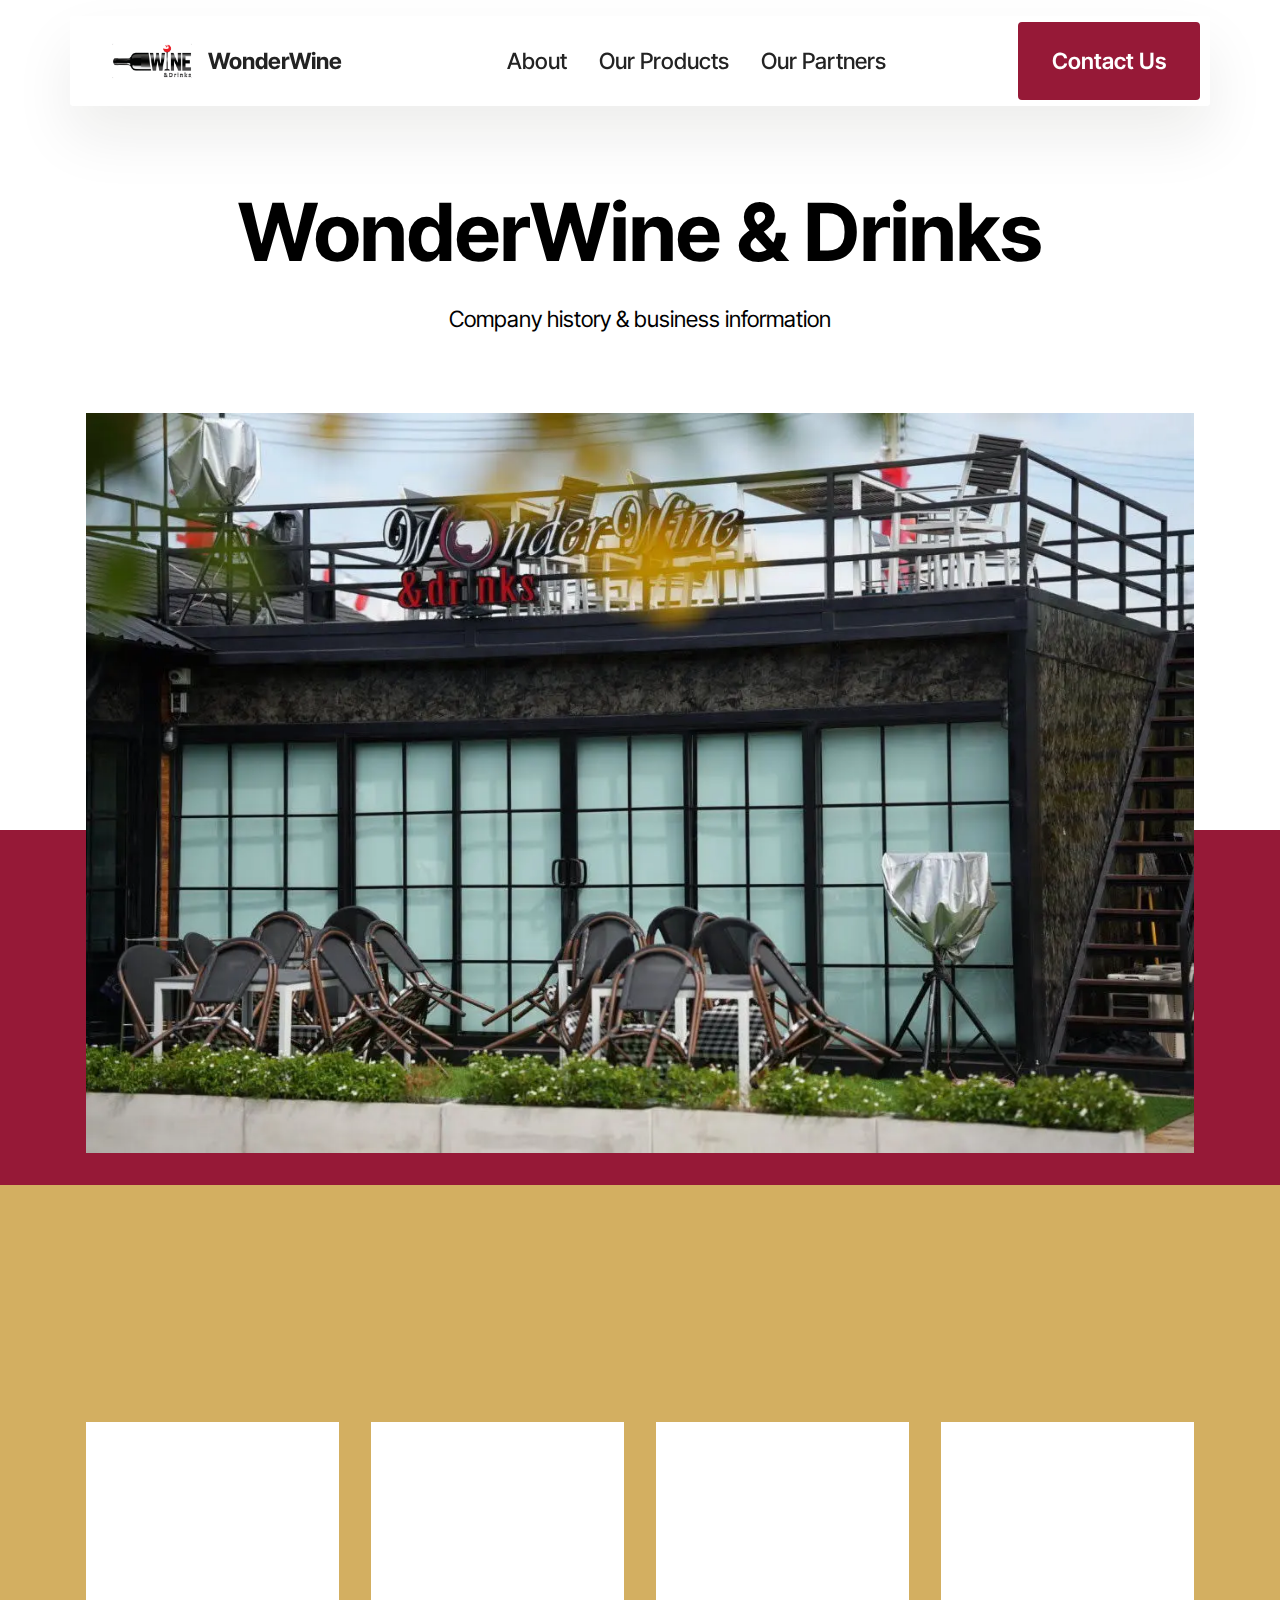
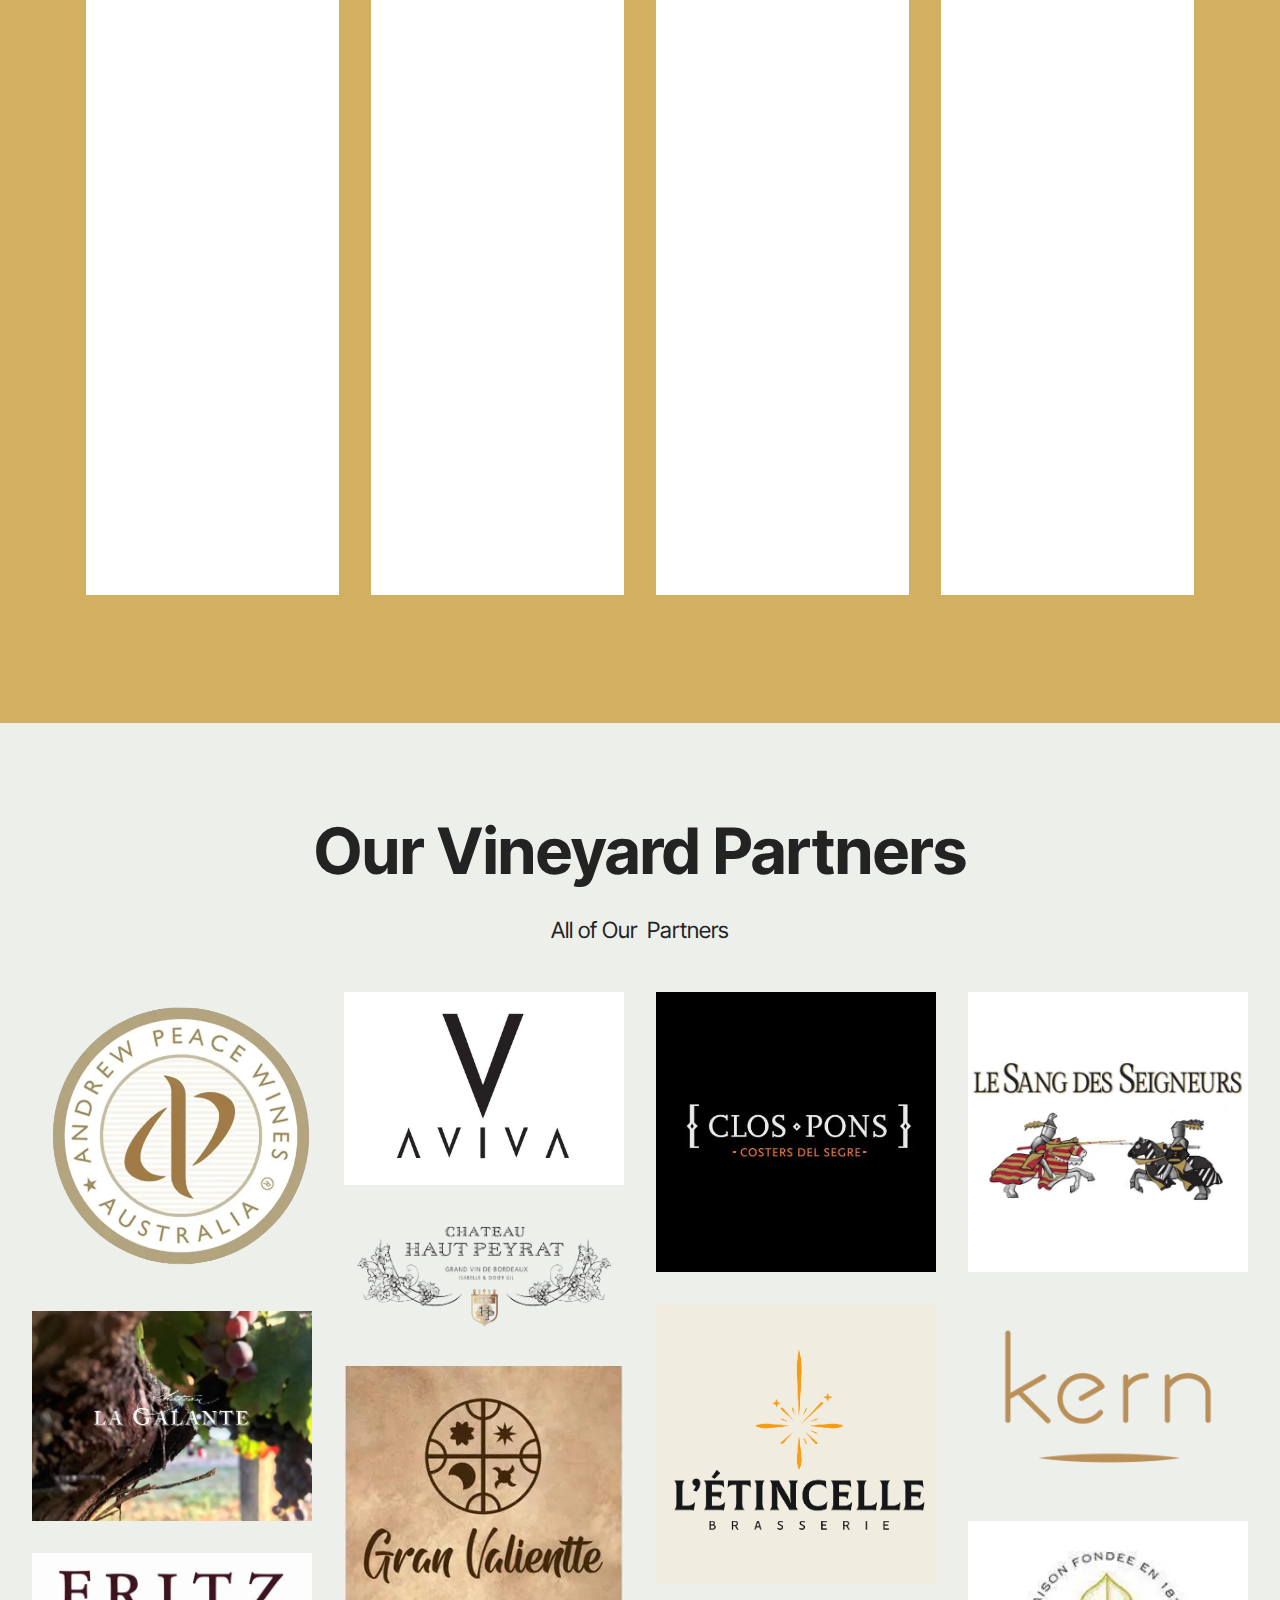
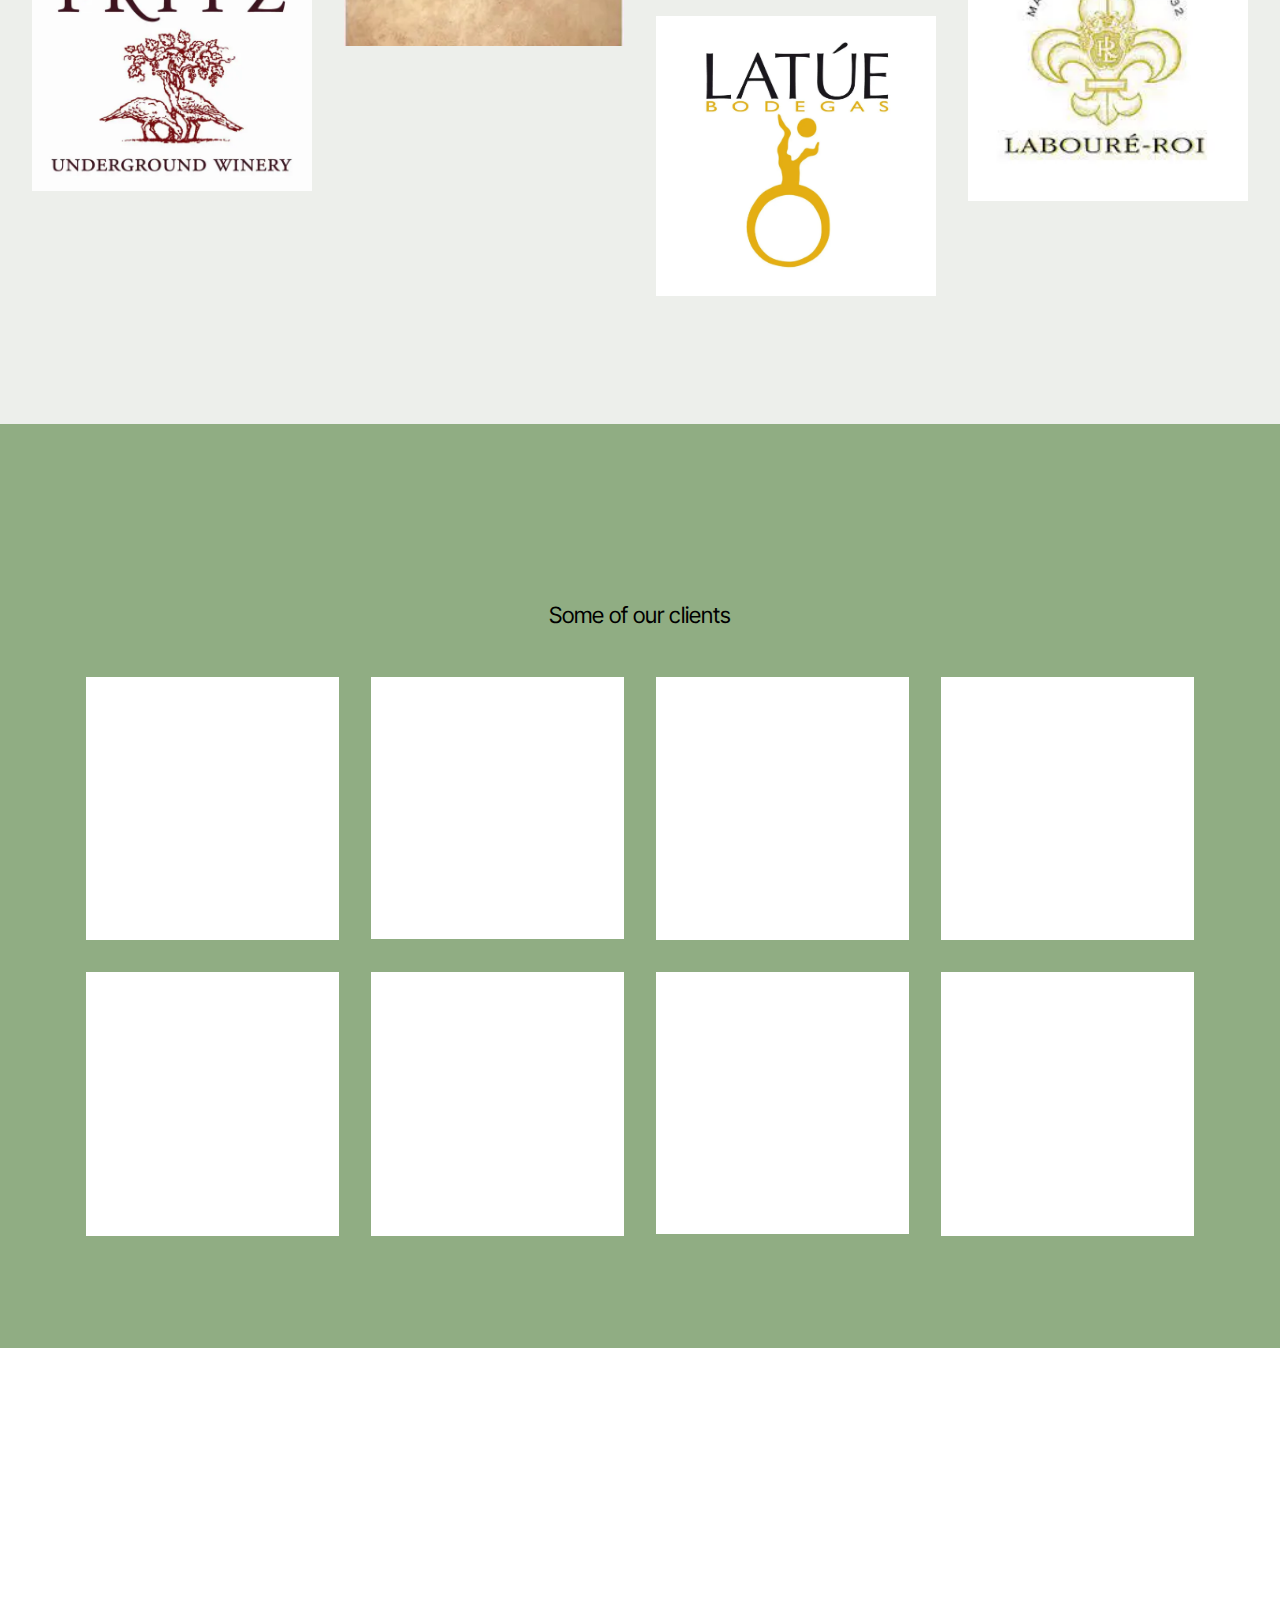
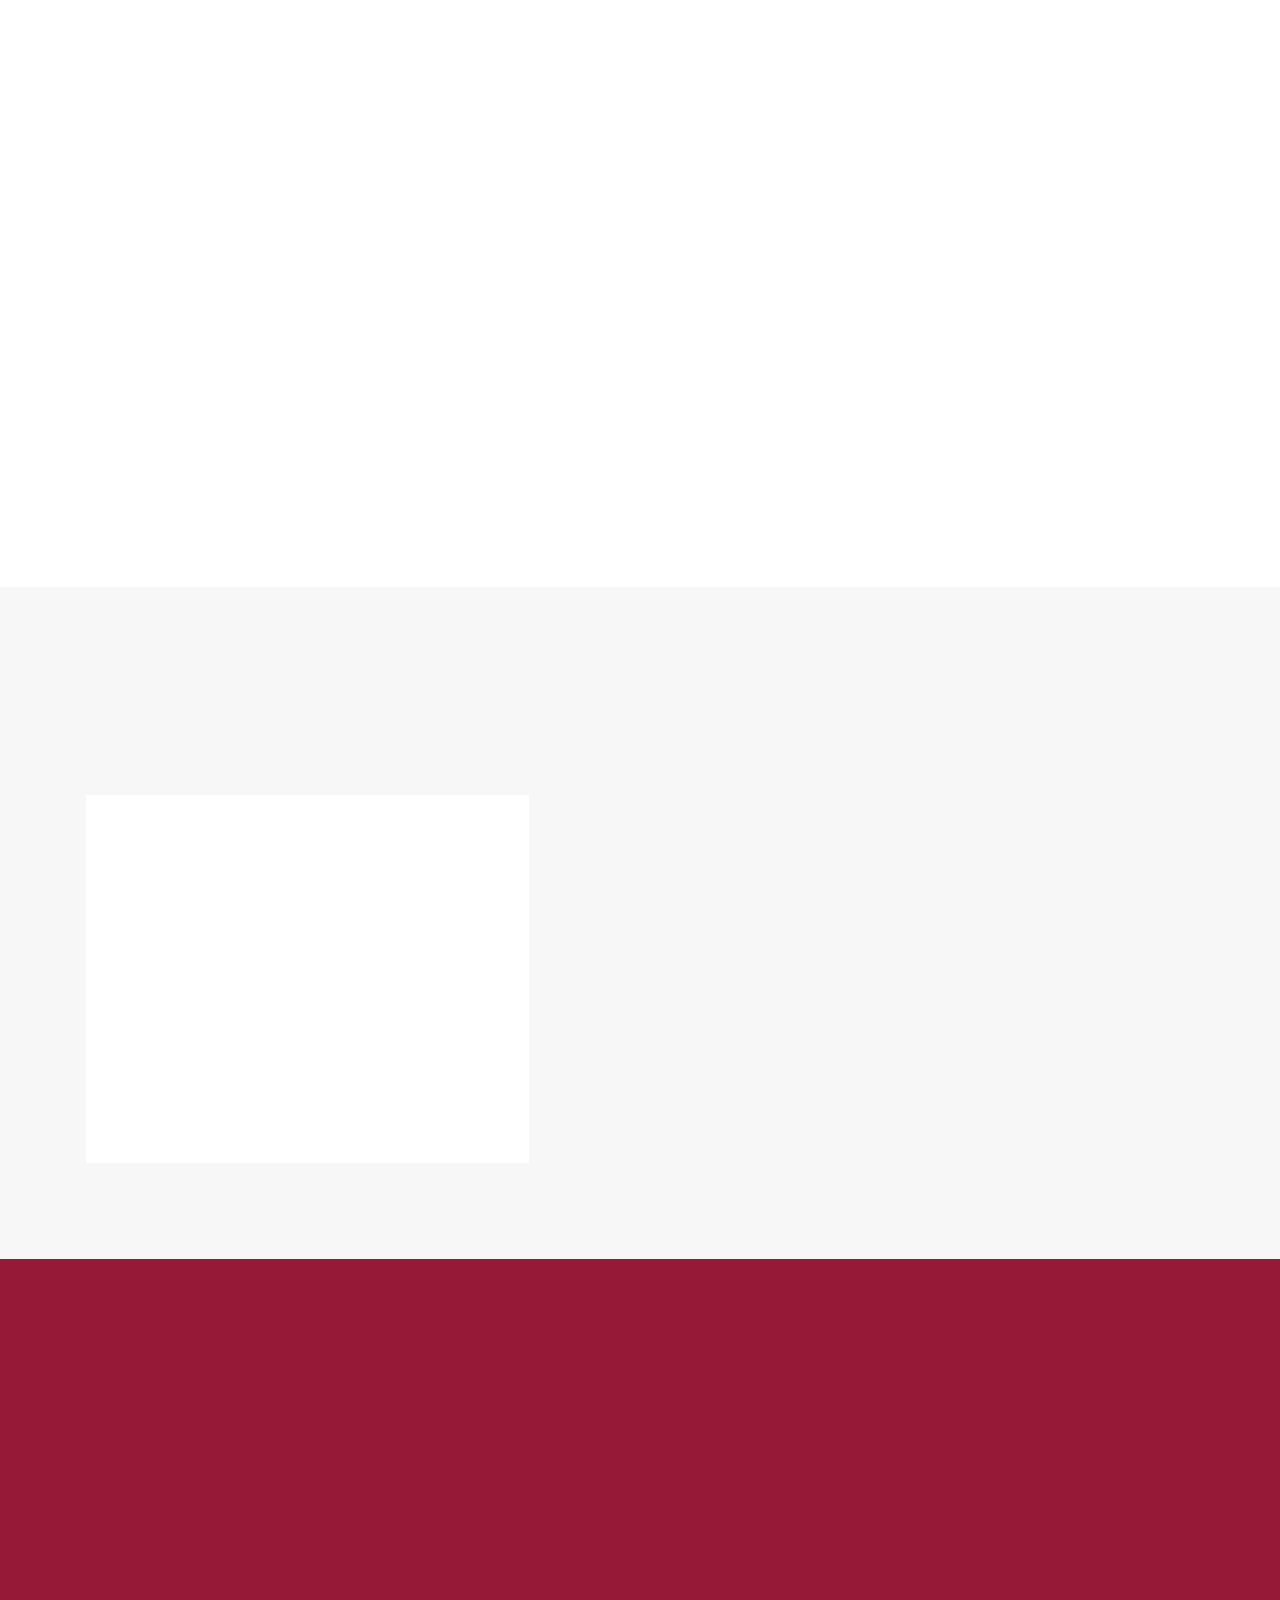
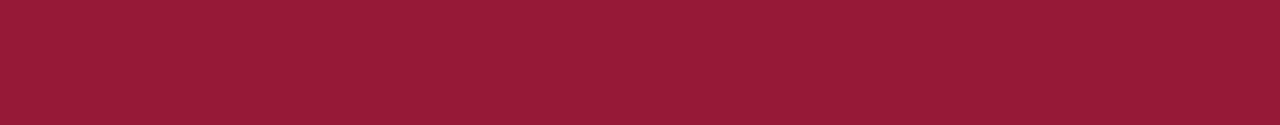
<file: index.html>
<!DOCTYPE html>
<html  >
<head>
  
  <meta charset="UTF-8">
  <meta http-equiv="X-UA-Compatible" content="IE=edge">
  
  <meta name="viewport" content="width=device-width, initial-scale=1, minimum-scale=1">
  <link rel="shortcut icon" href="assets/images/print-cut-1-128x55.png" type="image/x-icon">
  <meta name="description" content="Wonder Wine & Drinks">
  
  
  <title>WonderWine</title>
  <link rel="stylesheet" href="assets/web/assets/mobirise-icons2/mobirise2.css">
  <link rel="stylesheet" href="assets/bootstrap/css/bootstrap.min.css">
  <link rel="stylesheet" href="assets/bootstrap/css/bootstrap-grid.min.css">
  <link rel="stylesheet" href="assets/bootstrap/css/bootstrap-reboot.min.css">
  <link rel="stylesheet" href="assets/animatecss/animate.css">
  <link rel="stylesheet" href="assets/dropdown/css/style.css">
  <link rel="stylesheet" href="assets/socicon/css/styles.css">
  <link rel="stylesheet" href="assets/theme/css/style.css">
  <link rel="stylesheet" href="assets/gallery/style.css">
  <link rel="preload" href="https://fonts.googleapis.com/css?family=Inter+Tight:100,200,300,400,500,600,700,800,900,100i,200i,300i,400i,500i,600i,700i,800i,900i&display=swap" as="style" onload="this.onload=null;this.rel='stylesheet'">
  <noscript><link rel="stylesheet" href="https://fonts.googleapis.com/css?family=Inter+Tight:100,200,300,400,500,600,700,800,900,100i,200i,300i,400i,500i,600i,700i,800i,900i&display=swap"></noscript>
  <link rel="preload" as="style" href="assets/mobirise/css/mbr-additional.css"><link rel="stylesheet" href="assets/mobirise/css/mbr-additional.css" type="text/css">

  
  
  
</head>
<body>
  
  <section data-bs-version="5.1" class="menu menu2 cid-tJS6tZXiPa" once="menu" id="menu02-0">
	

	<nav class="navbar navbar-dropdown navbar-fixed-top navbar-expand-lg">
		<div class="container">
			<div class="navbar-brand">
				<span class="navbar-logo">
					<a href="home.html#top">
						<img src="assets/images/print-cut-1-1.ico" alt="WonderWine Logo" style="height: 5rem;">
					</a>
				</span>
				<span class="navbar-caption-wrap"><a class="navbar-caption text-black text-primary display-4" href="index.html#top">WonderWine</a></span>
			</div>
			<button class="navbar-toggler" type="button" data-toggle="collapse" data-bs-toggle="collapse" data-target="#navbarSupportedContent" data-bs-target="#navbarSupportedContent" aria-controls="navbarNavAltMarkup" aria-expanded="false" aria-label="Toggle navigation">
				<div class="hamburger">
					<span></span>
					<span></span>
					<span></span>
					<span></span>
				</div>
			</button>
			<div class="collapse navbar-collapse" id="navbarSupportedContent">
				<ul class="navbar-nav nav-dropdown" data-app-modern-menu="true"><li class="nav-item">
						<a class="nav-link link text-black text-primary display-4" href="index.html#header01-7">About</a>
					</li>
					<li class="nav-item">
						<a class="nav-link link text-black text-primary display-4" href="index.html#features04-w" aria-expanded="false">Our Products</a>
					</li>
					<li class="nav-item">
						<a class="nav-link link text-black text-primary display-4" href="index.html#gallery02-v">Our Partners</a>
					</li></ul>
				
				<div class="navbar-buttons mbr-section-btn"><a class="btn btn-primary display-4" href="index.html#contacts02-9">Contact Us</a></div>
			</div>
		</div>
	</nav>
</section>

<section data-bs-version="5.1" class="header5 cid-tJS6uM4N87" id="header05-1">
	

	
	
	<div class="topbg"></div>
	<div class="align-center container">
		<div class="row justify-content-center">
			<div class="col-md-12 col-lg-9">
				<h1 class="mbr-section-title mbr-fonts-style mb-4 display-1"><strong>WonderWine &amp; Drinks</strong></h1>
				<p class="mbr-text mbr-fonts-style mb-4 display-7">Company history &amp; business information</p>
				
			</div>
		</div>
		<div class="row mt-5 justify-content-center">
			<div class="col-12 col-lg-12">
				<img src="assets/images/1695535725241-1280x855.webp" alt="WonderWine &amp; Drinks" title="">
			</div>
		</div>
	</div>
</section>

<section data-bs-version="5.1" class="features4 cid-tMlEXTHLbS" id="features04-w">
	
	
	<div class="container">
		<div class="row justify-content-center">
			<div class="col-12 content-head">
				<div class="mbr-section-head mb-5">
					<h4 class="mbr-section-title mbr-fonts-style align-center mb-0 display-2"><strong>Our Products</strong></h4>
					<h5 class="mbr-section-subtitle mbr-fonts-style align-center mb-0 mt-4 display-7">We have variety of products...</h5>
					
				</div>
			</div>
		</div>
		<div class="row">
			<div class="item features-image col-12 col-md-6 col-lg-3 active">
				<div class="item-wrapper">
					<div class="item-img">
						<img src="assets/images/mbr-816x544.webp" alt="Red Wine">
					</div>
					<div class="item-content">
						<h5 class="item-title mbr-fonts-style display-5">
							<strong>Red</strong></h5>
						
						<p class="mbr-text mbr-fonts-style display-7">Made from dark-colored grape varieties. The color of the wine can range from intense violet, typical of young wines, through to brick red for mature wines and brown for older red wines.
						</p>
						
					</div>

				</div>
			</div>
			<div class="item features-image col-12 col-md-6 col-lg-3">
				<div class="item-wrapper">
					<div class="item-img">
						<img src="assets/images/mbr-816x612.webp" alt="White Wine" data-slide-to="1" data-bs-slide-to="1">
					</div>
					<div class="item-content">
						<h5 class="item-title mbr-fonts-style display-5">
							<strong>White</strong></h5>
						
						<p class="mbr-text mbr-fonts-style display-7">Made from green-skinned grapes whose juice is also colorless. Fermented without skin contact. The color can be straw-yellow, yellow-green, or yellow-gold.
						</p>
						
					</div>
				</div>
			</div><div class="item features-image col-12 col-md-6 col-lg-3">
				<div class="item-wrapper">
					<div class="item-img">
						<img src="assets/images/mbr-1-816x816.webp" alt="Rose Wine" data-slide-to="2" data-bs-slide-to="2">
					</div>
					<div class="item-content">
						<h5 class="item-title mbr-fonts-style display-5">
							<strong>Rosé</strong></h5>
						
						<p class="mbr-text mbr-fonts-style display-7">Produced similarly to other red wines, the time it ferments with grape skins is cut shorter. This reduced skin contact is what gives rosé its signature pink color.<br>
						</p>
						
					</div>
				</div>
			</div><div class="item features-image col-12 col-md-6 col-lg-3">
				<div class="item-wrapper">
					<div class="item-img">
						<img src="assets/images/mbr-596x380.webp" alt="Sparkling Wine" data-slide-to="3" data-bs-slide-to="4">
					</div>
					<div class="item-content">
						<h5 class="item-title mbr-fonts-style display-5">
							<strong>Sparkling</strong></h5>
						
						<p class="mbr-text mbr-fonts-style display-7">Fizzy wine made with carbon dioxide. Sparkling is a style of wine, not a specific varietal. As such, just about any wine can become a sparkling sensation. <br>
						</p>
						
					</div>
				</div>
			</div>
			
		</div>
	</div>
</section>

<section data-bs-version="5.1" class="gallery1 mbr-gallery cid-tMlDYtQ5fF" id="gallery02-v">
    

    
    

    <div class="container-fluid">
        <div class="row justify-content-center">
            <div class="col-12 content-head">
                <div class="mbr-section-head mb-5">
                    <h3 class="mbr-section-title mbr-fonts-style align-center m-0 display-2"><strong>Our Vineyard Partners</strong></h3>
                    <h4 class="mbr-section-subtitle mbr-fonts-style align-center mb-0 mt-4 display-7">All of Our&nbsp; Partners</h4>
                </div>
            </div>
        </div>
        <div class="row mbr-gallery mbr-masonry" data-masonry="{&quot;percentPosition&quot;: true }">
            <div class="col-12 col-md-6 col-lg-3 item gallery-image active">
                <div class="item-wrapper" data-toggle="modal" data-bs-toggle="modal" data-target="#u0Guhkr6Ru-modal" data-bs-target="#u0Guhkr6Ru-modal">
                    <img class="w-100" src="assets/images/andrew-peace-logo-552x566.webp" alt="Andrew Peace" data-slide-to="0" data-bs-slide-to="0" data-target="#lb-u0Guhkr6Ru" data-bs-target="#lb-u0Guhkr6Ru">
                    <div class="icon-wrapper">
                        <span class="mobi-mbri mobi-mbri-search mbr-iconfont mbr-iconfont-btn"></span>
                    </div>
                </div>
                
            </div>
            <div class="col-12 col-md-6 col-lg-3 item gallery-image">
                <div class="item-wrapper" data-toggle="modal" data-bs-toggle="modal" data-target="#u0Guhkr6Ru-modal" data-bs-target="#u0Guhkr6Ru-modal">
                    <img class="w-100" src="assets/images/aviva-logo.webp" alt="AVIVA" data-slide-to="1" data-bs-slide-to="1" data-target="#lb-u0Guhkr6Ru" data-bs-target="#lb-u0Guhkr6Ru">
                    <div class="icon-wrapper">
                        <span class="mobi-mbri mobi-mbri-search mbr-iconfont mbr-iconfont-btn"></span>
                    </div>
                </div>
                
            </div>
            <div class="col-12 col-md-6 col-lg-3 item gallery-image">
                <div class="item-wrapper" data-toggle="modal" data-bs-toggle="modal" data-target="#u0Guhkr6Ru-modal" data-bs-target="#u0Guhkr6Ru-modal">
                    <img class="w-100" src="assets/images/clos-pons-logo-500x500.webp" alt="Clos Pons" data-slide-to="2" data-bs-slide-to="2" data-target="#lb-u0Guhkr6Ru" data-bs-target="#lb-u0Guhkr6Ru">
                    <div class="icon-wrapper">
                        <span class="mobi-mbri mobi-mbri-search mbr-iconfont mbr-iconfont-btn"></span>
                    </div>
                </div>
                
            </div>
            <div class="col-12 col-md-6 col-lg-3 item gallery-image">
                <div class="item-wrapper" data-toggle="modal" data-bs-toggle="modal" data-target="#u0Guhkr6Ru-modal" data-bs-target="#u0Guhkr6Ru-modal">
                    <img class="w-100" src="assets/images/le-sang-des-seigneurs-logo-598x598.webp" alt="Le Sang des Seigneurs" data-slide-to="3" data-bs-slide-to="3" data-target="#lb-u0Guhkr6Ru" data-bs-target="#lb-u0Guhkr6Ru">
                    <div class="icon-wrapper">
                        <span class="mobi-mbri mobi-mbri-search mbr-iconfont mbr-iconfont-btn"></span>
                    </div>
                </div>
                
            </div>
            <div class="col-12 col-md-6 col-lg-3 item gallery-image">
                <div class="item-wrapper" data-toggle="modal" data-bs-toggle="modal" data-target="#u0Guhkr6Ru-modal" data-bs-target="#u0Guhkr6Ru-modal">
                    <img class="w-100" src="assets/images/chateau-haut-peyrat-logo.webp" alt="Chateau Haut Peyrat" data-slide-to="4" data-bs-slide-to="4" data-target="#lb-u0Guhkr6Ru" data-bs-target="#lb-u0Guhkr6Ru">
                    <div class="icon-wrapper">
                        <span class="mobi-mbri mobi-mbri-search mbr-iconfont mbr-iconfont-btn"></span>
                    </div>
                </div>
                
            </div><div class="col-12 col-md-6 col-lg-3 item gallery-image">
                <div class="item-wrapper" data-toggle="modal" data-bs-toggle="modal" data-target="#u0Guhkr6Ru-modal" data-bs-target="#u0Guhkr6Ru-modal">
                    <img class="w-100" src="assets/images/letincelle-logo-1382x1382.webp" alt="L'etincelle" data-slide-to="5" data-bs-slide-to="5" data-target="#lb-u0Guhkr6Ru" data-bs-target="#lb-u0Guhkr6Ru">
                    <div class="icon-wrapper">
                        <span class="mobi-mbri mobi-mbri-search mbr-iconfont mbr-iconfont-btn"></span>
                    </div>
                </div>
                
            </div>
            <div class="col-12 col-md-6 col-lg-3 item gallery-image">
                <div class="item-wrapper" data-toggle="modal" data-bs-toggle="modal" data-target="#u0Guhkr6Ru-modal" data-bs-target="#u0Guhkr6Ru-modal">
                    <img class="w-100" src="assets/images/kern-logo-598x396.webp" alt="Kern" data-slide-to="6" data-bs-slide-to="6" data-target="#lb-u0Guhkr6Ru" data-bs-target="#lb-u0Guhkr6Ru">
                    <div class="icon-wrapper">
                        <span class="mobi-mbri mobi-mbri-search mbr-iconfont mbr-iconfont-btn"></span>
                    </div>
                </div>
                
            </div><div class="col-12 col-md-6 col-lg-3 item gallery-image">
                <div class="item-wrapper" data-toggle="modal" data-bs-toggle="modal" data-target="#u0Guhkr6Ru-modal" data-bs-target="#u0Guhkr6Ru-modal">
                    <img class="w-100" src="assets/images/chateau-la-galante-logo-598x449.webp" alt="Chateau la Galante" data-slide-to="7" data-bs-slide-to="7" data-target="#lb-u0Guhkr6Ru" data-bs-target="#lb-u0Guhkr6Ru">
                    <div class="icon-wrapper">
                        <span class="mobi-mbri mobi-mbri-search mbr-iconfont mbr-iconfont-btn"></span>
                    </div>
                </div>
                
            </div><div class="col-12 col-md-6 col-lg-3 item gallery-image">
                <div class="item-wrapper" data-toggle="modal" data-bs-toggle="modal" data-target="#u0Guhkr6Ru-modal" data-bs-target="#u0Guhkr6Ru-modal">
                    <img class="w-100" src="assets/images/gran-valientte-logo-320x320.webp" alt="Gran Valientte" data-slide-to="8" data-bs-slide-to="8" data-target="#lb-u0Guhkr6Ru" data-bs-target="#lb-u0Guhkr6Ru">
                    <div class="icon-wrapper">
                        <span class="mobi-mbri mobi-mbri-search mbr-iconfont mbr-iconfont-btn"></span>
                    </div>
                </div>
                
            </div><div class="col-12 col-md-6 col-lg-3 item gallery-image">
                <div class="item-wrapper" data-toggle="modal" data-bs-toggle="modal" data-target="#u0Guhkr6Ru-modal" data-bs-target="#u0Guhkr6Ru-modal">
                    <img class="w-100" src="assets/images/laboure-roi-logo-225x225.webp" alt="Laboure-Roi" data-slide-to="9" data-bs-slide-to="9" data-target="#lb-u0Guhkr6Ru" data-bs-target="#lb-u0Guhkr6Ru">
                    <div class="icon-wrapper">
                        <span class="mobi-mbri mobi-mbri-search mbr-iconfont mbr-iconfont-btn"></span>
                    </div>
                </div>
                
            </div>
            <div class="col-12 col-md-6 col-lg-3 item gallery-image">
                <div class="item-wrapper" data-toggle="modal" data-bs-toggle="modal" data-target="#u0Guhkr6Ru-modal" data-bs-target="#u0Guhkr6Ru-modal">
                    <img class="w-100" src="assets/images/the-fritz-wine-estate-logo-598x508.webp" alt="Fritz" data-slide-to="10" data-bs-slide-to="10" data-target="#lb-u0Guhkr6Ru" data-bs-target="#lb-u0Guhkr6Ru">
                    <div class="icon-wrapper">
                        <span class="mobi-mbri mobi-mbri-search mbr-iconfont mbr-iconfont-btn"></span>
                    </div>
                </div>
                
            </div><div class="col-12 col-md-6 col-lg-3 item gallery-image">
                <div class="item-wrapper" data-toggle="modal" data-bs-toggle="modal" data-target="#u0Guhkr6Ru-modal" data-bs-target="#u0Guhkr6Ru-modal">
                    <img class="w-100" src="assets/images/bodegas-latue-logo-1417x1417.webp" alt="Bodegas Latue" data-slide-to="11" data-bs-slide-to="11" data-target="#lb-u0Guhkr6Ru" data-bs-target="#lb-u0Guhkr6Ru">
                    <div class="icon-wrapper">
                        <span class="mobi-mbri mobi-mbri-search mbr-iconfont mbr-iconfont-btn"></span>
                    </div>
                </div>
                
            </div>
        </div>

        <div class="modal mbr-slider" tabindex="-1" role="dialog" aria-hidden="true" id="u0Guhkr6Ru-modal">
            <div class="modal-dialog" role="document">
                <div class="modal-content">
                    <div class="modal-body">
                        <div class="carousel slide" id="lb-u0Guhkr6Ru" data-interval="5000" data-bs-interval="5000">
                            <div class="carousel-inner">
                                <div class="carousel-item active">
                                    <img class="d-block w-100" src="assets/images/andrew-peace-logo-552x566.webp" alt="Mobirise Website Builder">
                                </div>
                                <div class="carousel-item">
                                    <img class="d-block w-100" src="assets/images/aviva-logo.webp" alt="Mobirise Website Builder">
                                </div>
                                <div class="carousel-item">
                                    <img class="d-block w-100" src="assets/images/clos-pons-logo-500x500.webp" alt="Mobirise Website Builder">
                                </div>
                                <div class="carousel-item">
                                    <img class="d-block w-100" src="assets/images/le-sang-des-seigneurs-logo-598x598.webp" alt="Mobirise Website Builder">
                                </div>
                                <div class="carousel-item">
                                    <img class="d-block w-100" src="assets/images/chateau-haut-peyrat-logo.webp" alt="Mobirise Website Builder">
                                </div><div class="carousel-item">
                                    <img class="d-block w-100" src="assets/images/letincelle-logo-1382x1382.webp" alt="Mobirise Website Builder">
                                </div>
                                <div class="carousel-item">
                                    <img class="d-block w-100" src="assets/images/kern-logo-598x396.webp" alt="Mobirise Website Builder">
                                </div><div class="carousel-item">
                                    <img class="d-block w-100" src="assets/images/chateau-la-galante-logo-598x449.webp" alt="Mobirise Website Builder">
                                </div><div class="carousel-item">
                                    <img class="d-block w-100" src="assets/images/gran-valientte-logo-320x320.webp" alt="Mobirise Website Builder">
                                </div><div class="carousel-item">
                                    <img class="d-block w-100" src="assets/images/laboure-roi-logo-225x225.webp" alt="Mobirise Website Builder">
                                </div>
                                <div class="carousel-item">
                                    <img class="d-block w-100" src="assets/images/the-fritz-wine-estate-logo-598x508.webp" alt="Mobirise Website Builder">
                                </div><div class="carousel-item">
                                    <img class="d-block w-100" src="assets/images/bodegas-latue-logo-1417x1417.webp" alt="Mobirise Website Builder">
                                </div>
                            </div>
                            <ol class="carousel-indicators">
                                <li data-slide-to="0" data-bs-slide-to="0" class="active" data-target="#lb-u0Guhkr6Ru" data-bs-target="#lb-u0Guhkr6Ru"></li>
                                <li data-slide-to="1" data-bs-slide-to="1" data-target="#lb-u0Guhkr6Ru" data-bs-target="#lb-u0Guhkr6Ru"></li>
                                <li data-slide-to="2" data-bs-slide-to="2" data-target="#lb-u0Guhkr6Ru" data-bs-target="#lb-u0Guhkr6Ru"></li>
                                <li data-slide-to="3" data-bs-slide-to="3" data-target="#lb-u0Guhkr6Ru" data-bs-target="#lb-u0Guhkr6Ru"></li>
                                <li data-slide-to="4" data-bs-slide-to="4" data-target="#lb-u0Guhkr6Ru" data-bs-target="#lb-u0Guhkr6Ru"></li><li data-slide-to="5" data-bs-slide-to="5" data-target="#lb-u0Guhkr6Ru" data-bs-target="#lb-u0Guhkr6Ru"></li><li data-slide-to="6" data-bs-slide-to="6" data-target="#lb-u0Guhkr6Ru" data-bs-target="#lb-u0Guhkr6Ru"></li>
                                <li data-slide-to="7" data-bs-slide-to="7" data-target="#lb-u0Guhkr6Ru" data-bs-target="#lb-u0Guhkr6Ru"></li><li data-slide-to="8" data-bs-slide-to="8" data-target="#lb-u0Guhkr6Ru" data-bs-target="#lb-u0Guhkr6Ru"></li><li data-slide-to="9" data-bs-slide-to="9" data-target="#lb-u0Guhkr6Ru" data-bs-target="#lb-u0Guhkr6Ru"></li><li data-slide-to="10" data-bs-slide-to="10" data-target="#lb-u0Guhkr6Ru" data-bs-target="#lb-u0Guhkr6Ru"></li><li data-slide-to="11" data-bs-slide-to="11" data-target="#lb-u0Guhkr6Ru" data-bs-target="#lb-u0Guhkr6Ru"></li>
                                
                            </ol>
                            <a role="button" href="" class="close" data-dismiss="modal" data-bs-dismiss="modal" aria-label="Close">
                            </a>
                            <a class="carousel-control-prev carousel-control" role="button" data-slide="prev" data-bs-slide="prev" href="#lb-u0Guhkr6Ru">
                                <span class="mobi-mbri mobi-mbri-arrow-prev" aria-hidden="true"></span>
                                <span class="sr-only visually-hidden">Previous</span>
                            </a>
                            <a class="carousel-control-next carousel-control" role="button" data-slide="next" data-bs-slide="next" href="#lb-u0Guhkr6Ru">
                                <span class="mobi-mbri mobi-mbri-arrow-next" aria-hidden="true"></span>
                                <span class="sr-only visually-hidden">Next</span>
                            </a>
                        </div>
                    </div>
                </div>
            </div>
        </div>
    </div>
</section>

<section data-bs-version="5.1" class="clients3 cid-tRCN4dUumN" id="clients03-1i">
  

  
  
  <div class="container">
    <div class="row justify-content-center">
      <div class="col-12 content-head">
        <div class="mb-5">
          <h5 class="mbr-section-title mbr-fonts-style mb-0 display-2">
            <strong>Our Clients</strong>
          </h5>
          <div class="col-12">
            <h6 class="mbr-section-subtitle mbr-fonts-style mb-0 mt-4 display-7">
              Some of our clients</h6>
          </div>
        </div>
      </div>
    </div>
    <div class="row">
      <div class="item features-without-image col-12 col-lg-3">
        <div class="item-wrapper">
          <div class="img-wrapper">
            <img src="assets/images/hilton-logo-400x399.webp" alt="Hilton logo">
          </div>
          <div class="card-box align-center">
            
            
            
            
          </div>
        </div>
      </div>
      <div class="item features-without-image col-12 col-lg-3">
        <div class="item-wrapper">
          <div class="img-wrapper">
            <img src="assets/images/samsen-villa-logo-400x396.webp" alt="Samsen Villa logo">
          </div>
          <div class="card-box align-center">
            
            
            
            
          </div>
        </div>
      </div>
      <div class="item features-without-image col-12 col-lg-3">
        <div class="item-wrapper">
          <div class="img-wrapper">
            <img src="assets/images/the-cassette-logo-400x399.webp" alt="The Cassette logo">
          </div>
          <div class="card-box align-center">
            
            
            
            
          </div>
        </div>
      </div><div class="item features-without-image col-12 col-lg-3">
        <div class="item-wrapper">
          <div class="img-wrapper">
            <img src="assets/images/sorrento-logo-400x399.webp" alt="Sorrento logo" data-slide-to="3" data-bs-slide-to="4">
          </div>
          <div class="card-box align-center">
            
            
            
            
          </div>
        </div>
      </div><div class="item features-without-image col-12 col-lg-3">
        <div class="item-wrapper">
          <div class="img-wrapper">
            <img src="assets/images/chocolate-ville-logo-400x399.webp" alt="Chocolate Ville logo" data-slide-to="4" data-bs-slide-to="5">
          </div>
          <div class="card-box align-center">
            
            
            
            
          </div>
        </div>
      </div><div class="item features-without-image col-12 col-lg-3">
        <div class="item-wrapper">
          <div class="img-wrapper">
            <img src="assets/images/the-chatrooms-logo-400x399.webp" alt="The chatrooms logo" data-slide-to="5" data-bs-slide-to="6">
          </div>
          <div class="card-box align-center">
            
            
            
            
          </div>
        </div>
      </div><div class="item features-without-image col-12 col-lg-3">
        <div class="item-wrapper">
          <div class="img-wrapper">
            <img src="assets/images/waterside-logo-400x396.webp" alt="waterside logo" data-slide-to="6" data-bs-slide-to="7">
          </div>
          <div class="card-box align-center">
            
            
            
            
          </div>
        </div>
      </div><div class="item features-without-image col-12 col-lg-3">
        <div class="item-wrapper">
          <div class="img-wrapper">
            <img src="assets/images/sea-salt-logo-400x399.webp" alt="sea salt logo" data-slide-to="7" data-bs-slide-to="8">
          </div>
          <div class="card-box align-center">
            
            
            
            
          </div>
        </div>
      </div>
    </div>
  </div>
</section>

<section data-bs-version="5.1" class="header1 cid-tJS9vXDdRK" id="header01-7">
	

	
	

	<div class="container">
		<div class="row justify-content-center">
			<div class="col-12 col-md-12 col-lg-6 image-wrapper">
				<img class="w-100" src="assets/images/1695535726271-1280x855.webp" alt="WonderWine &amp; Drinks">
			</div>
			<div class="col-12 col-lg col-md-12">
				<div class="text-wrapper align-left">
					<h1 class="mbr-section-title mbr-fonts-style mb-4 display-2"><strong>Our Shop</strong></h1>
					<p class="mbr-text mbr-fonts-style mb-4 display-7">
						Here are some images of our shop</p>
					
				</div>
			</div>
		</div>
	</div>
</section>

<section data-bs-version="5.1" class="gallery3 cid-tRCQsIVdvP" id="gallery03-1j">
    
    
    <div class="container-fluid">
      <div class="row justify-content-center">
        <div class="col-12 content-head">
          
        </div>
      </div>
      <div class="row">
        <div class="item features-image mb-4 col-6 col-md-4 col-lg-3">
          <div class="item-wrapper">
            <div class="item-img mb-3">
              <img src="assets/images/1695535725241-1280x855.webp" alt="Outside Seating" title="" data-slide-to="0" data-bs-slide-to="0">
            </div>
            
          </div>
        </div>
        <div class="item features-image mb-4 col-6 col-md-4 col-lg-3">
          <div class="item-wrapper">
            <div class="item-img mb-3">
              <img src="assets/images/1695535714066-816x605.webp" alt="Roof Top Seating" title="" data-slide-to="1" data-bs-slide-to="1">
            </div>
            
          </div>
        </div>
        <div class="item features-image mb-4 col-6 col-md-4 col-lg-3">
          <div class="item-wrapper">
            <div class="item-img mb-3">
              <img src="assets/images/1695535715198-816x605.webp" alt="Indoor Seating" title="" data-slide-to="2" data-bs-slide-to="2">
            </div>
            
          </div>
        </div>
        <div class="item features-image mb-4 col-6 col-md-4 col-lg-3">
          <div class="item-wrapper">
            <div class="item-img mb-3">
              <img src="assets/images/1695535726271-1280x855.webp" alt="Logo" title="" data-slide-to="3" data-bs-slide-to="3">
            </div>
            
          </div>
        </div>
      </div>
    </div>
  </section>

<section data-bs-version="5.1" class="contacts2 map1 cid-tLdYHD757A" id="contacts02-9">

    

    
    <div class="container">
        <div class="mbr-section-head mb-5">
            <h3 class="mbr-section-title mbr-fonts-style align-center mb-0 display-2">
                <strong>Contacts</strong>
            </h3>
            
        </div>
        <div class="row justify-content-center mt-4">
            <div class="card col-12 col-md-5">
                <div class="card-wrapper">
                    <div class="text-wrapper">
                        <h5 class="cardTitle mbr-fonts-style mb-2 display-5"><strong>ติดต่อเรา</strong></h5>
                    <ul class="list mbr-fonts-style display-7">
                        <li class="mbr-text item-wrap"><span style="font-size: 1.4rem;">Phone: </span><a href="tel:+66870704656" class="text-primary" style="font-size: 1.4rem;">087 070 4656</a><br></li>
                        <li class="mbr-text item-wrap">Line: <a href="https://lin.ee/ql9DRtB" class="text-primary" target="_blank">WonderWine</a></li>
                        <li class="mbr-text item-wrap"><span style="font-size: 1.4rem;">557 18 ประชาอุทิศ ทุ่งครุ</span><br></li><li class="mbr-text item-wrap">กรุงเทพฯ 10140</li><li class="mbr-text item-wrap"><span style="font-size: 1.4rem;">Working hours: Tue - Sun</span><br></li><li class="mbr-text item-wrap">16:00 - 00:00</li>
                    </ul>
                    </div>
                </div>
            </div>
            <div class="map-wrapper col-12 col-md-7">
                <div class="google-map"><iframe frameborder="0" style="border:0" src="https://www.google.com/maps/embed?pb=!1m14!1m8!1m3!1d15511.430798033347!2d100.5141829!3d13.6055019!3m2!1i1024!2i768!4f13.1!3m3!1m2!1s0x30e2a30697474447%3A0x3ad1fe03683e6ed2!2sWonderWine%20%26%20Drinks!5e0!3m2!1sen!2sth!4v1695646511562!5m2!1sen!2sth" allowfullscreen=""></iframe></div>
            </div>
        </div>
    </div>
</section>

<section data-bs-version="5.1" class="footer1 programm5 cid-tJS9NNcTLZ" once="footers" id="footer03-8">

        

    

    <div class="container">
        <div class="row">

            <div class="row-links mb-4">
                <ul class="header-menu">
                  
                  
                  
                  
                <li class="header-menu-item mbr-fonts-style display-5"><a href="index.html#features04-w" class="text-danger text-primary">Our Products</a></li><li class="header-menu-item mbr-fonts-style display-5"><a href="index.html#gallery02-v" class="text-danger text-primary">Our Partners</a>&nbsp;</li><li class="header-menu-item mbr-fonts-style display-5"><a href="index.html#clients03-1i" class="text-danger text-primary">Our Clients</a></li></ul>
              </div>

            <div class="col-12">
                <div class="social-row">
                    <div class="soc-item">
                        <a href="https://www.facebook.com/WonderWineAndDrinks" target="_blank">
                            <span class="mbr-iconfont display-7 socicon-facebook socicon"></span>
                        </a>
                    </div>
                    <div class="soc-item">
                        <a href="https://lin.ee/ql9DRtB" target="_blank">
                            <span class="mbr-iconfont socicon-line socicon"></span>
                        </a>
                    </div>
                    
                    
                    
                </div>
            </div>
            <div class="col-12 mt-5">
                <p class="mbr-fonts-style copyright display-7">
                    © Copyright 2023 WonderWine &amp; Drinks</p>
            </div>
        </div>
    </div>
</section><section><a href="https://mobiri.se"></a><a href="https://mobiri.se"></a></section><script src="assets/bootstrap/js/bootstrap.bundle.min.js"></script>  <script src="assets/smoothscroll/smooth-scroll.js"></script>  <script src="assets/ytplayer/index.js"></script>  <script src="assets/dropdown/js/navbar-dropdown.js"></script>  <script src="assets/masonry/masonry.pkgd.min.js"></script>  <script src="assets/imagesloaded/imagesloaded.pkgd.min.js"></script>  <script src="assets/theme/js/script.js"></script>  <script src="assets/gallery/player.min.js"></script>  <script src="assets/gallery/script.js"></script>  
  
  
  <input name="animation" type="hidden">
  </body>
</html>
</file>
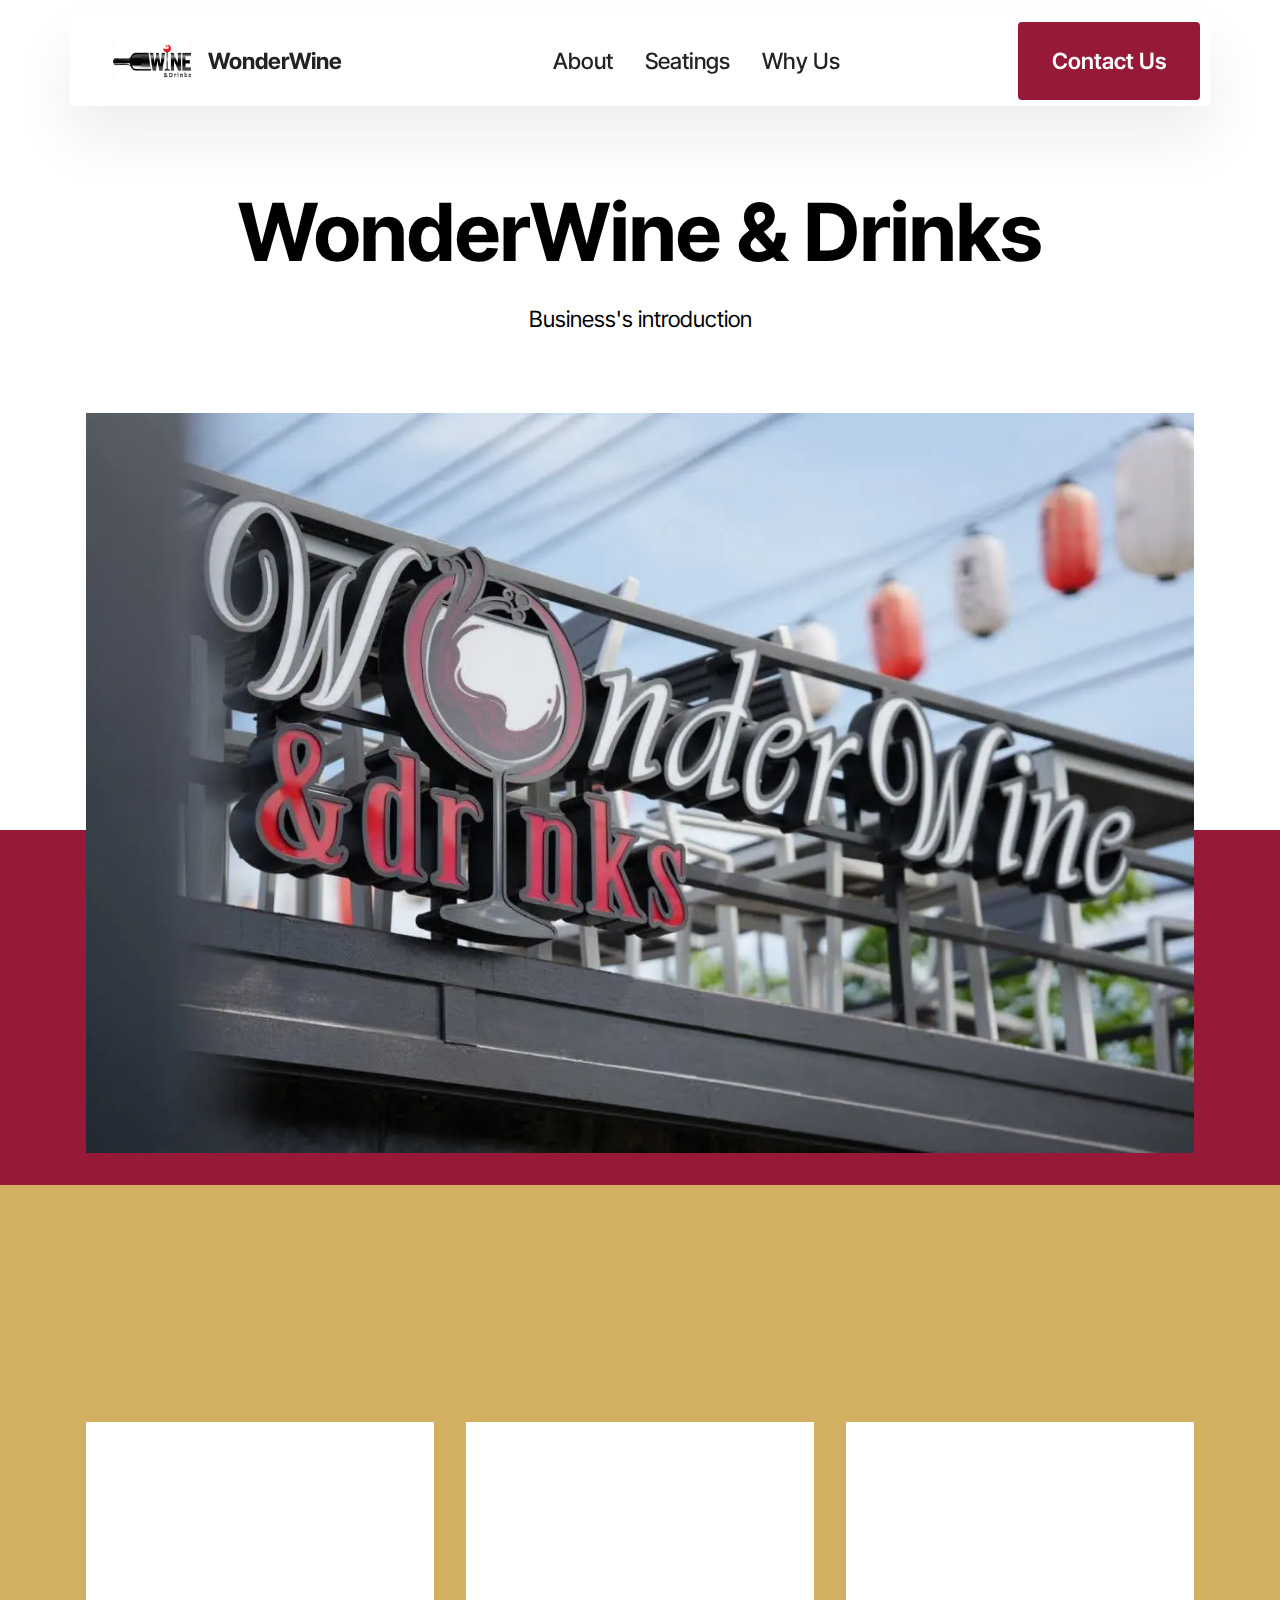
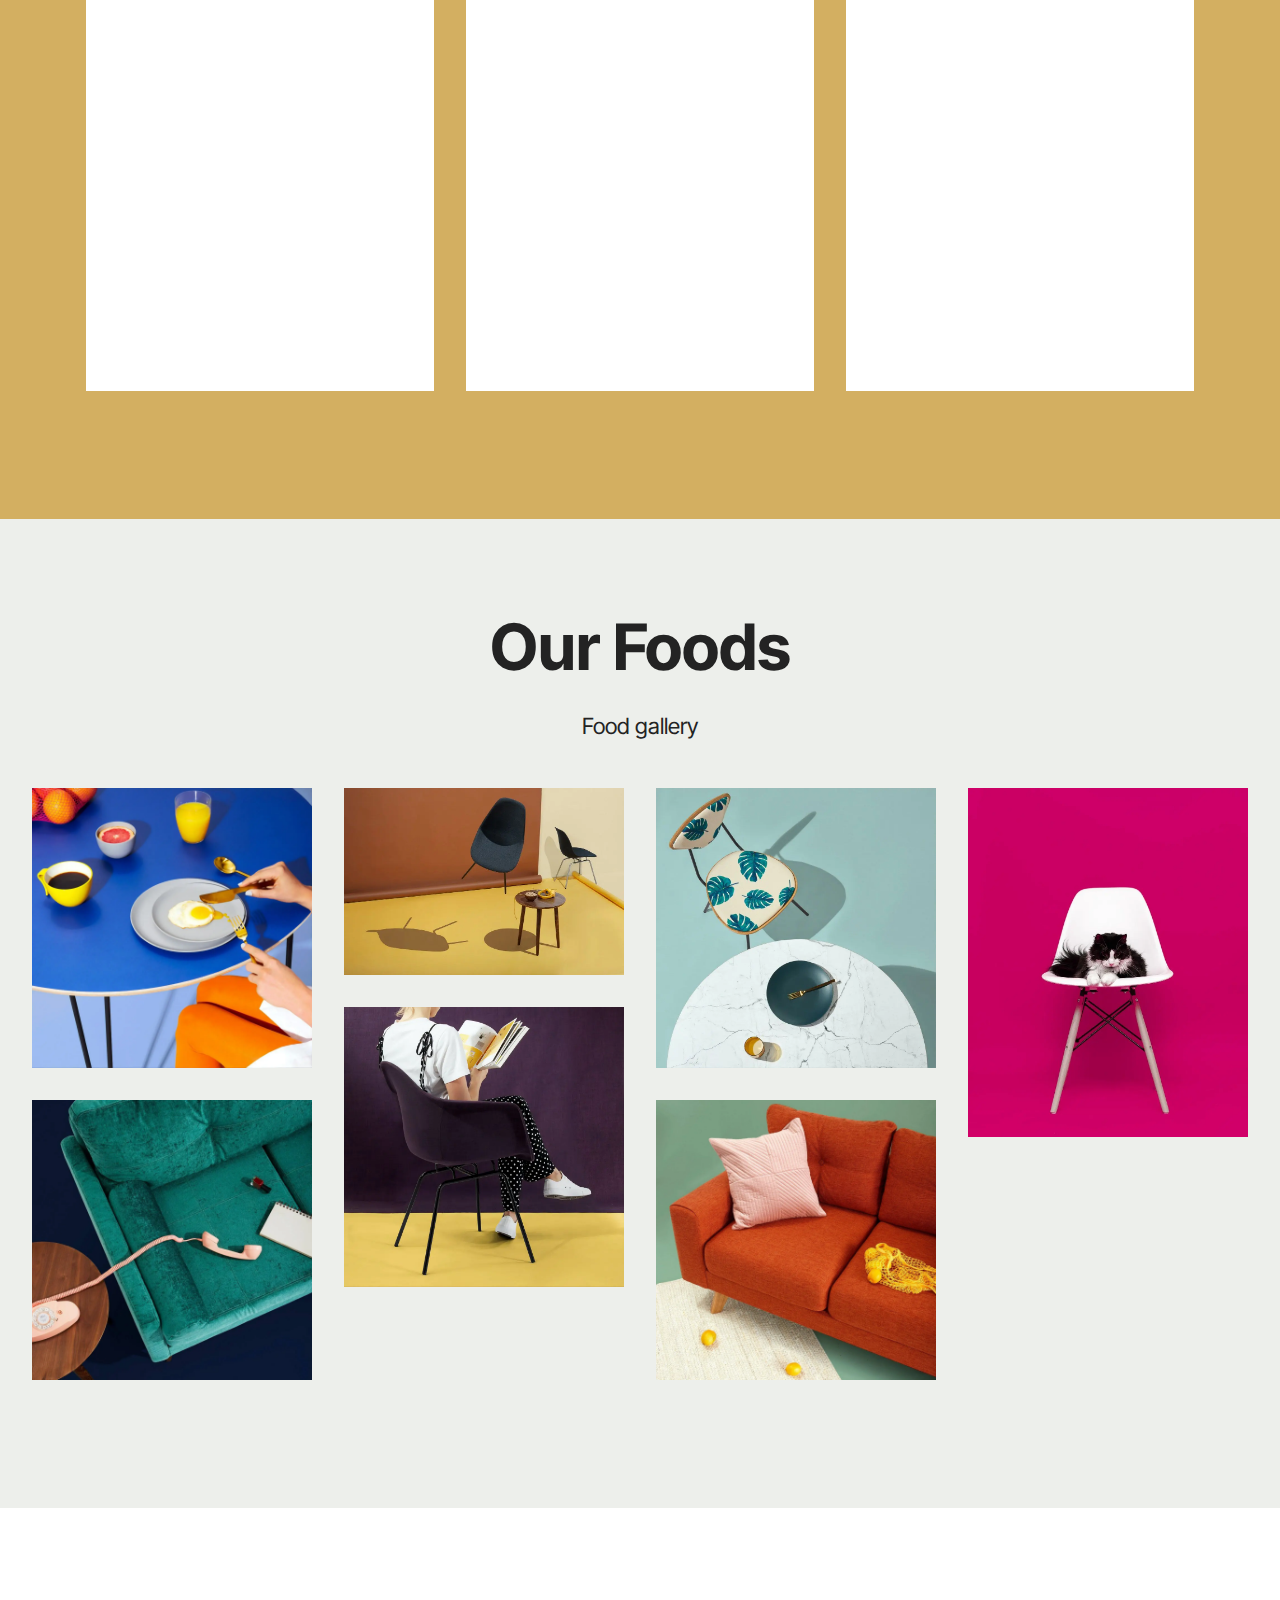
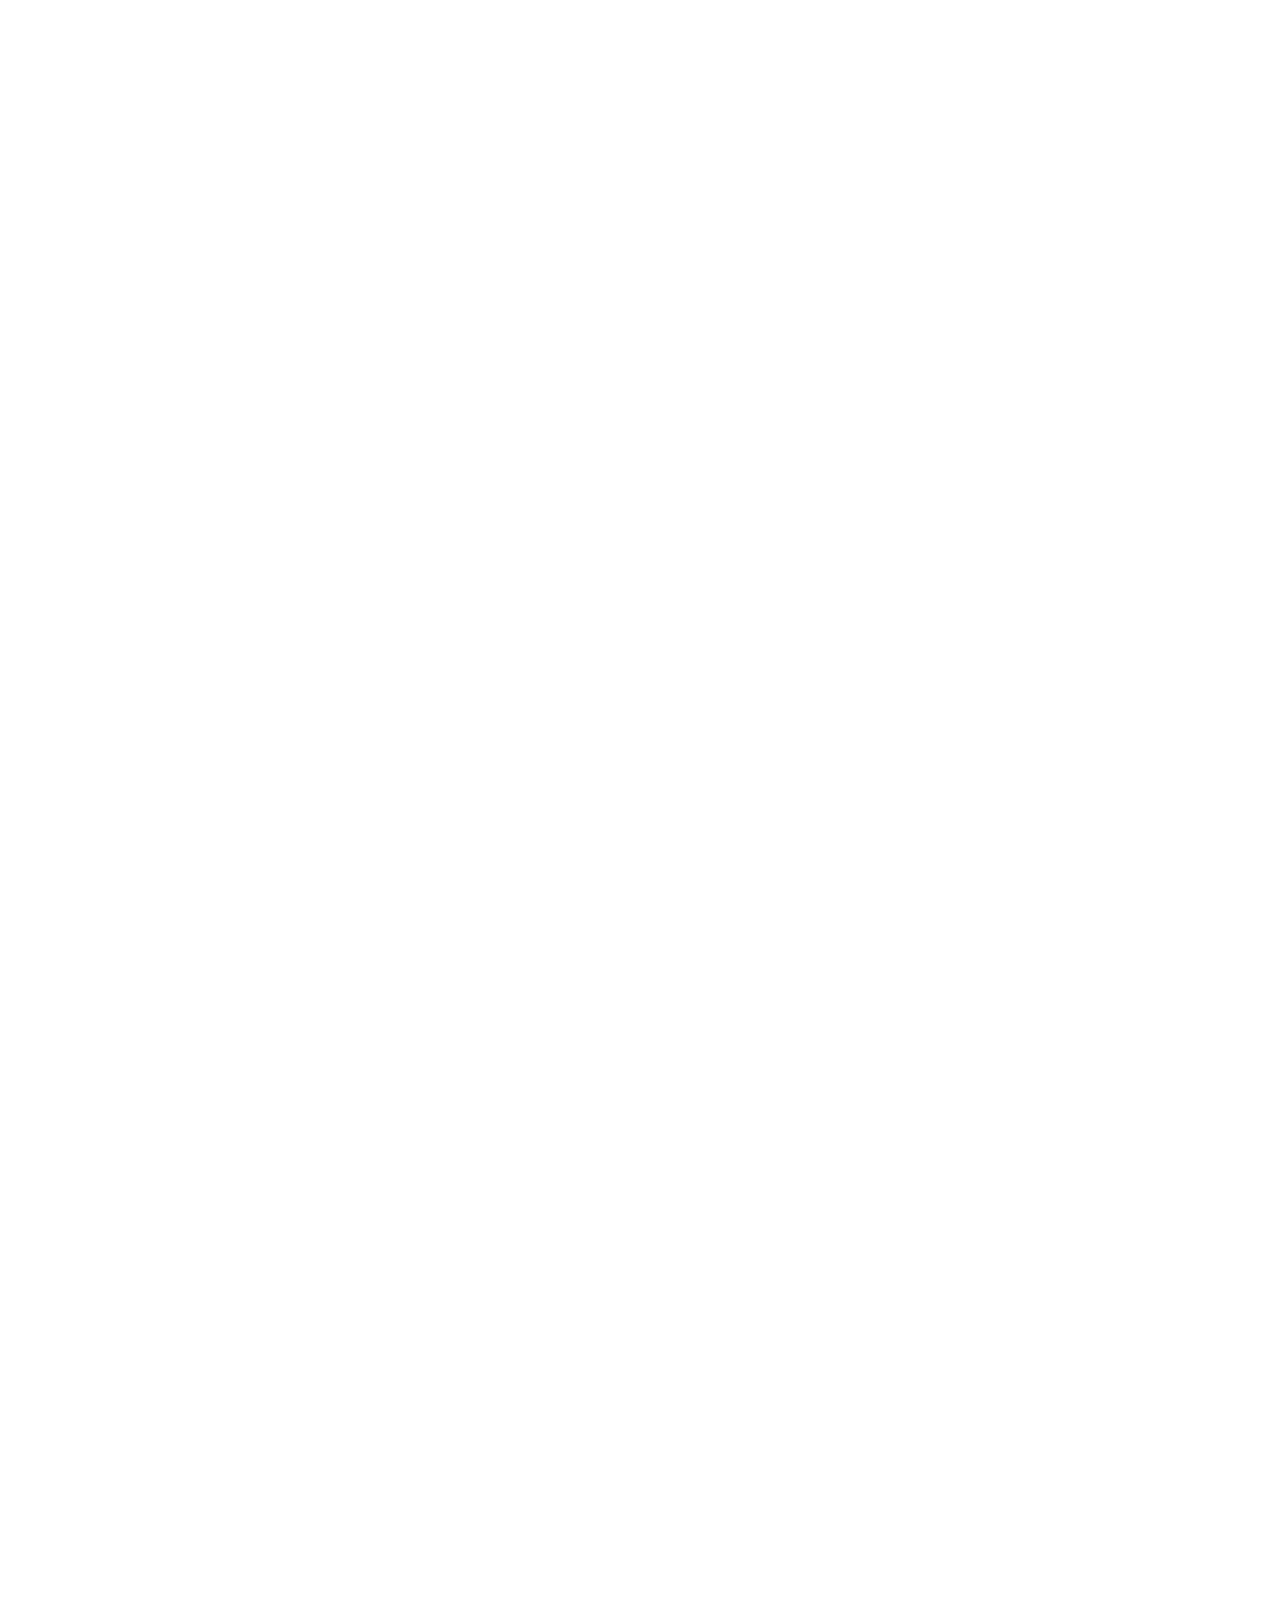
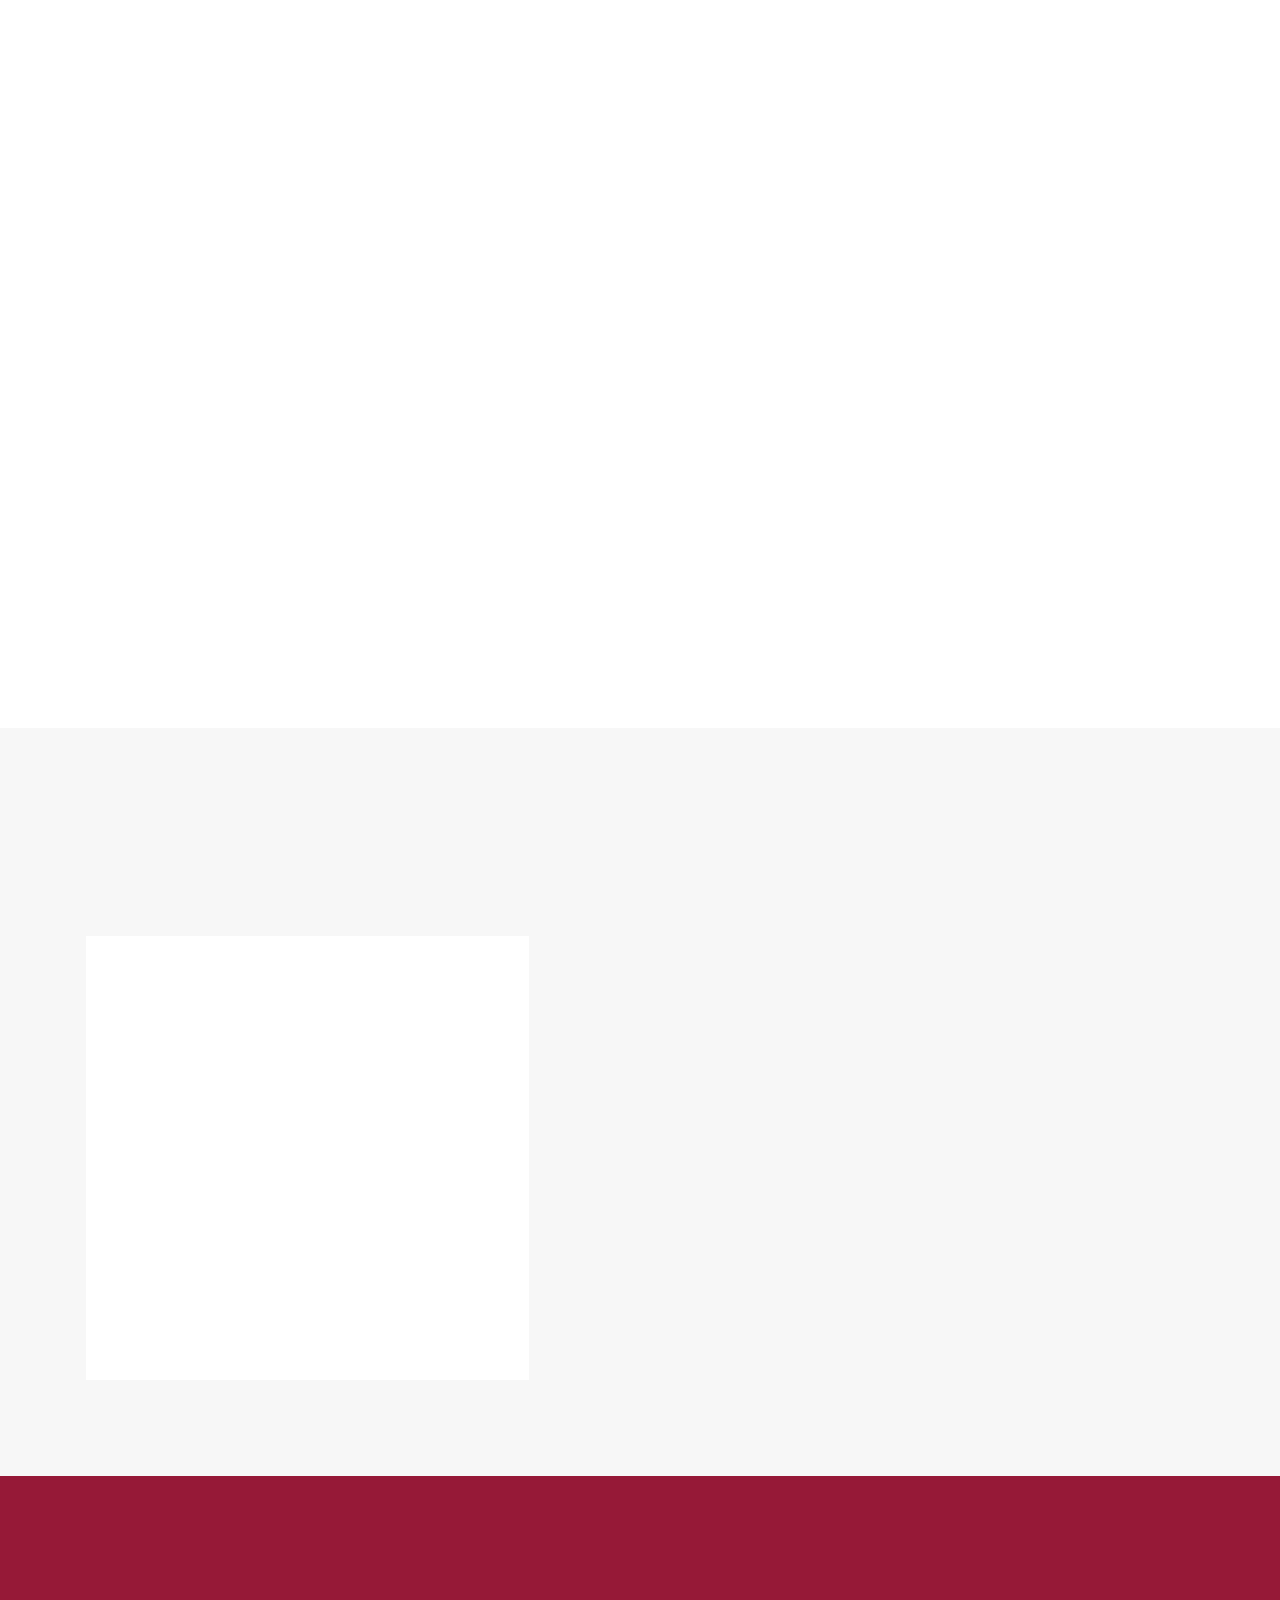
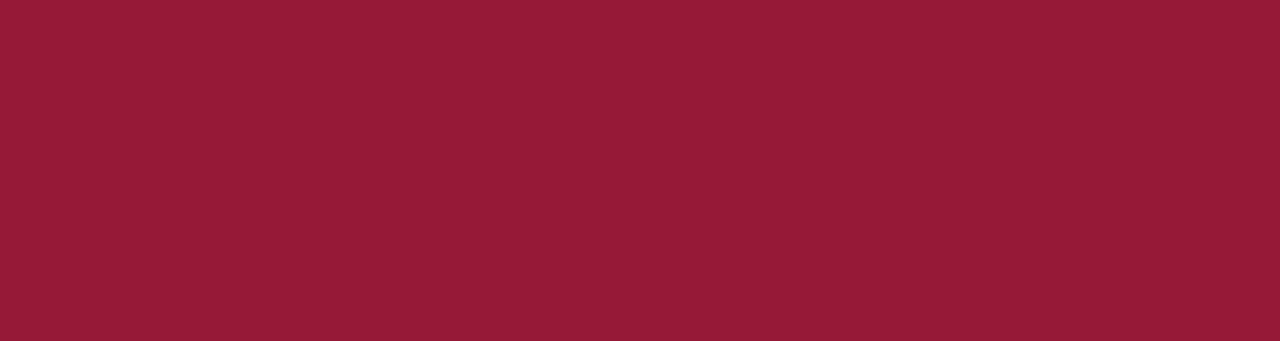
<file: home.html>
<!DOCTYPE html>
<html  >
<head>
  
  <meta charset="UTF-8">
  <meta http-equiv="X-UA-Compatible" content="IE=edge">
  
  <meta name="viewport" content="width=device-width, initial-scale=1, minimum-scale=1">
  <link rel="shortcut icon" href="assets/images/print-cut-1-1.ico" type="image/x-icon">
  <meta name="description" content="WonderWine & Drinks">
  
  
  <title>WonderWine</title>
  <link rel="stylesheet" href="assets/web/assets/mobirise-icons2/mobirise2.css">
  <link rel="stylesheet" href="assets/bootstrap/css/bootstrap.min.css">
  <link rel="stylesheet" href="assets/bootstrap/css/bootstrap-grid.min.css">
  <link rel="stylesheet" href="assets/bootstrap/css/bootstrap-reboot.min.css">
  <link rel="stylesheet" href="assets/animatecss/animate.css">
  <link rel="stylesheet" href="assets/dropdown/css/style.css">
  <link rel="stylesheet" href="assets/socicon/css/styles.css">
  <link rel="stylesheet" href="assets/theme/css/style.css">
  <link rel="stylesheet" href="assets/gallery/style.css">
  <link rel="preload" href="https://fonts.googleapis.com/css?family=Inter+Tight:100,200,300,400,500,600,700,800,900,100i,200i,300i,400i,500i,600i,700i,800i,900i&display=swap" as="style" onload="this.onload=null;this.rel='stylesheet'">
  <noscript><link rel="stylesheet" href="https://fonts.googleapis.com/css?family=Inter+Tight:100,200,300,400,500,600,700,800,900,100i,200i,300i,400i,500i,600i,700i,800i,900i&display=swap"></noscript>
  <link rel="preload" as="style" href="assets/mobirise/css/mbr-additional.css"><link rel="stylesheet" href="assets/mobirise/css/mbr-additional.css" type="text/css">

  
  
  
</head>
<body>
  
  <section data-bs-version="5.1" class="menu menu2 cid-tJS6tZXiPa" once="menu" id="menu02-0">
	

	<nav class="navbar navbar-dropdown navbar-fixed-top navbar-expand-lg">
		<div class="container">
			<div class="navbar-brand">
				<span class="navbar-logo">
					<a href="home.html#top">
						<img src="assets/images/print-cut-1-1.ico" alt="WonderWine Logo" style="height: 5rem;">
					</a>
				</span>
				<span class="navbar-caption-wrap"><a class="navbar-caption text-black text-primary display-4" href="index.html#header05-1">WonderWine</a></span>
			</div>
			<button class="navbar-toggler" type="button" data-toggle="collapse" data-bs-toggle="collapse" data-target="#navbarSupportedContent" data-bs-target="#navbarSupportedContent" aria-controls="navbarNavAltMarkup" aria-expanded="false" aria-label="Toggle navigation">
				<div class="hamburger">
					<span></span>
					<span></span>
					<span></span>
					<span></span>
				</div>
			</button>
			<div class="collapse navbar-collapse" id="navbarSupportedContent">
				<ul class="navbar-nav nav-dropdown" data-app-modern-menu="true"><li class="nav-item">
						<a class="nav-link link text-black text-primary display-4" href="index.html#header01-7">About</a>
					</li>
					<li class="nav-item">
						<a class="nav-link link text-black text-primary display-4" href="index.html#features04-w" aria-expanded="false">Seatings</a>
					</li>
					<li class="nav-item">
						<a class="nav-link link text-black text-primary display-4" href="index.html#contacts02-9">Why Us</a>
					</li></ul>
				
				<div class="navbar-buttons mbr-section-btn"><a class="btn btn-primary display-4" href="index.html#form02-6">Contact Us</a></div>
			</div>
		</div>
	</nav>
</section>

<section data-bs-version="5.1" class="header5 cid-tJS6uM4N87" id="header05-1">
	

	
	
	<div class="topbg"></div>
	<div class="align-center container">
		<div class="row justify-content-center">
			<div class="col-md-12 col-lg-9">
				<h1 class="mbr-section-title mbr-fonts-style mb-4 display-1"><strong>WonderWine &amp; Drinks</strong></h1>
				<p class="mbr-text mbr-fonts-style mb-4 display-7">Business's introduction</p>
				
			</div>
		</div>
		<div class="row mt-5 justify-content-center">
			<div class="col-12 col-lg-12">
				<img src="assets/images/1695535726271-1280x855.webp" alt="WonderWine &amp; Drinks" title="">
			</div>
		</div>
	</div>
</section>

<section data-bs-version="5.1" class="features4 cid-tMlEXTHLbS" id="features04-w">
	
	
	<div class="container">
		<div class="row justify-content-center">
			<div class="col-12 content-head">
				<div class="mbr-section-head mb-5">
					<h4 class="mbr-section-title mbr-fonts-style align-center mb-0 display-2"><strong>Our Seatings</strong></h4>
					<h5 class="mbr-section-subtitle mbr-fonts-style align-center mb-0 mt-4 display-7">Explain the site</h5>
					
				</div>
			</div>
		</div>
		<div class="row">
			<div class="item features-image col-12 col-md-6 col-lg-4">
				<div class="item-wrapper">
					<div class="item-img">
						<img src="assets/images/1695535725241-1280x855.webp" alt="Outdoor Seating">
					</div>
					<div class="item-content">
						<h5 class="item-title mbr-fonts-style display-5">
							<strong>Outdoor</strong></h5>
						
						<p class="mbr-text mbr-fonts-style display-7">
							Service Description. You can show/hide the title, subtitle, text, button in the Block Parameters
						</p>
						
					</div>

				</div>
			</div>
			<div class="item features-image col-12 col-md-6 col-lg-4">
				<div class="item-wrapper">
					<div class="item-img">
						<img src="assets/images/1695535715198-816x605.webp" alt="Indoor Seating">
					</div>
					<div class="item-content">
						<h5 class="item-title mbr-fonts-style display-5">
							<strong>Indoor</strong></h5>
						
						<p class="mbr-text mbr-fonts-style display-7">
							Service Description. You can show/hide the title, subtitle, text, button in the Block Parameters
						</p>
						
					</div>
				</div>
			</div>
			<div class="item features-image col-12 col-md-6 col-lg-4">
				<div class="item-wrapper">
					<div class="item-img">
						<img src="assets/images/1695535714066-816x605.webp" alt="Rooftop Seating">
					</div>
					<div class="item-content">
						<h5 class="item-title mbr-fonts-style display-5">
							<strong>Rooftop</strong></h5>
						
						<p class="mbr-text mbr-fonts-style display-7">
							Service Description. You can show/hide the title, subtitle, text, button in the Block Parameters<br>
						</p>
						
					</div>
				</div>
			</div>
		</div>
	</div>
</section>

<section data-bs-version="5.1" class="gallery1 mbr-gallery cid-tMlDYtQ5fF" id="gallery02-v">
    

    
    

    <div class="container-fluid">
        <div class="row justify-content-center">
            <div class="col-12 content-head">
                <div class="mbr-section-head mb-5">
                    <h3 class="mbr-section-title mbr-fonts-style align-center m-0 display-2"><strong>Our Foods</strong></h3>
                    <h4 class="mbr-section-subtitle mbr-fonts-style align-center mb-0 mt-4 display-7">Food gallery</h4>
                </div>
            </div>
        </div>
        <div class="row mbr-gallery mbr-masonry" data-masonry="{&quot;percentPosition&quot;: true }">
            <div class="col-12 col-md-6 col-lg-3 item gallery-image">
                <div class="item-wrapper" data-toggle="modal" data-bs-toggle="modal" data-target="#tRkWtWDV4n-modal" data-bs-target="#tRkWtWDV4n-modal">
                    <img class="w-100" src="assets/images/gallery03.webp" alt="Mobirise Website Builder" data-slide-to="0" data-bs-slide-to="0" data-target="#lb-tRkWtWDV4n" data-bs-target="#lb-tRkWtWDV4n">
                    <div class="icon-wrapper">
                        <span class="mobi-mbri mobi-mbri-search mbr-iconfont mbr-iconfont-btn"></span>
                    </div>
                </div>
                
            </div>
            <div class="col-12 col-md-6 col-lg-3 item gallery-image">
                <div class="item-wrapper" data-toggle="modal" data-bs-toggle="modal" data-target="#tRkWtWDV4n-modal" data-bs-target="#tRkWtWDV4n-modal">
                    <img class="w-100" src="assets/images/gallery13.webp" alt="Mobirise Website Builder" data-slide-to="1" data-bs-slide-to="1" data-target="#lb-tRkWtWDV4n" data-bs-target="#lb-tRkWtWDV4n">
                    <div class="icon-wrapper">
                        <span class="mobi-mbri mobi-mbri-search mbr-iconfont mbr-iconfont-btn"></span>
                    </div>
                </div>
                
            </div>
            <div class="col-12 col-md-6 col-lg-3 item gallery-image">
                <div class="item-wrapper" data-toggle="modal" data-bs-toggle="modal" data-target="#tRkWtWDV4n-modal" data-bs-target="#tRkWtWDV4n-modal">
                    <img class="w-100" src="assets/images/gallery10.webp" alt="Mobirise Website Builder" data-slide-to="2" data-bs-slide-to="2" data-target="#lb-tRkWtWDV4n" data-bs-target="#lb-tRkWtWDV4n">
                    <div class="icon-wrapper">
                        <span class="mobi-mbri mobi-mbri-search mbr-iconfont mbr-iconfont-btn"></span>
                    </div>
                </div>
                
            </div>
            <div class="col-12 col-md-6 col-lg-3 item gallery-image">
                <div class="item-wrapper" data-toggle="modal" data-bs-toggle="modal" data-target="#tRkWtWDV4n-modal" data-bs-target="#tRkWtWDV4n-modal">
                    <img class="w-100" src="assets/images/gallery08.webp" alt="Mobirise Website Builder" data-slide-to="3" data-bs-slide-to="3" data-target="#lb-tRkWtWDV4n" data-bs-target="#lb-tRkWtWDV4n">
                    <div class="icon-wrapper">
                        <span class="mobi-mbri mobi-mbri-search mbr-iconfont mbr-iconfont-btn"></span>
                    </div>
                </div>
                
            </div>
            <div class="col-12 col-md-6 col-lg-3 item gallery-image">
                <div class="item-wrapper" data-toggle="modal" data-bs-toggle="modal" data-target="#tRkWtWDV4n-modal" data-bs-target="#tRkWtWDV4n-modal">
                    <img class="w-100" src="assets/images/gallery06.webp" alt="Mobirise Website Builder" data-slide-to="4" data-bs-slide-to="4" data-target="#lb-tRkWtWDV4n" data-bs-target="#lb-tRkWtWDV4n">
                    <div class="icon-wrapper">
                        <span class="mobi-mbri mobi-mbri-search mbr-iconfont mbr-iconfont-btn"></span>
                    </div>
                </div>
                
            </div>
            <div class="col-12 col-md-6 col-lg-3 item gallery-image">
                <div class="item-wrapper" data-toggle="modal" data-bs-toggle="modal" data-target="#tRkWtWDV4n-modal" data-bs-target="#tRkWtWDV4n-modal">
                    <img class="w-100" src="assets/images/gallery02.webp" alt="Mobirise Website Builder" data-slide-to="5" data-bs-slide-to="5" data-target="#lb-tRkWtWDV4n" data-bs-target="#lb-tRkWtWDV4n">
                    <div class="icon-wrapper">
                        <span class="mobi-mbri mobi-mbri-search mbr-iconfont mbr-iconfont-btn"></span>
                    </div>
                </div>
                
            </div>
            <div class="col-12 col-md-6 col-lg-3 item gallery-image">
                <div class="item-wrapper" data-toggle="modal" data-bs-toggle="modal" data-target="#tRkWtWDV4n-modal" data-bs-target="#tRkWtWDV4n-modal">
                    <img class="w-100" src="assets/images/gallery01.webp" alt="Mobirise Website Builder" data-slide-to="6" data-bs-slide-to="6" data-target="#lb-tRkWtWDV4n" data-bs-target="#lb-tRkWtWDV4n">
                    <div class="icon-wrapper">
                        <span class="mobi-mbri mobi-mbri-search mbr-iconfont mbr-iconfont-btn"></span>
                    </div>
                </div>
                
            </div>
        </div>

        <div class="modal mbr-slider" tabindex="-1" role="dialog" aria-hidden="true" id="tRkWtWDV4n-modal">
            <div class="modal-dialog" role="document">
                <div class="modal-content">
                    <div class="modal-body">
                        <div class="carousel slide" id="lb-tRkWtWDV4n" data-interval="5000" data-bs-interval="5000">
                            <div class="carousel-inner">
                                <div class="carousel-item active">
                                    <img class="d-block w-100" src="assets/images/gallery03.webp" alt="Mobirise Website Builder">
                                </div>
                                <div class="carousel-item">
                                    <img class="d-block w-100" src="assets/images/gallery13.webp" alt="Mobirise Website Builder">
                                </div>
                                <div class="carousel-item">
                                    <img class="d-block w-100" src="assets/images/gallery10.webp" alt="Mobirise Website Builder">
                                </div>
                                <div class="carousel-item">
                                    <img class="d-block w-100" src="assets/images/gallery08.webp" alt="Mobirise Website Builder">
                                </div>
                                <div class="carousel-item">
                                    <img class="d-block w-100" src="assets/images/gallery06.webp" alt="Mobirise Website Builder">
                                </div>
                                <div class="carousel-item">
                                    <img class="d-block w-100" src="assets/images/gallery02.webp" alt="Mobirise Website Builder">
                                </div>
                                <div class="carousel-item">
                                    <img class="d-block w-100" src="assets/images/gallery01.webp" alt="Mobirise Website Builder">
                                </div>
                            </div>
                            <ol class="carousel-indicators">
                                <li data-slide-to="0" data-bs-slide-to="0" class="active" data-target="#lb-tRkWtWDV4n" data-bs-target="#lb-tRkWtWDV4n"></li>
                                <li data-slide-to="1" data-bs-slide-to="1" data-target="#lb-tRkWtWDV4n" data-bs-target="#lb-tRkWtWDV4n"></li>
                                <li data-slide-to="2" data-bs-slide-to="2" data-target="#lb-tRkWtWDV4n" data-bs-target="#lb-tRkWtWDV4n"></li>
                                <li data-slide-to="3" data-bs-slide-to="3" data-target="#lb-tRkWtWDV4n" data-bs-target="#lb-tRkWtWDV4n"></li>
                                <li data-slide-to="4" data-bs-slide-to="4" data-target="#lb-tRkWtWDV4n" data-bs-target="#lb-tRkWtWDV4n"></li>
                                <li data-slide-to="5" data-bs-slide-to="5" data-target="#lb-tRkWtWDV4n" data-bs-target="#lb-tRkWtWDV4n"></li>
                                <li data-slide-to="6" data-bs-slide-to="6" data-target="#lb-tRkWtWDV4n" data-bs-target="#lb-tRkWtWDV4n"></li>
                            </ol>
                            <a role="button" href="" class="close" data-dismiss="modal" data-bs-dismiss="modal" aria-label="Close">
                            </a>
                            <a class="carousel-control-prev carousel-control" role="button" data-slide="prev" data-bs-slide="prev" href="#lb-tRkWtWDV4n">
                                <span class="mobi-mbri mobi-mbri-arrow-prev" aria-hidden="true"></span>
                                <span class="sr-only visually-hidden">Previous</span>
                            </a>
                            <a class="carousel-control-next carousel-control" role="button" data-slide="next" data-bs-slide="next" href="#lb-tRkWtWDV4n">
                                <span class="mobi-mbri mobi-mbri-arrow-next" aria-hidden="true"></span>
                                <span class="sr-only visually-hidden">Next</span>
                            </a>
                        </div>
                    </div>
                </div>
            </div>
        </div>
    </div>
</section>

<section data-bs-version="5.1" class="header09 cid-tLAX5BnXkJ" id="header09-q">
	
	
	<div class="container">
		<div class="row">
			<div class="content-wrap col-12 col-md-8">
				<h1 class="mbr-section-title mbr-fonts-style mbr-white mb-4 display-1"><strong>Topic</strong></h1>
				
				<p class="mbr-fonts-style mbr-text mbr-white mb-4 display-7">
					Description</p>
				<div class="mbr-section-btn"><a class="btn btn-white-outline display-7" href="https://mobiri.se">Learn more</a></div>
			</div>
		</div>
	</div>
</section>

<section data-bs-version="5.1" class="header7 cid-tLeaLmEeFr" id="header07-h">
  

  
  
  
  <div class="align-center container">
    <div class="row justify-content-center">
      <div class="col-md-12 col-lg-9 mb-5">
        <h1 class="mbr-section-title mbr-fonts-style display-1"><strong>Video</strong></h1>
        <p class="mbr-text mbr-fonts-style mt-4 display-7">
          Add video</p>
        
      </div>
    </div>

    <div class="row justify-content-center">
      <div class="mbr-figure col-12 col-md-12"><iframe class="mbr-embedded-video" src="https://www.youtube.com/embed/bvAQlQjsA78?rel=0&amp;amp;&amp;showinfo=0&amp;autoplay=0&amp;loop=0" width="1280" height="720" frameborder="0" allowfullscreen></iframe></div>
    </div>
  </div>
</section>

<section data-bs-version="5.1" class="header1 cid-tJS9vXDdRK" id="header01-7">
	

	
	

	<div class="container">
		<div class="row justify-content-center">
			<div class="col-12 col-md-12 col-lg-7 image-wrapper">
				<img class="w-100" src="assets/images/gallery01.webp" alt="Mobirise Website Builder">
			</div>
			<div class="col-12 col-lg col-md-12">
				<div class="text-wrapper align-left">
					<h1 class="mbr-section-title mbr-fonts-style mb-4 display-2"><strong>About Us</strong></h1>
					<p class="mbr-text mbr-fonts-style mb-4 display-7">
						Add some details about us</p>
					<div class="mbr-section-btn mt-3"><a class="btn btn-primary display-7" href="https://mobiri.se">Start now</a></div>
				</div>
			</div>
		</div>
	</div>
</section>

<section data-bs-version="5.1" class="features15 cid-tLek7gQhG7" id="features015-m">
	

	
	
	<div class="container">
		<div class="mbr-section-head mb-5">
			<h4 class="mbr-section-title mbr-fonts-style align-center mb-0 display-2">
			  <strong>Why us?</strong></h4>
			
		  </div>
		<div class="row justify-content-center">
			<div class="item features-without-image col-12 col-lg-4">
				<div class="item-wrapper">
					<div class="img-wrapper">
						<img src="assets/images/shop1.webp" alt="Mobirise Website Builder">
					</div>
					<div class="card-box">
						<h4 class="card-title mbr-fonts-style mb-3 display-5">
							<strong>Friendly</strong></h4>
						<h5 class="card-text mbr-fonts-style display-7">
							Description</h5>
					</div>
				</div>
			</div>
			<div class="item features-without-image col-12 col-lg-4">
				<div class="item-wrapper">
					<div class="img-wrapper">
						<img src="assets/images/shop2.webp" alt="Mobirise Website Builder">
					</div>
					<div class="card-box">
						<h4 class="card-title mbr-fonts-style mb-3 display-5">
							<strong>Cozy</strong></h4>
						<h5 class="card-text mbr-fonts-style display-7">Description</h5>
					</div>
				</div>
			</div>
			<div class="item features-without-image col-12 col-lg-4">
				<div class="item-wrapper">
					<div class="img-wrapper">
						<img src="assets/images/shop3.webp" alt="Mobirise Website Builder">
					</div>
					<div class="card-box">
						<h4 class="card-title mbr-fonts-style mb-3 display-5">
							<strong>Wonderful</strong></h4>
						<h5 class="card-text mbr-fonts-style display-7">
							Description</h5>
					</div>
				</div>
			</div>
		</div>
	</div>
</section>

<section data-bs-version="5.1" class="contacts2 map1 cid-tLdYHD757A" id="contacts02-9">

    

    
    <div class="container">
        <div class="mbr-section-head mb-5">
            <h3 class="mbr-section-title mbr-fonts-style align-center mb-0 display-2">
                <strong>Contacts</strong>
            </h3>
            
        </div>
        <div class="row justify-content-center mt-4">
            <div class="card col-12 col-md-5">
                <div class="card-wrapper">
                    <div class="text-wrapper">
                        <h5 class="cardTitle mbr-fonts-style mb-2 display-5"><strong>ติดต่อเรา</strong></h5>
                    <ul class="list mbr-fonts-style display-7">
                        <li class="mbr-text item-wrap"><span style="font-size: 1.4rem;">Phone: </span><a href="tel:+12345678910" class="text-primary" style="font-size: 1.4rem;">0 (800) 123 45 67</a><br></li>
                        <li class="mbr-text item-wrap">WhatsApp: <a href="https://wa.me/12345678910" class="text-primary">0 (800) 123 45 67</a></li>
                        <li class="mbr-text item-wrap">Email: <a href="mailto:info@site.com" class="text-primary">info@site.com</a></li><li class="mbr-text item-wrap"><br></li>
                        <li class="mbr-text item-wrap"><span style="font-size: 1.4rem;">557 18 ประชาอุทิศ ทุ่งครุ</span><br></li><li class="mbr-text item-wrap">กรุงเทพฯ 10140</li><li class="mbr-text item-wrap"><span style="font-size: 1.4rem;">Working hours:</span><br></li><li class="mbr-text item-wrap">16:00 - 00:00</li>
                    </ul>
                    </div>
                </div>
            </div>
            <div class="map-wrapper col-12 col-md-7">
                <div class="google-map"><iframe frameborder="0" style="border:0" src="https://www.google.com/maps/embed?pb=!1m14!1m8!1m3!1d15511.430798033347!2d100.5141829!3d13.6055019!3m2!1i1024!2i768!4f13.1!3m3!1m2!1s0x30e2a30697474447%3A0x3ad1fe03683e6ed2!2sWonderWine%20%26%20Drinks!5e0!3m2!1sen!2sth!4v1695646511562!5m2!1sen!2sth" allowfullscreen=""></iframe></div>
            </div>
        </div>
    </div>
</section>

<section data-bs-version="5.1" class="footer1 programm5 cid-tJS9NNcTLZ" once="footers" id="footer03-8">

        

    

    <div class="container">
        <div class="row">

            <div class="row-links mb-4">
                <ul class="header-menu">
                  
                  
                  
                  
                <li class="header-menu-item mbr-fonts-style display-5"><a href="index.html#header01-7" class="text-danger">About</a></li><li class="header-menu-item mbr-fonts-style display-5"><a href="index.html#features04-w" class="text-danger text-primary">Services</a></li><li class="header-menu-item mbr-fonts-style display-5"><a href="index.html#contacts02-9" class="text-danger">Contacts</a></li><li class="header-menu-item mbr-fonts-style display-5"><a href="index.html#gallery02-v" class="text-danger text-primary">Works</a></li></ul>
              </div>

            <div class="col-12">
                <div class="social-row">
                    <div class="soc-item">
                        <a href="https://google.com" target="_blank">
                            <span class="mbr-iconfont display-7 socicon-facebook socicon"></span>
                        </a>
                    </div>
                    <div class="soc-item">
                        <a href="https://google.com" target="_blank">
                            <span class="mbr-iconfont socicon-line socicon"></span>
                        </a>
                    </div>
                </div>
            </div>
            <div class="col-12 mt-5">
                <p class="mbr-fonts-style copyright display-7">
                    © Copyright 2023 WonderWine &amp; Drinks</p>
            </div>
        </div>
    </div>
</section><section>
</section>
<script src="assets/bootstrap/js/bootstrap.bundle.min.js"></script>  <script src="assets/smoothscroll/smooth-scroll.js"></script>  <script src="assets/ytplayer/index.js"></script>  <script src="assets/dropdown/js/navbar-dropdown.js"></script>  <script src="assets/masonry/masonry.pkgd.min.js"></script>  <script src="assets/imagesloaded/imagesloaded.pkgd.min.js"></script>  <script src="assets/theme/js/script.js"></script>  <script src="assets/gallery/player.min.js"></script>  <script src="assets/gallery/script.js"></script>  
  <input name="animation" type="hidden">
  </body>
</html>
</file>
<file: assets/web/assets/mobirise-icons2/mobirise2.css>
@font-face {
  font-family: 'Moririse2';
  font-display: swap;
  src:  url('mobirise2.eot?f2bix4');
  src:  url('mobirise2.eot?f2bix4#iefix') format('embedded-opentype'),
    url('mobirise2.ttf?f2bix4') format('truetype'),
    url('mobirise2.woff?f2bix4') format('woff'),
    url('mobirise2.svg?f2bix4#mobirise2') format('svg');
  font-weight: normal;
  font-style: normal;
}

[class^="mobi-"], [class*=" mobi-"] {
  /* use !important to prevent issues with browser extensions that change fonts */
  font-family: 'Moririse2' !important;
  speak: none;
  font-style: normal;
  font-weight: normal;
  font-variant: normal;
  text-transform: none;
  line-height: 1;

  /* Better Font Rendering =========== */
  -webkit-font-smoothing: antialiased;
  -moz-osx-font-smoothing: grayscale;
}

.mobi-mbri-add-submenu:before {
  content: "\e900";
}
.mobi-mbri-alert:before {
  content: "\e901";
}
.mobi-mbri-align-center:before {
  content: "\e902";
}
.mobi-mbri-align-justify:before {
  content: "\e903";
}
.mobi-mbri-align-left:before {
  content: "\e904";
}
.mobi-mbri-align-right:before {
  content: "\e905";
}
.mobi-mbri-android:before {
  content: "\e906";
}
.mobi-mbri-apple:before {
  content: "\e907";
}
.mobi-mbri-arrow-down:before {
  content: "\e908";
}
.mobi-mbri-arrow-next:before {
  content: "\e909";
}
.mobi-mbri-arrow-prev:before {
  content: "\e90a";
}
.mobi-mbri-arrow-up:before {
  content: "\e90b";
}
.mobi-mbri-bold:before {
  content: "\e90c";
}
.mobi-mbri-bookmark:before {
  content: "\e90d";
}
.mobi-mbri-bootstrap:before {
  content: "\e90e";
}
.mobi-mbri-briefcase:before {
  content: "\e90f";
}
.mobi-mbri-browse:before {
  content: "\e910";
}
.mobi-mbri-bulleted-list:before {
  content: "\e911";
}
.mobi-mbri-calendar:before {
  content: "\e912";
}
.mobi-mbri-camera:before {
  content: "\e913";
}
.mobi-mbri-cart-add:before {
  content: "\e914";
}
.mobi-mbri-cart-full:before {
  content: "\e915";
}
.mobi-mbri-cash:before {
  content: "\e916";
}
.mobi-mbri-change-style:before {
  content: "\e917";
}
.mobi-mbri-chat:before {
  content: "\e918";
}
.mobi-mbri-clock:before {
  content: "\e919";
}
.mobi-mbri-close:before {
  content: "\e91a";
}
.mobi-mbri-cloud:before {
  content: "\e91b";
}
.mobi-mbri-code:before {
  content: "\e91c";
}
.mobi-mbri-contact-form:before {
  content: "\e91d";
}
.mobi-mbri-credit-card:before {
  content: "\e91e";
}
.mobi-mbri-cursor-click:before {
  content: "\e91f";
}
.mobi-mbri-cust-feedback:before {
  content: "\e920";
}
.mobi-mbri-database:before {
  content: "\e921";
}
.mobi-mbri-delivery:before {
  content: "\e922";
}
.mobi-mbri-desktop:before {
  content: "\e923";
}
.mobi-mbri-devices:before {
  content: "\e924";
}
.mobi-mbri-down:before {
  content: "\e925";
}
.mobi-mbri-download-2:before {
  content: "\e926";
}
.mobi-mbri-download:before {
  content: "\e927";
}
.mobi-mbri-drag-n-drop-2:before {
  content: "\e928";
}
.mobi-mbri-drag-n-drop:before {
  content: "\e929";
}
.mobi-mbri-edit-2:before {
  content: "\e92a";
}
.mobi-mbri-edit:before {
  content: "\e92b";
}
.mobi-mbri-error:before {
  content: "\e92c";
}
.mobi-mbri-extension:before {
  content: "\e92d";
}
.mobi-mbri-features:before {
  content: "\e92e";
}
.mobi-mbri-file:before {
  content: "\e92f";
}
.mobi-mbri-flag:before {
  content: "\e930";
}
.mobi-mbri-folder:before {
  content: "\e931";
}
.mobi-mbri-gift:before {
  content: "\e932";
}
.mobi-mbri-github:before {
  content: "\e933";
}
.mobi-mbri-globe-2:before {
  content: "\e934";
}
.mobi-mbri-globe:before {
  content: "\e935";
}
.mobi-mbri-growing-chart:before {
  content: "\e936";
}
.mobi-mbri-hearth:before {
  content: "\e937";
}
.mobi-mbri-help:before {
  content: "\e938";
}
.mobi-mbri-home:before {
  content: "\e939";
}
.mobi-mbri-hot-cup:before {
  content: "\e93a";
}
.mobi-mbri-idea:before {
  content: "\e93b";
}
.mobi-mbri-image-gallery:before {
  content: "\e93c";
}
.mobi-mbri-image-slider:before {
  content: "\e93d";
}
.mobi-mbri-info:before {
  content: "\e93e";
}
.mobi-mbri-italic:before {
  content: "\e93f";
}
.mobi-mbri-key:before {
  content: "\e940";
}
.mobi-mbri-laptop:before {
  content: "\e941";
}
.mobi-mbri-layers:before {
  content: "\e942";
}
.mobi-mbri-left-right:before {
  content: "\e943";
}
.mobi-mbri-left:before {
  content: "\e944";
}
.mobi-mbri-letter:before {
  content: "\e945";
}
.mobi-mbri-like:before {
  content: "\e946";
}
.mobi-mbri-link:before {
  content: "\e947";
}
.mobi-mbri-lock:before {
  content: "\e948";
}
.mobi-mbri-login:before {
  content: "\e949";
}
.mobi-mbri-logout:before {
  content: "\e94a";
}
.mobi-mbri-magic-stick:before {
  content: "\e94b";
}
.mobi-mbri-map-pin:before {
  content: "\e94c";
}
.mobi-mbri-menu:before {
  content: "\e94d";
}
.mobi-mbri-mobile-2:before {
  content: "\e94e";
}
.mobi-mbri-mobile-horizontal:before {
  content: "\e94f";
}
.mobi-mbri-mobile:before {
  content: "\e950";
}
.mobi-mbri-mobirise:before {
  content: "\e951";
}
.mobi-mbri-more-horizontal:before {
  content: "\e952";
}
.mobi-mbri-more-vertical:before {
  content: "\e953";
}
.mobi-mbri-music:before {
  content: "\e954";
}
.mobi-mbri-new-file:before {
  content: "\e955";
}
.mobi-mbri-numbered-list:before {
  content: "\e956";
}
.mobi-mbri-opened-folder:before {
  content: "\e957";
}
.mobi-mbri-pages:before {
  content: "\e958";
}
.mobi-mbri-paper-plane:before {
  content: "\e959";
}
.mobi-mbri-paperclip:before {
  content: "\e95a";
}
.mobi-mbri-phone:before {
  content: "\e95b";
}
.mobi-mbri-photo:before {
  content: "\e95c";
}
.mobi-mbri-photos:before {
  content: "\e95d";
}
.mobi-mbri-pin:before {
  content: "\e95e";
}
.mobi-mbri-play:before {
  content: "\e95f";
}
.mobi-mbri-plus:before {
  content: "\e960";
}
.mobi-mbri-preview:before {
  content: "\e961";
}
.mobi-mbri-print:before {
  content: "\e962";
}
.mobi-mbri-protect:before {
  content: "\e963";
}
.mobi-mbri-question:before {
  content: "\e964";
}
.mobi-mbri-quote-left:before {
  content: "\e965";
}
.mobi-mbri-quote-right:before {
  content: "\e966";
}
.mobi-mbri-redo:before {
  content: "\e967";
}
.mobi-mbri-refresh:before {
  content: "\e968";
}
.mobi-mbri-responsive-2:before {
  content: "\e969";
}
.mobi-mbri-responsive:before {
  content: "\e96a";
}
.mobi-mbri-right:before {
  content: "\e96b";
}
.mobi-mbri-rocket:before {
  content: "\e96c";
}
.mobi-mbri-sad-face:before {
  content: "\e96d";
}
.mobi-mbri-sale:before {
  content: "\e96e";
}
.mobi-mbri-save:before {
  content: "\e96f";
}
.mobi-mbri-search:before {
  content: "\e970";
}
.mobi-mbri-setting-2:before {
  content: "\e971";
}
.mobi-mbri-setting-3:before {
  content: "\e972";
}
.mobi-mbri-setting:before {
  content: "\e973";
}
.mobi-mbri-share:before {
  content: "\e974";
}
.mobi-mbri-shopping-bag:before {
  content: "\e975";
}
.mobi-mbri-shopping-basket:before {
  content: "\e976";
}
.mobi-mbri-shopping-cart:before {
  content: "\e977";
}
.mobi-mbri-sites:before {
  content: "\e978";
}
.mobi-mbri-smile-face:before {
  content: "\e979";
}
.mobi-mbri-speed:before {
  content: "\e97a";
}
.mobi-mbri-star:before {
  content: "\e97b";
}
.mobi-mbri-success:before {
  content: "\e97c";
}
.mobi-mbri-sun:before {
  content: "\e97d";
}
.mobi-mbri-sun2:before {
  content: "\e97e";
}
.mobi-mbri-tablet-vertical:before {
  content: "\e97f";
}
.mobi-mbri-tablet:before {
  content: "\e980";
}
.mobi-mbri-target:before {
  content: "\e981";
}
.mobi-mbri-timer:before {
  content: "\e982";
}
.mobi-mbri-to-ftp:before {
  content: "\e983";
}
.mobi-mbri-to-local-drive:before {
  content: "\e984";
}
.mobi-mbri-touch-swipe:before {
  content: "\e985";
}
.mobi-mbri-touch:before {
  content: "\e986";
}
.mobi-mbri-trash:before {
  content: "\e987";
}
.mobi-mbri-underline:before {
  content: "\e988";
}
.mobi-mbri-undo:before {
  content: "\e989";
}
.mobi-mbri-unlink:before {
  content: "\e98a";
}
.mobi-mbri-unlock:before {
  content: "\e98b";
}
.mobi-mbri-up-down:before {
  content: "\e98c";
}
.mobi-mbri-up:before {
  content: "\e98d";
}
.mobi-mbri-update:before {
  content: "\e98e";
}
.mobi-mbri-upload-2:before {
  content: "\e98f";
}
.mobi-mbri-upload:before {
  content: "\e990";
}
.mobi-mbri-user-2:before {
  content: "\e991";
}
.mobi-mbri-user:before {
  content: "\e992";
}
.mobi-mbri-users:before {
  content: "\e993";
}
.mobi-mbri-video-play:before {
  content: "\e994";
}
.mobi-mbri-video:before {
  content: "\e995";
}
.mobi-mbri-watch:before {
  content: "\e996";
}
.mobi-mbri-website-theme-2:before {
  content: "\e997";
}
.mobi-mbri-website-theme:before {
  content: "\e998";
}
.mobi-mbri-wifi:before {
  content: "\e999";
}
.mobi-mbri-windows:before {
  content: "\e99a";
}
.mobi-mbri-zoom-in:before {
  content: "\e99b";
}
.mobi-mbri-zoom-out:before {
  content: "\e99c";
}
</file>
<file: assets/dropdown/css/style.css>
.navbar-dropdown {
  left: 0;
  padding: 0;
  position: absolute;
  right: 0;
  top: 0;
  transition: all 0.45s ease;
  z-index: 1030;
  background: #282828; }
  .navbar-dropdown .navbar-logo {
    margin-right: 0.8rem;
    transition: margin 0.3s ease-in-out;
    vertical-align: middle; }
    .navbar-dropdown .navbar-logo img {
      height: 3.125rem;
      transition: all 0.3s ease-in-out; }
    .navbar-dropdown .navbar-logo.mbr-iconfont {
      font-size: 3.125rem;
      line-height: 3.125rem; }
  .navbar-dropdown .navbar-caption {
    font-weight: 700;
    white-space: normal;
    vertical-align: -4px;
    line-height: 3.125rem !important; }
    .navbar-dropdown .navbar-caption, .navbar-dropdown .navbar-caption:hover {
      color: inherit;
      text-decoration: none; }
  .navbar-dropdown .mbr-iconfont + .navbar-caption {
    vertical-align: -1px; }
  .navbar-dropdown.navbar-fixed-top {
    position: fixed; }
  .navbar-dropdown .navbar-brand span {
    vertical-align: -4px; }
  .navbar-dropdown.bg-color.transparent {
    background: none; }
  .navbar-dropdown.navbar-short .navbar-brand {
    padding: 0.625rem 0; }
    .navbar-dropdown.navbar-short .navbar-brand span {
      vertical-align: -1px; }
  .navbar-dropdown.navbar-short .navbar-caption {
    line-height: 2.375rem !important;
    vertical-align: -2px; }
  .navbar-dropdown.navbar-short .navbar-logo {
    margin-right: 0.5rem; }
    .navbar-dropdown.navbar-short .navbar-logo img {
      height: 2.375rem; }
    .navbar-dropdown.navbar-short .navbar-logo.mbr-iconfont {
      font-size: 2.375rem;
      line-height: 2.375rem; }
  .navbar-dropdown.navbar-short .mbr-table-cell {
    height: 3.625rem; }
  .navbar-dropdown .navbar-close {
    left: 0.6875rem;
    position: fixed;
    top: 0.75rem;
    z-index: 1000; }
  .navbar-dropdown .hamburger-icon {
    content: "";
    display: inline-block;
    vertical-align: middle;
    width: 16px;
    -webkit-box-shadow: 0 -6px 0 1px #282828,0 0 0 1px #282828,0 6px 0 1px #282828;
    -moz-box-shadow: 0 -6px 0 1px #282828,0 0 0 1px #282828,0 6px 0 1px #282828;
    box-shadow: 0 -6px 0 1px #282828,0 0 0 1px #282828,0 6px 0 1px #282828; }

.dropdown-menu .dropdown-toggle[data-toggle="dropdown-submenu"]::after {
  border-bottom: 0.35em solid transparent;
  border-left: 0.35em solid;
  border-right: 0;
  border-top: 0.35em solid transparent;
  margin-left: 0.3rem; }

.dropdown-menu .dropdown-item:focus {
  outline: 0; }

.nav-dropdown {
  font-size: 0.75rem;
  font-weight: 500;
  height: auto !important; }
  .nav-dropdown .nav-btn {
    padding-left: 1rem; }
  .nav-dropdown .link {
    margin: .667em 1.667em;
    font-weight: 500;
    padding: 0;
    transition: color .2s ease-in-out; }
    .nav-dropdown .link.dropdown-toggle {
      margin-right: 2.583em; }
      .nav-dropdown .link.dropdown-toggle::after {
        margin-left: .25rem;
        border-top: 0.35em solid;
        border-right: 0.35em solid transparent;
        border-left: 0.35em solid transparent;
        border-bottom: 0; }
      .nav-dropdown .link.dropdown-toggle[aria-expanded="true"] {
        margin: 0;
        padding: 0.667em 3.263em  0.667em 1.667em; }
  .nav-dropdown .link::after,
  .nav-dropdown .dropdown-item::after {
    color: inherit; }
  .nav-dropdown .btn {
    font-size: 0.75rem;
    font-weight: 700;
    letter-spacing: 0;
    margin-bottom: 0;
    padding-left: 1.25rem;
    padding-right: 1.25rem; }
  .nav-dropdown .dropdown-menu {
    border-radius: 0;
    border: 0;
    left: 0;
    margin: 0;
    padding-bottom: 1.25rem;
    padding-top: 1.25rem;
    position: relative; }
  .nav-dropdown .dropdown-submenu {
    margin-left: 0.125rem;
    top: 0; }
  .nav-dropdown .dropdown-item {
    font-weight: 500;
    line-height: 2;
    padding: 0.3846em 4.615em 0.3846em 1.5385em;
    position: relative;
    transition: color .2s ease-in-out, background-color .2s ease-in-out; }
    .nav-dropdown .dropdown-item::after {
      margin-top: -0.3077em;
      position: absolute;
      right: 1.1538em;
      top: 50%; }
    .nav-dropdown .dropdown-item:focus, .nav-dropdown .dropdown-item:hover {
      background: none; }

@media (max-width: 767px) {
  .nav-dropdown.navbar-toggleable-sm {
    bottom: 0;
    display: none;
    left: 0;
    overflow-x: hidden;
    position: fixed;
    top: 0;
    transform: translateX(-100%);
    -ms-transform: translateX(-100%);
    -webkit-transform: translateX(-100%);
    width: 18.75rem;
    z-index: 999; } }
.nav-dropdown.navbar-toggleable-xl {
  bottom: 0;
  display: none;
  left: 0;
  overflow-x: hidden;
  position: fixed;
  top: 0;
  transform: translateX(-100%);
  -ms-transform: translateX(-100%);
  -webkit-transform: translateX(-100%);
  width: 18.75rem;
  z-index: 999; }

.nav-dropdown-sm {
  display: block !important;
  overflow-x: hidden;
  overflow: auto;
  padding-top: 3.875rem; }
  .nav-dropdown-sm::after {
    content: "";
    display: block;
    height: 3rem;
    width: 100%; }
  .nav-dropdown-sm.collapse.in ~ .navbar-close {
    display: block !important; }
  .nav-dropdown-sm.collapsing, .nav-dropdown-sm.collapse.in {
    transform: translateX(0);
    -ms-transform: translateX(0);
    -webkit-transform: translateX(0);
    transition: all 0.25s ease-out;
    -webkit-transition: all 0.25s ease-out;
    background: #282828; }
  .nav-dropdown-sm.collapsing[aria-expanded="false"] {
    transform: translateX(-100%);
    -ms-transform: translateX(-100%);
    -webkit-transform: translateX(-100%); }
  .nav-dropdown-sm .nav-item {
    display: block;
    margin-left: 0 !important;
    padding-left: 0; }
  .nav-dropdown-sm .link,
  .nav-dropdown-sm .dropdown-item {
    border-top: 1px dotted rgba(255, 255, 255, 0.1);
    font-size: 0.8125rem;
    line-height: 1.6;
    margin: 0 !important;
    padding: 0.875rem 2.4rem 0.875rem 1.5625rem !important;
    position: relative;
    white-space: normal; }
    .nav-dropdown-sm .link:focus, .nav-dropdown-sm .link:hover,
    .nav-dropdown-sm .dropdown-item:focus,
    .nav-dropdown-sm .dropdown-item:hover {
      background: rgba(0, 0, 0, 0.2) !important;
      color: #c0a375; }
  .nav-dropdown-sm .nav-btn {
    position: relative;
    padding: 1.5625rem 1.5625rem 0 1.5625rem; }
    .nav-dropdown-sm .nav-btn::before {
      border-top: 1px dotted rgba(255, 255, 255, 0.1);
      content: "";
      left: 0;
      position: absolute;
      top: 0;
      width: 100%; }
    .nav-dropdown-sm .nav-btn + .nav-btn {
      padding-top: 0.625rem; }
      .nav-dropdown-sm .nav-btn + .nav-btn::before {
        display: none; }
  .nav-dropdown-sm .btn {
    padding: 0.625rem 0; }
  .nav-dropdown-sm .dropdown-toggle[data-toggle="dropdown-submenu"]::after {
    margin-left: .25rem;
    border-top: 0.35em solid;
    border-right: 0.35em solid transparent;
    border-left: 0.35em solid transparent;
    border-bottom: 0; }
  .nav-dropdown-sm .dropdown-toggle[data-toggle="dropdown-submenu"][aria-expanded="true"]::after {
    border-top: 0;
    border-right: 0.35em solid transparent;
    border-left: 0.35em solid transparent;
    border-bottom: 0.35em solid; }
  .nav-dropdown-sm .dropdown-menu {
    margin: 0;
    padding: 0;
    position: relative;
    top: 0;
    left: 0;
    width: 100%;
    border: 0;
    float: none;
    border-radius: 0;
    background: none; }
  .nav-dropdown-sm .dropdown-submenu {
    left: 100%;
    margin-left: 0.125rem;
    margin-top: -1.25rem;
    top: 0; }

.navbar-toggleable-sm .nav-dropdown .dropdown-menu {
  position: absolute; }

.navbar-toggleable-sm .nav-dropdown .dropdown-submenu {
  left: 100%;
  margin-left: 0.125rem;
  margin-top: -1.25rem;
  top: 0; }

.navbar-toggleable-sm.opened .nav-dropdown .dropdown-menu {
  position: relative; }

.navbar-toggleable-sm.opened .nav-dropdown .dropdown-submenu {
  left: 0;
  margin-left: 00rem;
  margin-top: 0rem;
  top: 0; }

.is-builder .nav-dropdown.collapsing {
  transition: none !important; }
</file>
<file: assets/socicon/css/styles.css>
@charset "UTF-8";

@font-face {
  font-family: 'Socicon';
  src:  url('../fonts/socicon.eot');
  src:  url('../fonts/socicon.eot?#iefix') format('embedded-opentype'),
    url('../fonts/socicon.woff2') format('woff2'),
    url('../fonts/socicon.ttf') format('truetype'),
    url('../fonts/socicon.woff') format('woff'),
    url('../fonts/socicon.svg#socicon') format('svg');
  font-weight: normal;
  font-style: normal;
  font-display: swap;
}

[data-icon]:before {
  font-family: "socicon" !important;
  content: attr(data-icon);
  font-style: normal !important;
  font-weight: normal !important;
  font-variant: normal !important;
  text-transform: none !important;
  speak: none;
  line-height: 1;
  -webkit-font-smoothing: antialiased;
  -moz-osx-font-smoothing: grayscale;
}

[class^="socicon-"], [class*=" socicon-"] {
  /* use !important to prevent issues with browser extensions that change fonts */
  font-family: 'Socicon' !important;
  speak: none;
  font-style: normal;
  font-weight: normal;
  font-variant: normal;
  text-transform: none;
  line-height: 1;

  /* Better Font Rendering =========== */
  -webkit-font-smoothing: antialiased;
  -moz-osx-font-smoothing: grayscale;
}

.socicon-eitaa:before {
  content: "\e97c";
}
.socicon-soroush:before {
  content: "\e97d";
}
.socicon-bale:before {
  content: "\e97e";
}
.socicon-zazzle:before {
  content: "\e97b";
}
.socicon-society6:before {
  content: "\e97a";
}
.socicon-redbubble:before {
  content: "\e979";
}
.socicon-avvo:before {
  content: "\e978";
}
.socicon-stitcher:before {
  content: "\e977";
}
.socicon-googlehangouts:before {
  content: "\e974";
}
.socicon-dlive:before {
  content: "\e975";
}
.socicon-vsco:before {
  content: "\e976";
}
.socicon-flipboard:before {
  content: "\e973";
}
.socicon-ubuntu:before {
  content: "\e958";
}
.socicon-artstation:before {
  content: "\e959";
}
.socicon-invision:before {
  content: "\e95a";
}
.socicon-torial:before {
  content: "\e95b";
}
.socicon-collectorz:before {
  content: "\e95c";
}
.socicon-seenthis:before {
  content: "\e95d";
}
.socicon-googleplaymusic:before {
  content: "\e95e";
}
.socicon-debian:before {
  content: "\e95f";
}
.socicon-filmfreeway:before {
  content: "\e960";
}
.socicon-gnome:before {
  content: "\e961";
}
.socicon-itchio:before {
  content: "\e962";
}
.socicon-jamendo:before {
  content: "\e963";
}
.socicon-mix:before {
  content: "\e964";
}
.socicon-sharepoint:before {
  content: "\e965";
}
.socicon-tinder:before {
  content: "\e966";
}
.socicon-windguru:before {
  content: "\e967";
}
.socicon-cdbaby:before {
  content: "\e968";
}
.socicon-elementaryos:before {
  content: "\e969";
}
.socicon-stage32:before {
  content: "\e96a";
}
.socicon-tiktok:before {
  content: "\e96b";
}
.socicon-gitter:before {
  content: "\e96c";
}
.socicon-letterboxd:before {
  content: "\e96d";
}
.socicon-threema:before {
  content: "\e96e";
}
.socicon-splice:before {
  content: "\e96f";
}
.socicon-metapop:before {
  content: "\e970";
}
.socicon-naver:before {
  content: "\e971";
}
.socicon-remote:before {
  content: "\e972";
}
.socicon-internet:before {
  content: "\e957";
}
.socicon-moddb:before {
  content: "\e94b";
}
.socicon-indiedb:before {
  content: "\e94c";
}
.socicon-traxsource:before {
  content: "\e94d";
}
.socicon-gamefor:before {
  content: "\e94e";
}
.socicon-pixiv:before {
  content: "\e94f";
}
.socicon-myanimelist:before {
  content: "\e950";
}
.socicon-blackberry:before {
  content: "\e951";
}
.socicon-wickr:before {
  content: "\e952";
}
.socicon-spip:before {
  content: "\e953";
}
.socicon-napster:before {
  content: "\e954";
}
.socicon-beatport:before {
  content: "\e955";
}
.socicon-hackerone:before {
  content: "\e956";
}
.socicon-hackernews:before {
  content: "\e946";
}
.socicon-smashwords:before {
  content: "\e947";
}
.socicon-kobo:before {
  content: "\e948";
}
.socicon-bookbub:before {
  content: "\e949";
}
.socicon-mailru:before {
  content: "\e94a";
}
.socicon-gitlab:before {
  content: "\e945";
}
.socicon-instructables:before {
  content: "\e944";
}
.socicon-portfolio:before {
  content: "\e943";
}
.socicon-codered:before {
  content: "\e940";
}
.socicon-origin:before {
  content: "\e941";
}
.socicon-nextdoor:before {
  content: "\e942";
}
.socicon-udemy:before {
  content: "\e93f";
}
.socicon-livemaster:before {
  content: "\e93e";
}
.socicon-crunchbase:before {
  content: "\e93b";
}
.socicon-homefy:before {
  content: "\e93c";
}
.socicon-calendly:before {
  content: "\e93d";
}
.socicon-realtor:before {
  content: "\e90f";
}
.socicon-tidal:before {
  content: "\e910";
}
.socicon-qobuz:before {
  content: "\e911";
}
.socicon-natgeo:before {
  content: "\e912";
}
.socicon-mastodon:before {
  content: "\e913";
}
.socicon-unsplash:before {
  content: "\e914";
}
.socicon-homeadvisor:before {
  content: "\e915";
}
.socicon-angieslist:before {
  content: "\e916";
}
.socicon-codepen:before {
  content: "\e917";
}
.socicon-slack:before {
  content: "\e918";
}
.socicon-openaigym:before {
  content: "\e919";
}
.socicon-logmein:before {
  content: "\e91a";
}
.socicon-fiverr:before {
  content: "\e91b";
}
.socicon-gotomeeting:before {
  content: "\e91c";
}
.socicon-aliexpress:before {
  content: "\e91d";
}
.socicon-guru:before {
  content: "\e91e";
}
.socicon-appstore:before {
  content: "\e91f";
}
.socicon-homes:before {
  content: "\e920";
}
.socicon-zoom:before {
  content: "\e921";
}
.socicon-alibaba:before {
  content: "\e922";
}
.socicon-craigslist:before {
  content: "\e923";
}
.socicon-wix:before {
  content: "\e924";
}
.socicon-redfin:before {
  content: "\e925";
}
.socicon-googlecalendar:before {
  content: "\e926";
}
.socicon-shopify:before {
  content: "\e927";
}
.socicon-freelancer:before {
  content: "\e928";
}
.socicon-seedrs:before {
  content: "\e929";
}
.socicon-bing:before {
  content: "\e92a";
}
.socicon-doodle:before {
  content: "\e92b";
}
.socicon-bonanza:before {
  content: "\e92c";
}
.socicon-squarespace:before {
  content: "\e92d";
}
.socicon-toptal:before {
  content: "\e92e";
}
.socicon-gust:before {
  content: "\e92f";
}
.socicon-ask:before {
  content: "\e930";
}
.socicon-trulia:before {
  content: "\e931";
}
.socicon-loomly:before {
  content: "\e932";
}
.socicon-ghost:before {
  content: "\e933";
}
.socicon-upwork:before {
  content: "\e934";
}
.socicon-fundable:before {
  content: "\e935";
}
.socicon-booking:before {
  content: "\e936";
}
.socicon-googlemaps:before {
  content: "\e937";
}
.socicon-zillow:before {
  content: "\e938";
}
.socicon-niconico:before {
  content: "\e939";
}
.socicon-toneden:before {
  content: "\e93a";
}
.socicon-augment:before {
  content: "\e908";
}
.socicon-bitbucket:before {
  content: "\e909";
}
.socicon-fyuse:before {
  content: "\e90a";
}
.socicon-yt-gaming:before {
  content: "\e90b";
}
.socicon-sketchfab:before {
  content: "\e90c";
}
.socicon-mobcrush:before {
  content: "\e90d";
}
.socicon-microsoft:before {
  content: "\e90e";
}
.socicon-pandora:before {
  content: "\e907";
}
.socicon-messenger:before {
  content: "\e906";
}
.socicon-gamewisp:before {
  content: "\e905";
}
.socicon-bloglovin:before {
  content: "\e904";
}
.socicon-tunein:before {
  content: "\e903";
}
.socicon-gamejolt:before {
  content: "\e901";
}
.socicon-trello:before {
  content: "\e902";
}
.socicon-spreadshirt:before {
  content: "\e900";
}
.socicon-500px:before {
  content: "\e000";
}
.socicon-8tracks:before {
  content: "\e001";
}
.socicon-airbnb:before {
  content: "\e002";
}
.socicon-alliance:before {
  content: "\e003";
}
.socicon-amazon:before {
  content: "\e004";
}
.socicon-amplement:before {
  content: "\e005";
}
.socicon-android:before {
  content: "\e006";
}
.socicon-angellist:before {
  content: "\e007";
}
.socicon-apple:before {
  content: "\e008";
}
.socicon-appnet:before {
  content: "\e009";
}
.socicon-baidu:before {
  content: "\e00a";
}
.socicon-bandcamp:before {
  content: "\e00b";
}
.socicon-battlenet:before {
  content: "\e00c";
}
.socicon-mixer:before {
  content: "\e00d";
}
.socicon-bebee:before {
  content: "\e00e";
}
.socicon-bebo:before {
  content: "\e00f";
}
.socicon-behance:before {
  content: "\e010";
}
.socicon-blizzard:before {
  content: "\e011";
}
.socicon-blogger:before {
  content: "\e012";
}
.socicon-buffer:before {
  content: "\e013";
}
.socicon-chrome:before {
  content: "\e014";
}
.socicon-coderwall:before {
  content: "\e015";
}
.socicon-curse:before {
  content: "\e016";
}
.socicon-dailymotion:before {
  content: "\e017";
}
.socicon-deezer:before {
  content: "\e018";
}
.socicon-delicious:before {
  content: "\e019";
}
.socicon-deviantart:before {
  content: "\e01a";
}
.socicon-diablo:before {
  content: "\e01b";
}
.socicon-digg:before {
  content: "\e01c";
}
.socicon-discord:before {
  content: "\e01d";
}
.socicon-disqus:before {
  content: "\e01e";
}
.socicon-douban:before {
  content: "\e01f";
}
.socicon-draugiem:before {
  content: "\e020";
}
.socicon-dribbble:before {
  content: "\e021";
}
.socicon-drupal:before {
  content: "\e022";
}
.socicon-ebay:before {
  content: "\e023";
}
.socicon-ello:before {
  content: "\e024";
}
.socicon-endomodo:before {
  content: "\e025";
}
.socicon-envato:before {
  content: "\e026";
}
.socicon-etsy:before {
  content: "\e027";
}
.socicon-facebook:before {
  content: "\e028";
}
.socicon-feedburner:before {
  content: "\e029";
}
.socicon-filmweb:before {
  content: "\e02a";
}
.socicon-firefox:before {
  content: "\e02b";
}
.socicon-flattr:before {
  content: "\e02c";
}
.socicon-flickr:before {
  content: "\e02d";
}
.socicon-formulr:before {
  content: "\e02e";
}
.socicon-forrst:before {
  content: "\e02f";
}
.socicon-foursquare:before {
  content: "\e030";
}
.socicon-friendfeed:before {
  content: "\e031";
}
.socicon-github:before {
  content: "\e032";
}
.socicon-goodreads:before {
  content: "\e033";
}
.socicon-google:before {
  content: "\e034";
}
.socicon-googlescholar:before {
  content: "\e035";
}
.socicon-googlegroups:before {
  content: "\e036";
}
.socicon-googlephotos:before {
  content: "\e037";
}
.socicon-googleplus:before {
  content: "\e038";
}
.socicon-grooveshark:before {
  content: "\e039";
}
.socicon-hackerrank:before {
  content: "\e03a";
}
.socicon-hearthstone:before {
  content: "\e03b";
}
.socicon-hellocoton:before {
  content: "\e03c";
}
.socicon-heroes:before {
  content: "\e03d";
}
.socicon-smashcast:before {
  content: "\e03e";
}
.socicon-horde:before {
  content: "\e03f";
}
.socicon-houzz:before {
  content: "\e040";
}
.socicon-icq:before {
  content: "\e041";
}
.socicon-identica:before {
  content: "\e042";
}
.socicon-imdb:before {
  content: "\e043";
}
.socicon-instagram:before {
  content: "\e044";
}
.socicon-issuu:before {
  content: "\e045";
}
.socicon-istock:before {
  content: "\e046";
}
.socicon-itunes:before {
  content: "\e047";
}
.socicon-keybase:before {
  content: "\e048";
}
.socicon-lanyrd:before {
  content: "\e049";
}
.socicon-lastfm:before {
  content: "\e04a";
}
.socicon-line:before {
  content: "\e04b";
}
.socicon-linkedin:before {
  content: "\e04c";
}
.socicon-livejournal:before {
  content: "\e04d";
}
.socicon-lyft:before {
  content: "\e04e";
}
.socicon-macos:before {
  content: "\e04f";
}
.socicon-mail:before {
  content: "\e050";
}
.socicon-medium:before {
  content: "\e051";
}
.socicon-meetup:before {
  content: "\e052";
}
.socicon-mixcloud:before {
  content: "\e053";
}
.socicon-modelmayhem:before {
  content: "\e054";
}
.socicon-mumble:before {
  content: "\e055";
}
.socicon-myspace:before {
  content: "\e056";
}
.socicon-newsvine:before {
  content: "\e057";
}
.socicon-nintendo:before {
  content: "\e058";
}
.socicon-npm:before {
  content: "\e059";
}
.socicon-odnoklassniki:before {
  content: "\e05a";
}
.socicon-openid:before {
  content: "\e05b";
}
.socicon-opera:before {
  content: "\e05c";
}
.socicon-outlook:before {
  content: "\e05d";
}
.socicon-overwatch:before {
  content: "\e05e";
}
.socicon-patreon:before {
  content: "\e05f";
}
.socicon-paypal:before {
  content: "\e060";
}
.socicon-periscope:before {
  content: "\e061";
}
.socicon-persona:before {
  content: "\e062";
}
.socicon-pinterest:before {
  content: "\e063";
}
.socicon-play:before {
  content: "\e064";
}
.socicon-player:before {
  content: "\e065";
}
.socicon-playstation:before {
  content: "\e066";
}
.socicon-pocket:before {
  content: "\e067";
}
.socicon-qq:before {
  content: "\e068";
}
.socicon-quora:before {
  content: "\e069";
}
.socicon-raidcall:before {
  content: "\e06a";
}
.socicon-ravelry:before {
  content: "\e06b";
}
.socicon-reddit:before {
  content: "\e06c";
}
.socicon-renren:before {
  content: "\e06d";
}
.socicon-researchgate:before {
  content: "\e06e";
}
.socicon-residentadvisor:before {
  content: "\e06f";
}
.socicon-reverbnation:before {
  content: "\e070";
}
.socicon-rss:before {
  content: "\e071";
}
.socicon-sharethis:before {
  content: "\e072";
}
.socicon-skype:before {
  content: "\e073";
}
.socicon-slideshare:before {
  content: "\e074";
}
.socicon-smugmug:before {
  content: "\e075";
}
.socicon-snapchat:before {
  content: "\e076";
}
.socicon-songkick:before {
  content: "\e077";
}
.socicon-soundcloud:before {
  content: "\e078";
}
.socicon-spotify:before {
  content: "\e079";
}
.socicon-stackexchange:before {
  content: "\e07a";
}
.socicon-stackoverflow:before {
  content: "\e07b";
}
.socicon-starcraft:before {
  content: "\e07c";
}
.socicon-stayfriends:before {
  content: "\e07d";
}
.socicon-steam:before {
  content: "\e07e";
}
.socicon-storehouse:before {
  content: "\e07f";
}
.socicon-strava:before {
  content: "\e080";
}
.socicon-streamjar:before {
  content: "\e081";
}
.socicon-stumbleupon:before {
  content: "\e082";
}
.socicon-swarm:before {
  content: "\e083";
}
.socicon-teamspeak:before {
  content: "\e084";
}
.socicon-teamviewer:before {
  content: "\e085";
}
.socicon-technorati:before {
  content: "\e086";
}
.socicon-telegram:before {
  content: "\e087";
}
.socicon-tripadvisor:before {
  content: "\e088";
}
.socicon-tripit:before {
  content: "\e089";
}
.socicon-triplej:before {
  content: "\e08a";
}
.socicon-tumblr:before {
  content: "\e08b";
}
.socicon-twitch:before {
  content: "\e08c";
}
.socicon-twitter:before {
  content: "\e08d";
}
.socicon-uber:before {
  content: "\e08e";
}
.socicon-ventrilo:before {
  content: "\e08f";
}
.socicon-viadeo:before {
  content: "\e090";
}
.socicon-viber:before {
  content: "\e091";
}
.socicon-viewbug:before {
  content: "\e092";
}
.socicon-vimeo:before {
  content: "\e093";
}
.socicon-vine:before {
  content: "\e094";
}
.socicon-vkontakte:before {
  content: "\e095";
}
.socicon-warcraft:before {
  content: "\e096";
}
.socicon-wechat:before {
  content: "\e097";
}
.socicon-weibo:before {
  content: "\e098";
}
.socicon-whatsapp:before {
  content: "\e099";
}
.socicon-wikipedia:before {
  content: "\e09a";
}
.socicon-windows:before {
  content: "\e09b";
}
.socicon-wordpress:before {
  content: "\e09c";
}
.socicon-wykop:before {
  content: "\e09d";
}
.socicon-xbox:before {
  content: "\e09e";
}
.socicon-xing:before {
  content: "\e09f";
}
.socicon-yahoo:before {
  content: "\e0a0";
}
.socicon-yammer:before {
  content: "\e0a1";
}
.socicon-yandex:before {
  content: "\e0a2";
}
.socicon-yelp:before {
  content: "\e0a3";
}
.socicon-younow:before {
  content: "\e0a4";
}
.socicon-youtube:before {
  content: "\e0a5";
}
.socicon-zapier:before {
  content: "\e0a6";
}
.socicon-zerply:before {
  content: "\e0a7";
}
.socicon-zomato:before {
  content: "\e0a8";
}
.socicon-zynga:before {
  content: "\e0a9";
}
</file>
<file: assets/theme/css/style.css>
@charset "UTF-8";
section {
  background-color: #ffffff;
}

body {
  font-style: normal;
  line-height: 1.5;
  font-weight: 400;
  color: #232323;
  position: relative;
}

button {
  background-color: transparent;
  border-color: transparent;
}

.embla__button,
.carousel-control {
  background-color: #edefea !important;
  opacity: 0.8 !important;
  color: #464845 !important;
  border-color: #edefea !important;
}

.carousel .close,
.modalWindow .close {
  background-color: #edefea !important;
  color: #464845 !important;
  border-color: #edefea !important;
  opacity: 0.8 !important;
}

.carousel .close:hover,
.modalWindow .close:hover {
  opacity: 1 !important;
}

.carousel-indicators li {
  background-color: #edefea !important;
  border: 2px solid #464845 !important;
}

.carousel-indicators li:hover,
.carousel-indicators li:active {
  opacity: 0.8 !important;
}

.embla__button:hover,
.carousel-control:hover {
  background-color: #edefea !important;
  opacity: 1 !important;
}

.modalWindow-video-container {
  height: 80%;
}

section,
.container,
.container-fluid {
  position: relative;
  word-wrap: break-word;
}

a.mbr-iconfont:hover {
  text-decoration: none;
}

.article .lead p,
.article .lead ul,
.article .lead ol,
.article .lead pre,
.article .lead blockquote {
  margin-bottom: 0;
}

a {
  font-style: normal;
  font-weight: 400;
  cursor: pointer;
}
a, a:hover {
  text-decoration: none;
}

.mbr-section-title {
  font-style: normal;
  line-height: 1.3;
}

.mbr-section-subtitle {
  line-height: 1.3;
}

.mbr-text {
  font-style: normal;
  line-height: 1.7;
}

h1,
h2,
h3,
h4,
h5,
h6,
.display-1,
.display-2,
.display-4,
.display-5,
.display-7,
span,
p,
a {
  line-height: 1;
  word-break: break-word;
  word-wrap: break-word;
  font-weight: 400;
}

b,
strong {
  font-weight: bold;
}

input:-webkit-autofill, input:-webkit-autofill:hover, input:-webkit-autofill:focus, input:-webkit-autofill:active {
  transition-delay: 9999s;
  -webkit-transition-property: background-color, color;
  transition-property: background-color, color;
}

textarea[type=hidden] {
  display: none;
}

section {
  background-position: 50% 50%;
  background-repeat: no-repeat;
  background-size: cover;
}
section .mbr-background-video,
section .mbr-background-video-preview {
  position: absolute;
  bottom: 0;
  left: 0;
  right: 0;
  top: 0;
}

.hidden {
  visibility: hidden;
}

.mbr-z-index20 {
  z-index: 20;
}

/*! Base colors */
.mbr-white {
  color: #ffffff;
}

.mbr-black {
  color: #111111;
}

.mbr-bg-white {
  background-color: #ffffff;
}

.mbr-bg-black {
  background-color: #000000;
}

/*! Text-aligns */
.align-left {
  text-align: left;
}

.align-center {
  text-align: center;
}

.align-right {
  text-align: right;
}

/*! Font-weight  */
.mbr-light {
  font-weight: 300;
}

.mbr-regular {
  font-weight: 400;
}

.mbr-semibold {
  font-weight: 500;
}

.mbr-bold {
  font-weight: 700;
}

/*! Media  */
.media-content {
  flex-basis: 100%;
}

.media-container-row {
  display: flex;
  flex-direction: row;
  flex-wrap: wrap;
  justify-content: center;
  align-content: center;
  align-items: start;
}
.media-container-row .media-size-item {
  width: 400px;
}

.media-container-column {
  display: flex;
  flex-direction: column;
  flex-wrap: wrap;
  justify-content: center;
  align-content: center;
  align-items: stretch;
}
.media-container-column > * {
  width: 100%;
}

@media (min-width: 992px) {
  .media-container-row {
    flex-wrap: nowrap;
  }
}
figure {
  margin-bottom: 0;
  overflow: hidden;
}

figure[mbr-media-size] {
  transition: width 0.1s;
}

img,
iframe {
  display: block;
  width: 100%;
}

.card {
  background-color: transparent;
  border: none;
}

.card-box {
  width: 100%;
}

.card-img {
  text-align: center;
  flex-shrink: 0;
  -webkit-flex-shrink: 0;
}

.media {
  max-width: 100%;
  margin: 0 auto;
}

.mbr-figure {
  align-self: center;
}

.media-container > div {
  max-width: 100%;
}

.mbr-figure img,
.card-img img {
  width: 100%;
}

@media (max-width: 991px) {
  .media-size-item {
    width: auto !important;
  }
  .media {
    width: auto;
  }
  .mbr-figure {
    width: 100% !important;
  }
}
/*! Buttons */
.mbr-section-btn {
  margin-left: -0.6rem;
  margin-right: -0.6rem;
  font-size: 0;
}

.btn {
  font-weight: 600;
  border-width: 1px;
  font-style: normal;
  margin: 0.6rem 0.6rem;
  white-space: normal;
  transition: all 0.2s ease-in-out;
  display: inline-flex;
  align-items: center;
  justify-content: center;
  word-break: break-word;
}

.btn-sm {
  font-weight: 600;
  letter-spacing: 0px;
  transition: all 0.3s ease-in-out;
}

.btn-md {
  font-weight: 600;
  letter-spacing: 0px;
  transition: all 0.3s ease-in-out;
}

.btn-lg {
  font-weight: 600;
  letter-spacing: 0px;
  transition: all 0.3s ease-in-out;
}

.btn-form {
  margin: 0;
}
.btn-form:hover {
  cursor: pointer;
}

nav .mbr-section-btn {
  margin-left: 0rem;
  margin-right: 0rem;
}

/*! Btn icon margin */
.btn .mbr-iconfont,
.btn.btn-sm .mbr-iconfont {
  order: 1;
  cursor: pointer;
  margin-left: 0.5rem;
  vertical-align: sub;
}

.btn.btn-md .mbr-iconfont,
.btn.btn-md .mbr-iconfont {
  margin-left: 0.8rem;
}

.mbr-regular {
  font-weight: 400;
}

.mbr-semibold {
  font-weight: 500;
}

.mbr-bold {
  font-weight: 700;
}

[type=submit] {
  -webkit-appearance: none;
}

/*! Full-screen */
.mbr-fullscreen .mbr-overlay {
  min-height: 100vh;
}

.mbr-fullscreen {
  display: flex;
  display: -moz-flex;
  display: -ms-flex;
  display: -o-flex;
  align-items: center;
  min-height: 100vh;
  padding-top: 3rem;
  padding-bottom: 3rem;
}

/*! Map */
.map {
  height: 25rem;
  position: relative;
}
.map iframe {
  width: 100%;
  height: 100%;
}

/*! Scroll to top arrow */
.mbr-arrow-up {
  bottom: 25px;
  right: 90px;
  position: fixed;
  text-align: right;
  z-index: 5000;
  color: #ffffff;
  font-size: 22px;
}

.mbr-arrow-up a {
  background: rgba(0, 0, 0, 0.2);
  border-radius: 50%;
  color: #fff;
  display: inline-block;
  height: 60px;
  width: 60px;
  border: 2px solid #fff;
  outline-style: none !important;
  position: relative;
  text-decoration: none;
  transition: all 0.3s ease-in-out;
  cursor: pointer;
  text-align: center;
}
.mbr-arrow-up a:hover {
  background-color: rgba(0, 0, 0, 0.4);
}
.mbr-arrow-up a i {
  line-height: 60px;
}

.mbr-arrow-up-icon {
  display: block;
  color: #fff;
}

.mbr-arrow-up-icon::before {
  content: "›";
  display: inline-block;
  font-family: serif;
  font-size: 22px;
  line-height: 1;
  font-style: normal;
  position: relative;
  top: 6px;
  left: -4px;
  transform: rotate(-90deg);
}

/*! Arrow Down */
.mbr-arrow {
  position: absolute;
  bottom: 45px;
  left: 50%;
  width: 60px;
  height: 60px;
  cursor: pointer;
  background-color: rgba(80, 80, 80, 0.5);
  border-radius: 50%;
  transform: translateX(-50%);
}
@media (max-width: 767px) {
  .mbr-arrow {
    display: none;
  }
}
.mbr-arrow > a {
  display: inline-block;
  text-decoration: none;
  outline-style: none;
  animation: arrowdown 1.7s ease-in-out infinite;
  color: #ffffff;
}
.mbr-arrow > a > i {
  position: absolute;
  top: -2px;
  left: 15px;
  font-size: 2rem;
}

#scrollToTop a i::before {
  content: "";
  position: absolute;
  display: block;
  border-bottom: 2.5px solid #fff;
  border-left: 2.5px solid #fff;
  width: 27.8%;
  height: 27.8%;
  left: 50%;
  top: 51%;
  transform: translateY(-30%) translateX(-50%) rotate(135deg);
}

@keyframes arrowdown {
  0% {
    transform: translateY(0px);
  }
  50% {
    transform: translateY(-5px);
  }
  100% {
    transform: translateY(0px);
  }
}
@media (max-width: 500px) {
  .mbr-arrow-up {
    left: 0;
    right: 0;
    text-align: center;
  }
}
/*Gradients animation*/
@keyframes gradient-animation {
  from {
    background-position: 0% 100%;
    animation-timing-function: ease-in-out;
  }
  to {
    background-position: 100% 0%;
    animation-timing-function: ease-in-out;
  }
}
.bg-gradient {
  background-size: 200% 200%;
  animation: gradient-animation 5s infinite alternate;
  -webkit-animation: gradient-animation 5s infinite alternate;
}

.menu .navbar-brand {
  display: -webkit-flex;
}
.menu .navbar-brand span {
  display: flex;
  display: -webkit-flex;
}
.menu .navbar-brand .navbar-caption-wrap {
  display: -webkit-flex;
}
.menu .navbar-brand .navbar-logo img {
  display: -webkit-flex;
  width: auto;
}
@media (min-width: 768px) and (max-width: 991px) {
  .menu .navbar-toggleable-sm .navbar-nav {
    display: -ms-flexbox;
  }
}
@media (max-width: 991px) {
  .menu .navbar-collapse {
    max-height: 93.5vh;
  }
  .menu .navbar-collapse.show {
    overflow: auto;
  }
}
@media (min-width: 992px) {
  .menu .navbar-nav.nav-dropdown {
    display: -webkit-flex;
  }
  .menu .navbar-toggleable-sm .navbar-collapse {
    display: -webkit-flex !important;
  }
  .menu .collapsed .navbar-collapse {
    max-height: 93.5vh;
  }
  .menu .collapsed .navbar-collapse.show {
    overflow: auto;
  }
}
@media (max-width: 767px) {
  .menu .navbar-collapse {
    max-height: 80vh;
  }
}

.nav-link .mbr-iconfont {
  margin-right: 0.5rem;
}

.navbar {
  display: -webkit-flex;
  -webkit-flex-wrap: wrap;
  -webkit-align-items: center;
  -webkit-justify-content: space-between;
}

.navbar-collapse {
  -webkit-flex-basis: 100%;
  -webkit-flex-grow: 1;
  -webkit-align-items: center;
}

.nav-dropdown .link {
  padding: 0.667em 1.667em !important;
  margin: 0 !important;
}

.nav {
  display: -webkit-flex;
  -webkit-flex-wrap: wrap;
}

.row {
  display: -webkit-flex;
  -webkit-flex-wrap: wrap;
}

.justify-content-center {
  -webkit-justify-content: center;
}

.form-inline {
  display: -webkit-flex;
}

.card-wrapper {
  -webkit-flex: 1;
}

.carousel-control {
  z-index: 10;
  display: -webkit-flex;
}

.carousel-controls {
  display: -webkit-flex;
}

.media {
  display: -webkit-flex;
}

.form-group:focus {
  outline: none;
}

.jq-selectbox__select {
  padding: 7px 0;
  position: relative;
}

.jq-selectbox__dropdown {
  overflow: hidden;
  border-radius: 10px;
  position: absolute;
  top: 100%;
  left: 0 !important;
  width: 100% !important;
}

.jq-selectbox__trigger-arrow {
  right: 0;
  transform: translateY(-50%);
}

.jq-selectbox li {
  padding: 1.07em 0.5em;
}

input[type=range] {
  padding-left: 0 !important;
  padding-right: 0 !important;
}

.modal-dialog,
.modal-content {
  height: 100%;
}

.modal-dialog .carousel-inner {
  height: calc(100vh - 1.75rem);
}
@media (max-width: 575px) {
  .modal-dialog .carousel-inner {
    height: calc(100vh - 1rem);
  }
}

.carousel-item {
  text-align: center;
}

.carousel-item img {
  margin: auto;
}

.navbar-toggler {
  align-self: flex-start;
  padding: 0.25rem 0.75rem;
  font-size: 1.25rem;
  line-height: 1;
  background: transparent;
  border: 1px solid transparent;
  border-radius: 0.25rem;
}

.navbar-toggler:focus,
.navbar-toggler:hover {
  text-decoration: none;
  box-shadow: none;
}

.navbar-toggler-icon {
  display: inline-block;
  width: 1.5em;
  height: 1.5em;
  vertical-align: middle;
  content: "";
  background: no-repeat center center;
  background-size: 100% 100%;
}

.navbar-toggler-left {
  position: absolute;
  left: 1rem;
}

.navbar-toggler-right {
  position: absolute;
  right: 1rem;
}

.card-img {
  width: auto;
}

.menu .navbar.collapsed:not(.beta-menu) {
  flex-direction: column;
}

.carousel-item.active,
.carousel-item-next,
.carousel-item-prev {
  display: flex;
}

.note-air-layout .dropup .dropdown-menu,
.note-air-layout .navbar-fixed-bottom .dropdown .dropdown-menu {
  bottom: initial !important;
}

html,
body {
  height: auto;
  min-height: 100vh;
}

.dropup .dropdown-toggle::after {
  display: none;
}

.form-asterisk {
  font-family: initial;
  position: absolute;
  top: -2px;
  font-weight: normal;
}

.form-control-label {
  position: relative;
  cursor: pointer;
  margin-bottom: 0.357em;
  padding: 0;
}

.alert {
  color: #ffffff;
  border-radius: 0;
  border: 0;
  font-size: 1.1rem;
  line-height: 1.5;
  margin-bottom: 1.875rem;
  padding: 1.25rem;
  position: relative;
  text-align: center;
}
.alert.alert-form::after {
  background-color: inherit;
  bottom: -7px;
  content: "";
  display: block;
  height: 14px;
  left: 50%;
  margin-left: -7px;
  position: absolute;
  transform: rotate(45deg);
  width: 14px;
}

.form-control {
  background-color: #ffffff;
  background-clip: border-box;
  color: #232323;
  line-height: 1rem !important;
  height: auto;
  padding: 1.2rem 2rem;
  transition: border-color 0.25s ease 0s;
  border: 1px solid transparent !important;
  border-radius: 4px;
  box-shadow: rgba(0, 0, 0, 0.07) 0px 1px 1px 0px, rgba(0, 0, 0, 0.07) 0px 1px 3px 0px, rgba(0, 0, 0, 0.03) 0px 0px 0px 1px;
}
.form-active .form-control:invalid {
  border-color: red;
}

.row > * {
  padding-right: 1rem;
  padding-left: 1rem;
}

form .row {
  margin-left: -0.6rem;
  margin-right: -0.6rem;
}
form .row [class*=col] {
  padding-left: 0.6rem;
  padding-right: 0.6rem;
}

form .mbr-section-btn {
  padding-left: 0.6rem;
  padding-right: 0.6rem;
}

form .form-check-input {
  margin-top: 0.5;
}

textarea.form-control {
  line-height: 1.5rem !important;
}

.form-group {
  margin-bottom: 1.2rem;
}

.form-control,
form .btn {
  min-height: 48px;
}

.gdpr-block label span.textGDPR input[name=gdpr] {
  top: 7px;
}

.form-control:focus {
  box-shadow: none;
}

:focus {
  outline: none;
}

.mbr-overlay {
  background-color: #000;
  bottom: 0;
  left: 0;
  opacity: 0.5;
  position: absolute;
  right: 0;
  top: 0;
  z-index: 0;
  pointer-events: none;
}

blockquote {
  font-style: italic;
  padding: 3rem;
  font-size: 1.09rem;
  position: relative;
  border-left: 3px solid;
}

ul,
ol,
pre,
blockquote {
  margin-bottom: 2.3125rem;
}

.mt-4 {
  margin-top: 2rem !important;
}

.mb-4 {
  margin-bottom: 2rem !important;
}

.container,
.container-fluid {
  padding-left: 16px;
  padding-right: 16px;
}

.row {
  margin-left: -16px;
  margin-right: -16px;
}
.row > [class*=col] {
  padding-left: 16px;
  padding-right: 16px;
}

@media (min-width: 992px) {
  .container-fluid {
    padding-left: 32px;
    padding-right: 32px;
  }
}
@media (max-width: 991px) {
  .mbr-container {
    padding-left: 16px;
    padding-right: 16px;
  }
}
.app-video-wrapper > img {
  opacity: 1;
}

.app-video-wrapper {
  background: transparent;
}

.item {
  position: relative;
}

.dropdown-menu .dropdown-menu {
  left: 100%;
}

.dropdown-item + .dropdown-menu {
  display: none;
}

.dropdown-item:hover + .dropdown-menu,
.dropdown-menu:hover {
  display: block;
}

@media (min-aspect-ratio: 16/9) {
  .mbr-video-foreground {
    height: 300% !important;
    top: -100% !important;
  }
}
@media (max-aspect-ratio: 16/9) {
  .mbr-video-foreground {
    width: 300% !important;
    left: -100% !important;
  }
}.engine {
	position: absolute;
	text-indent: -2400px;
	text-align: center;
	padding: 0;
	top: 0;
	left: -2400px;
}
</file>
<file: assets/gallery/style.css>
/*-------

   Gallery

-------*/
.mbr-gallery .mbr-gallery-item {
  position: relative;
  display: inline-block;
  width: 25%;
  cursor: pointer; }

@media (max-width: 768px) {
  .mbr-gallery .mbr-gallery-item {
    width: 50%; } }
@media (max-width: 400px) {
  .mbr-gallery .mbr-gallery-item {
    width: 100%; } }
.mbr-gallery .icon-focus,
.mbr-gallery .icon-video {
  position: absolute;
  top: calc(50% - 32px);
  left: calc(50% - 24px);
  font-family: 'Moririse2' !important;
  font-size: 3rem !important;
  color: #fff;
  opacity: 0;
  transition: .2s opacity ease-in-out;
  z-index: 5; }

.mbr-gallery .icon-focus::before {
  content: '\e970'; }

.mbr-gallery .icon-video::before {
  content: '\e95f'; }

.mbr-gallery .mbr-gallery-item > div:hover .icon-focus,
.mbr-gallery .mbr-gallery-item > div:hover .icon-video {
  opacity: 1; }

.mbr-gallery .mbr-gallery-item img {
  width: 100%;
  opacity: 1;
  -webkit-transition: .2s opacity ease-in-out;
  transition: .2s opacity ease-in-out; }

.mbr-gallery .mbr-gallery-item > div:hover img {
  opacity: 1; }

.mbr-gallery .mbr-gallery-item > div {
  background: #fff;
  display: block;
  outline: none;
  position: relative; }

.mbr-gallery .mbr-gallery-item .icon {
  -webkit-transform: translateX(-50%) translateY(-50%);
  -webkit-transition: .2s opacity ease-in-out;
  color: #000;
  font-size: 30px;
  height: 69px;
  left: 50%;
  opacity: 0;
  position: absolute;
  top: 50%;
  transform: translateX(-50%) translateY(-50%);
  transition: .2s opacity ease-in-out;
  width: 69px; }

.mbr-gallery .mbr-gallery-item .icon::after,
.mbr-gallery .mbr-gallery-item .icon::before {
  content: '';
  display: block;
  position: absolute;
  height: 69px;
  width: 1px;
  margin-left: 34.5px;
  background-color: #fff; }

.mbr-gallery .mbr-gallery-item .icon::after {
  width: 69px;
  height: 1px;
  margin-left: 0;
  margin-top: 34.5px; }

.mbr-gallery .mbr-gallery-item > div:hover .icon {
  opacity: 1; }

.mbr-gallery .mbr-gallery-item > div:hover::before {
  opacity: .9; }

.mbr-gallery .mbr-gallery-item > div:hover .mbr-gallery-title {
  background: transparent !important; }

/* remove spacing */
.mbr-gallery .mbr-gallery-row.no-gutter {
  margin: 0; }

.mbr-gallery .mbr-gallery-row.no-gutter .mbr-gallery-item {
  padding: 0; }

/* container */
.mbr-gallery .container.mbr-gallery-layout-default {
  padding: 93px 0; }

/* fix horizontal scrollbar */
.mbr-gallery .mbr-gallery-layout-article,
.mbr-gallery .mbr-gallery-layout-default {
  overflow: hidden; }

/* lightbox */
.mbr-gallery .modal {
  position: fixed;
  overflow: hidden;
  padding-right: 0 !important; }

.mbr-gallery .modal-content {
  border-radius: 0;
  border: none;
  background: transparent; }

.mbr-gallery .modal-body {
  padding: 0; }

.mbr-gallery .modal-body img {
  width: 100%; }

.mbr-gallery .modal .close {
  position: fixed;
  background: #1b1b1b;
  opacity: .5;
  font-size: 35px;
  font-weight: 300;
  width: 70px;
  height: 70px;
  border-radius: 50%;
  color: #fff;
  top: 2.5rem;
  right: 2.5rem;
  line-height: 70px;
  border: none;
  text-align: center;
  text-shadow: none;
  z-index: 5;
  -webkit-transition: opacity .3s ease;
  -moz-transition: opacity .3s ease;
  -o-transition: opacity .3s ease;
  transition: opacity .3s ease;
  font-family: 'Moririse2'; }
  .mbr-gallery .modal .close::before {
    content: '\e91a'; }

.mbr-gallery .modal .close:hover {
  opacity: 1;
  background: #000;
  color: #fff; }

.mbr-gallery .modal-dialog {
  max-width: 100% !important; }

.mbr-gallery .modal.in .modal-dialog {
  margin: 0 auto; }

/* modal back color opacity */
.modal-backdrop.in {
  opacity: .8;
  filter: alpha(opacity=80); }

@media (max-width: 768px) {
  .mbr-gallery .carousel-control,
  .mbr-gallery .carousel-indicators,
  .mbr-gallery .modal .close {
    position: fixed; } }
/* fix fade in effect */
.mbr-gallery .modal.fade .modal-dialog {
  -webkit-transition: margin-top .3s ease-out;
  -moz-transition: margin-top .3s ease-out;
  -o-transition: margin-top .3s ease-out;
  transition: margin-top .3s ease-out; }

.mbr-gallery .modal.fade .modal-dialog,
.mbr-gallery .modal.in .modal-dialog {
  -webkit-transform: none;
  -ms-transform: none;
  -o-transform: none;
  transform: none; }

/*-------

   Slider

-------*/
.mbr-slider .carousel-inner > .active,
.mbr-slider .carousel-inner > .next,
.mbr-slider .carousel-inner > .prev {
  display: table; }

.mbr-slider .carousel-control {
  position: absolute;
  width: 70px;
  height: 70px;
  top: 50%;
  margin-top: -35px;
  line-height: 70px;
  border-radius: 50%;
  font-size: 35px;
  border: 0;
  opacity: .5;
  text-shadow: none;
  z-index: 5;
  color: #fff;
  -webkit-transition: all .2s ease-in-out 0s;
  -o-transition: all .2s ease-in-out 0s;
  transition: all .2s ease-in-out 0s; }

.mbr-gallery .mbr-slider .carousel-control {
  position: fixed; }

@media (max-width: 991px) {
  .mbr-gallery .mbr-slider .carousel-control {
    bottom: 2.5rem;
    margin-top: 0;
    top: auto;
    z-index: 17; } }
.mbr-gallery .mbr-slider .carousel-inner > .active {
  display: block; }

.mbr-slider .carousel-control.left {
  left: 0;
  margin-left: 2.5rem; }

.mbr-slider .carousel-control.right {
  right: 0;
  margin-right: 2.5rem; }

.mbr-slider .carousel-control .icon-next,
.mbr-slider .carousel-control .icon-prev {
  margin-top: -18px;
  font-size: 40px;
  line-height: 27px; }

.mbr-slider .carousel-control:hover {
  background: #1b1b1b;
  color: #fff;
  opacity: 1; }

.mbr-slider .carousel-indicators {
  position: absolute;
  bottom: 0;
  margin-bottom: 1.5rem !important; }

@media (max-width: 543px) {
  .mbr-slider .carousel-indicators {
    display: none; } }
.carousel-indicators .active,
.carousel-indicators li {
  width: 15px;
  height: 15px;
  margin: 3px;
  background: #1b1b1b;
  opacity: .5; }

.carousel-indicators .active {
  background: #fff; }

.carousel-indicators li {
  max-width: 15px;
  max-height: 15px;
  border-radius: 50%; }

.container .carousel-indicators {
  margin-bottom: 3px; }

.mbr-gallery .mbr-slider .carousel-indicators {
  position: fixed;
  margin-bottom: 2.5rem !important; }

@media (max-width: 991px) {
  .mbr-gallery .mbr-slider .carousel-indicators {
    margin-bottom: 3.625rem !important;
    padding-left: 2.5rem;
    padding-right: 2.5rem; } }
.mbr-slider .carousel-indicators .active,
.mbr-slider .carousel-indicators li {
  width: 7px;
  height: 7px;
  margin: 3px;
  background: #1b1b1b;
  border: 4px solid #1b1b1b;
  opacity: .5; }

.mbr-slider .carousel-indicators .active {
  background: #fff; }

@media (max-width: 767px) {
  .mbr-slider .carousel-control {
    top: auto;
    bottom: 20px; }

  .mbr-slider > .container .carousel-control {
    margin-bottom: 0; } }
/* boxed slider */
.mbr-slider > .boxed-slider {
  position: relative;
  padding: 93px 0; }

.mbr-slider > .boxed-slider > div {
  position: relative; }

.mbr-slider > .container img {
  width: 100%; }

.mbr-slider > .container img + .row {
  position: absolute;
  top: 50%;
  left: 0;
  right: 0;
  -webkit-transform: translateY(-50%);
  -moz-transform: translateY(-50%);
  transform: translateY(-50%);
  z-index: 2; }

.mbr-slider .mbr-section {
  padding: 0;
  background-attachment: scroll; }

.mbr-slider .mbr-table-cell {
  padding: 0; }

.mbr-slider > .container .carousel-indicators {
  margin-bottom: 3px; }

/* article slider */
.mbr-slider > .article-slider .mbr-section,
.mbr-slider > .article-slider .mbr-section .mbr-table-cell {
  padding-top: 0;
  padding-bottom: 0; }

.modal-backdrop.show {
  opacity: .7; }

.video-container .mbr-background-video iframe {
  width: 100%;
  height: 100%; }

.mbr-gallery-item__hided {
  position: absolute !important;
  left: 0 !important;
  width: 0 !important;
  height: 0;
  padding: 0 !important; }

.mbr-gallery-item__hided img {
  display: none !important; }

.mbr-gallery-item__hided span {
  display: none !important; }

.mbr-gallery-filter {
  padding-top: 30px;
  padding-bottom: 30px;
  text-align: center; }
  .mbr-gallery-filter li {
    display: inline-block;
    padding: 5px 0;
    transition: all .3s ease-out; }
    .mbr-gallery-filter li .btn {
      cursor: pointer; }
  .mbr-gallery-filter.gallery-filter__bg li {
    color: #fff; }
  .mbr-gallery-filter.gallery-filter__bg .active {
    color: #000;
    background-color: #fff; }
  .mbr-gallery-filter ul {
    display: inline-block;
    width: 100%;
    padding-left: 0;
    margin-bottom: 0;
    list-style: none; }

.mbr-gallery-item > div {
  position: relative; }

.mbr-gallery-item--p1 {
  padding: 0.5rem; }

.mbr-gallery-item--p2 {
  padding: 1rem; }

.mbr-gallery-item--p3 {
  padding: 1.5rem; }

.mbr-gallery-item--p4 {
  padding: 2rem; }

.mbr-gallery-item--p5 {
  padding: 2.5rem; }

.mbr-gallery-item--p6 {
  padding: 3rem; }

.mbr-gallery .mbr-gallery-item--p4 {
  width: 33.333%; }

.mbr-gallery .mbr-gallery-item--p6, .mbr-gallery .mbr-gallery-item--p5 {
  width: 50%; }

@media (max-width: 992px) {
  .mbr-gallery-item--p1 {
    padding: 0.5rem; }

  .mbr-gallery-item--p2 {
    padding: 0.8rem; }

  .mbr-gallery-item--p3 {
    padding: 1rem; }

  .mbr-gallery-item--p4 {
    padding: 1.5rem; }

  .mbr-gallery-item--p5 {
    padding: 1.8rem; }

  .mbr-gallery-item--p6 {
    padding: 2rem; }

  .mbr-gallery .mbr-gallery-item--p2,
  .mbr-gallery .mbr-gallery-item--p3 {
    width: 50%; }

  .mbr-gallery .mbr-gallery-item--p6,
  .mbr-gallery .mbr-gallery-item--p5,
  .mbr-gallery .mbr-gallery-item--p4 {
    width: 100%; } }
@media (max-width: 400px) {
  .mbr-gallery .mbr-gallery-item--p3,
  .mbr-gallery .mbr-gallery-item--p2,
  .mbr-gallery .mbr-gallery-item--p1 {
    width: 100%; } }
</file>
<file: assets/mobirise/css/mbr-additional.css>
.btn {
  border-width: 2px;
}
img,
.card-wrap,
.card-wrapper,
.video-wrapper,
.mbr-figure iframe,
.google-map iframe,
.slide-content,
.plan,
.card,
.item-wrapper {
  border-radius: 0 !important;
}
.video-wrapper {
  overflow: hidden;
}
body {
  font-family: Inter Tight;
}
.display-1 {
  font-family: 'Inter Tight', sans-serif;
  font-size: 5rem;
  line-height: 1;
}
.display-1 > .mbr-iconfont {
  font-size: 6.25rem;
}
.display-2 {
  font-family: 'Inter Tight', sans-serif;
  font-size: 4rem;
  line-height: 1;
}
.display-2 > .mbr-iconfont {
  font-size: 5rem;
}
.display-4 {
  font-family: 'Inter Tight', sans-serif;
  font-size: 1.4rem;
  line-height: 1.5;
}
.display-4 > .mbr-iconfont {
  font-size: 1.75rem;
}
.display-5 {
  font-family: 'Inter Tight', sans-serif;
  font-size: 2.5rem;
  line-height: 1.5;
}
.display-5 > .mbr-iconfont {
  font-size: 3.125rem;
}
.display-7 {
  font-family: 'Inter Tight', sans-serif;
  font-size: 1.4rem;
  line-height: 1.3;
}
.display-7 > .mbr-iconfont {
  font-size: 1.75rem;
}
/* ---- Fluid typography for mobile devices ---- */
/* 1.4 - font scale ratio ( bootstrap == 1.42857 ) */
/* 100vw - current viewport width */
/* (48 - 20)  48 == 48rem == 768px, 20 == 20rem == 320px(minimal supported viewport) */
/* 0.65 - min scale variable, may vary */
@media (max-width: 992px) {
  .display-1 {
    font-size: 4rem;
  }
}
@media (max-width: 768px) {
  .display-1 {
    font-size: 3.5rem;
    font-size: calc( 2.4rem + (5 - 2.4) * ((100vw - 20rem) / (48 - 20)));
    line-height: calc( 1.1 * (2.4rem + (5 - 2.4) * ((100vw - 20rem) / (48 - 20))));
  }
  .display-2 {
    font-size: 3.2rem;
    font-size: calc( 2.05rem + (4 - 2.05) * ((100vw - 20rem) / (48 - 20)));
    line-height: calc( 1.3 * (2.05rem + (4 - 2.05) * ((100vw - 20rem) / (48 - 20))));
  }
  .display-4 {
    font-size: 1.12rem;
    font-size: calc( 1.14rem + (1.4 - 1.14) * ((100vw - 20rem) / (48 - 20)));
    line-height: calc( 1.4 * (1.14rem + (1.4 - 1.14) * ((100vw - 20rem) / (48 - 20))));
  }
  .display-5 {
    font-size: 2rem;
    font-size: calc( 1.525rem + (2.5 - 1.525) * ((100vw - 20rem) / (48 - 20)));
    line-height: calc( 1.4 * (1.525rem + (2.5 - 1.525) * ((100vw - 20rem) / (48 - 20))));
  }
  .display-7 {
    font-size: 1.12rem;
    font-size: calc( 1.14rem + (1.4 - 1.14) * ((100vw - 20rem) / (48 - 20)));
    line-height: calc( 1.4 * (1.14rem + (1.4 - 1.14) * ((100vw - 20rem) / (48 - 20))));
  }
}
/* Buttons */
.btn {
  padding: 1.25rem 2rem;
  border-radius: 4px;
}
@media (max-width: 767px) {
  .btn {
    padding: 0.75rem 1.5rem;
  }
}
.btn-sm {
  padding: 0.6rem 1.2rem;
  border-radius: 4px;
}
.btn-md {
  padding: 0.6rem 1.2rem;
  border-radius: 4px;
}
.btn-lg {
  padding: 1.25rem 2rem;
  border-radius: 4px;
}
.bg-primary {
  background-color: #961937 !important;
}
.bg-success {
  background-color: #d3af61 !important;
}
.bg-info {
  background-color: #320707 !important;
}
.bg-warning {
  background-color: #90ad83 !important;
}
.bg-danger {
  background-color: #ffffff !important;
}
.btn-primary,
.btn-primary:active {
  background-color: #961937 !important;
  border-color: #961937 !important;
  color: #ffffff !important;
  box-shadow: none;
}
.btn-primary:hover,
.btn-primary:focus,
.btn-primary.focus,
.btn-primary.active {
  color: inherit;
  background-color: #c22047 !important;
  border-color: #c22047 !important;
  box-shadow: none;
}
.btn-primary.disabled,
.btn-primary:disabled {
  color: #ffffff !important;
  background-color: #c22047 !important;
  border-color: #c22047 !important;
}
.btn-secondary,
.btn-secondary:active {
  background-color: #f16471 !important;
  border-color: #f16471 !important;
  color: #ffffff !important;
  box-shadow: none;
}
.btn-secondary:hover,
.btn-secondary:focus,
.btn-secondary.focus,
.btn-secondary.active {
  color: inherit;
  background-color: #f5939c !important;
  border-color: #f5939c !important;
  box-shadow: none;
}
.btn-secondary.disabled,
.btn-secondary:disabled {
  color: #ffffff !important;
  background-color: #f5939c !important;
  border-color: #f5939c !important;
}
.btn-info,
.btn-info:active {
  background-color: #320707 !important;
  border-color: #320707 !important;
  color: #ffffff !important;
  box-shadow: none;
}
.btn-info:hover,
.btn-info:focus,
.btn-info.focus,
.btn-info.active {
  color: inherit;
  background-color: #5f0d0d !important;
  border-color: #5f0d0d !important;
  box-shadow: none;
}
.btn-info.disabled,
.btn-info:disabled {
  color: #ffffff !important;
  background-color: #5f0d0d !important;
  border-color: #5f0d0d !important;
}
.btn-success,
.btn-success:active {
  background-color: #d3af61 !important;
  border-color: #d3af61 !important;
  color: #ffffff !important;
  box-shadow: none;
}
.btn-success:hover,
.btn-success:focus,
.btn-success.focus,
.btn-success.active {
  color: inherit;
  background-color: #dec389 !important;
  border-color: #dec389 !important;
  box-shadow: none;
}
.btn-success.disabled,
.btn-success:disabled {
  color: #ffffff !important;
  background-color: #dec389 !important;
  border-color: #dec389 !important;
}
.btn-warning,
.btn-warning:active {
  background-color: #90ad83 !important;
  border-color: #90ad83 !important;
  color: #ffffff !important;
  box-shadow: none;
}
.btn-warning:hover,
.btn-warning:focus,
.btn-warning.focus,
.btn-warning.active {
  color: inherit;
  background-color: #abc1a2 !important;
  border-color: #abc1a2 !important;
  box-shadow: none;
}
.btn-warning.disabled,
.btn-warning:disabled {
  color: #ffffff !important;
  background-color: #abc1a2 !important;
  border-color: #abc1a2 !important;
}
.btn-danger,
.btn-danger:active {
  background-color: #ffffff !important;
  border-color: #ffffff !important;
  color: #808080 !important;
  box-shadow: none;
}
.btn-danger:hover,
.btn-danger:focus,
.btn-danger.focus,
.btn-danger.active {
  color: inherit;
  background-color: #ffffff !important;
  border-color: #ffffff !important;
  box-shadow: none;
}
.btn-danger.disabled,
.btn-danger:disabled {
  color: #808080 !important;
  background-color: #ffffff !important;
  border-color: #ffffff !important;
}
.btn-white,
.btn-white:active {
  background-color: #eff0ec !important;
  border-color: #eff0ec !important;
  color: #757b62 !important;
  box-shadow: none;
}
.btn-white:hover,
.btn-white:focus,
.btn-white.focus,
.btn-white.active {
  color: inherit;
  background-color: #ffffff !important;
  border-color: #ffffff !important;
  box-shadow: none;
}
.btn-white.disabled,
.btn-white:disabled {
  color: #757b62 !important;
  background-color: #ffffff !important;
  border-color: #ffffff !important;
}
.btn-black,
.btn-black:active {
  background-color: #232323 !important;
  border-color: #232323 !important;
  color: #ffffff !important;
  box-shadow: none;
}
.btn-black:hover,
.btn-black:focus,
.btn-black.focus,
.btn-black.active {
  color: inherit;
  background-color: #3d3d3d !important;
  border-color: #3d3d3d !important;
  box-shadow: none;
}
.btn-black.disabled,
.btn-black:disabled {
  color: #ffffff !important;
  background-color: #3d3d3d !important;
  border-color: #3d3d3d !important;
}
.btn-primary-outline,
.btn-primary-outline:active {
  background-color: transparent !important;
  border-color: #961937;
  color: #961937;
}
.btn-primary-outline:hover,
.btn-primary-outline:focus,
.btn-primary-outline.focus,
.btn-primary-outline.active {
  color: #4c0d1c !important;
  background-color: transparent !important;
  border-color: #4c0d1c !important;
  box-shadow: none !important;
}
.btn-primary-outline.disabled,
.btn-primary-outline:disabled {
  color: #ffffff !important;
  background-color: #961937 !important;
  border-color: #961937 !important;
}
.btn-secondary-outline,
.btn-secondary-outline:active {
  background-color: transparent !important;
  border-color: #f16471;
  color: #f16471;
}
.btn-secondary-outline:hover,
.btn-secondary-outline:focus,
.btn-secondary-outline.focus,
.btn-secondary-outline.active {
  color: #e91529 !important;
  background-color: transparent !important;
  border-color: #e91529 !important;
  box-shadow: none !important;
}
.btn-secondary-outline.disabled,
.btn-secondary-outline:disabled {
  color: #ffffff !important;
  background-color: #f16471 !important;
  border-color: #f16471 !important;
}
.btn-info-outline,
.btn-info-outline:active {
  background-color: transparent !important;
  border-color: #320707;
  color: #320707;
}
.btn-info-outline:hover,
.btn-info-outline:focus,
.btn-info-outline.focus,
.btn-info-outline.active {
  color: #000000 !important;
  background-color: transparent !important;
  border-color: #000000 !important;
  box-shadow: none !important;
}
.btn-info-outline.disabled,
.btn-info-outline:disabled {
  color: #ffffff !important;
  background-color: #320707 !important;
  border-color: #320707 !important;
}
.btn-success-outline,
.btn-success-outline:active {
  background-color: transparent !important;
  border-color: #d3af61;
  color: #d3af61;
}
.btn-success-outline:hover,
.btn-success-outline:focus,
.btn-success-outline.focus,
.btn-success-outline.active {
  color: #ad8630 !important;
  background-color: transparent !important;
  border-color: #ad8630 !important;
  box-shadow: none !important;
}
.btn-success-outline.disabled,
.btn-success-outline:disabled {
  color: #ffffff !important;
  background-color: #d3af61 !important;
  border-color: #d3af61 !important;
}
.btn-warning-outline,
.btn-warning-outline:active {
  background-color: transparent !important;
  border-color: #90ad83;
  color: #90ad83;
}
.btn-warning-outline:hover,
.btn-warning-outline:focus,
.btn-warning-outline.focus,
.btn-warning-outline.active {
  color: #648356 !important;
  background-color: transparent !important;
  border-color: #648356 !important;
  box-shadow: none !important;
}
.btn-warning-outline.disabled,
.btn-warning-outline:disabled {
  color: #ffffff !important;
  background-color: #90ad83 !important;
  border-color: #90ad83 !important;
}
.btn-danger-outline,
.btn-danger-outline:active {
  background-color: transparent !important;
  border-color: #ffffff;
  color: #ffffff;
}
.btn-danger-outline:hover,
.btn-danger-outline:focus,
.btn-danger-outline.focus,
.btn-danger-outline.active {
  color: #d4d4d4 !important;
  background-color: transparent !important;
  border-color: #d4d4d4 !important;
  box-shadow: none !important;
}
.btn-danger-outline.disabled,
.btn-danger-outline:disabled {
  color: #808080 !important;
  background-color: #ffffff !important;
  border-color: #ffffff !important;
}
.btn-black-outline,
.btn-black-outline:active {
  background-color: transparent !important;
  border-color: #232323;
  color: #232323;
}
.btn-black-outline:hover,
.btn-black-outline:focus,
.btn-black-outline.focus,
.btn-black-outline.active {
  color: #000000 !important;
  background-color: transparent !important;
  border-color: #000000 !important;
  box-shadow: none !important;
}
.btn-black-outline.disabled,
.btn-black-outline:disabled {
  color: #ffffff !important;
  background-color: #232323 !important;
  border-color: #232323 !important;
}
.btn-white-outline,
.btn-white-outline:active {
  background-color: transparent !important;
  border-color: #fafafa;
  color: #fafafa;
}
.btn-white-outline:hover,
.btn-white-outline:focus,
.btn-white-outline.focus,
.btn-white-outline.active {
  color: #cfcfcf !important;
  background-color: transparent !important;
  border-color: #cfcfcf !important;
  box-shadow: none !important;
}
.btn-white-outline.disabled,
.btn-white-outline:disabled {
  color: #7a7a7a !important;
  background-color: #fafafa !important;
  border-color: #fafafa !important;
}
.text-primary {
  color: #961937 !important;
}
.text-secondary {
  color: #f16471 !important;
}
.text-success {
  color: #d3af61 !important;
}
.text-info {
  color: #320707 !important;
}
.text-warning {
  color: #90ad83 !important;
}
.text-danger {
  color: #ffffff !important;
}
.text-white {
  color: #fafafa !important;
}
.text-black {
  color: #232323 !important;
}
a.text-primary:hover,
a.text-primary:focus,
a.text-primary.active {
  color: #3f0a17 !important;
}
a.text-secondary:hover,
a.text-secondary:focus,
a.text-secondary.active {
  color: #db1426 !important;
}
a.text-success:hover,
a.text-success:focus,
a.text-success.active {
  color: #a17c2d !important;
}
a.text-info:hover,
a.text-info:focus,
a.text-info.active {
  color: #000000 !important;
}
a.text-warning:hover,
a.text-warning:focus,
a.text-warning.active {
  color: #5d7a50 !important;
}
a.text-danger:hover,
a.text-danger:focus,
a.text-danger.active {
  color: #cccccc !important;
}
a.text-white:hover,
a.text-white:focus,
a.text-white.active {
  color: #c7c7c7 !important;
}
a.text-black:hover,
a.text-black:focus,
a.text-black.active {
  color: #000000 !important;
}
a[class*="text-"]:not(.nav-link):not(.dropdown-item):not([role]):not(.navbar-caption) {
  transition: 0.2s;
  position: relative;
  background-image: linear-gradient(currentColor 50%, currentColor 50%);
  background-size: 10000px 2px;
  background-repeat: no-repeat;
  background-position: 0 1.2em;
}
.nav-tabs .nav-link.active {
  color: #961937;
}
.nav-tabs .nav-link:not(.active) {
  color: #232323;
}
.alert-success {
  background-color: #70c770;
}
.alert-info {
  background-color: #320707;
}
.alert-warning {
  background-color: #90ad83;
}
.alert-danger {
  background-color: #ffffff;
}
.mbr-gallery-filter li.active .btn {
  background-color: #961937;
  border-color: #961937;
  color: #ffffff;
}
.mbr-gallery-filter li.active .btn:focus {
  box-shadow: none;
}
a,
a:hover {
  color: #961937;
}
.mbr-plan-header.bg-primary .mbr-plan-subtitle,
.mbr-plan-header.bg-primary .mbr-plan-price-desc {
  color: #e14d71;
}
.mbr-plan-header.bg-success .mbr-plan-subtitle,
.mbr-plan-header.bg-success .mbr-plan-price-desc {
  color: #ffffff;
}
.mbr-plan-header.bg-info .mbr-plan-subtitle,
.mbr-plan-header.bg-info .mbr-plan-price-desc {
  color: #f3abab;
}
.mbr-plan-header.bg-warning .mbr-plan-subtitle,
.mbr-plan-header.bg-warning .mbr-plan-price-desc {
  color: #d5e0d0;
}
.mbr-plan-header.bg-danger .mbr-plan-subtitle,
.mbr-plan-header.bg-danger .mbr-plan-price-desc {
  color: #ffffff;
}
/* Scroll to top button*/
.scrollToTop_wraper {
  display: none;
}
.form-control {
  font-family: 'Inter Tight', sans-serif;
  font-size: 1.4rem;
  line-height: 1.3;
  font-weight: 400;
}
.form-control > .mbr-iconfont {
  font-size: 1.75rem;
}
.form-control:hover,
.form-control:focus {
  box-shadow: rgba(0, 0, 0, 0.07) 0px 1px 1px 0px, rgba(0, 0, 0, 0.07) 0px 1px 3px 0px, rgba(0, 0, 0, 0.03) 0px 0px 0px 1px;
  border-color: #961937 !important;
}
.form-control:-webkit-input-placeholder {
  font-family: 'Inter Tight', sans-serif;
  font-size: 1.4rem;
  line-height: 1.3;
  font-weight: 400;
}
.form-control:-webkit-input-placeholder > .mbr-iconfont {
  font-size: 1.75rem;
}
blockquote {
  border-color: #961937;
}
/* Forms */
.jq-selectbox li:hover,
.jq-selectbox li.selected {
  background-color: #961937;
  color: #ffffff;
}
.jq-number__spin {
  transition: 0.25s ease;
}
.jq-number__spin:hover {
  border-color: #961937;
}
.jq-selectbox .jq-selectbox__trigger-arrow,
.jq-number__spin.minus:after,
.jq-number__spin.plus:after {
  transition: 0.4s;
  border-top-color: #232323;
  border-bottom-color: #232323;
}
.jq-selectbox:hover .jq-selectbox__trigger-arrow,
.jq-number__spin.minus:hover:after,
.jq-number__spin.plus:hover:after {
  border-top-color: #961937;
  border-bottom-color: #961937;
}
.xdsoft_datetimepicker .xdsoft_calendar td.xdsoft_default,
.xdsoft_datetimepicker .xdsoft_calendar td.xdsoft_current,
.xdsoft_datetimepicker .xdsoft_timepicker .xdsoft_time_box > div > div.xdsoft_current {
  color: #ffffff !important;
  background-color: #961937 !important;
  box-shadow: none !important;
}
.xdsoft_datetimepicker .xdsoft_calendar td:hover,
.xdsoft_datetimepicker .xdsoft_timepicker .xdsoft_time_box > div > div:hover {
  color: #ffffff !important;
  background: #f16471 !important;
  box-shadow: none !important;
}
.lazy-bg {
  background-image: none !important;
}
.lazy-placeholder:not(section),
.lazy-none {
  display: block;
  position: relative;
  padding-bottom: 56.25%;
  width: 100%;
  height: auto;
}
iframe.lazy-placeholder,
.lazy-placeholder:after {
  content: '';
  position: absolute;
  width: 200px;
  height: 200px;
  background: transparent no-repeat center;
  background-size: contain;
  top: 50%;
  left: 50%;
  transform: translateX(-50%) translateY(-50%);
  background-image: url("data:image/svg+xml;charset=UTF-8,%3csvg width='32' height='32' viewBox='0 0 64 64' xmlns='http://www.w3.org/2000/svg' stroke='%23961937' %3e%3cg fill='none' fill-rule='evenodd'%3e%3cg transform='translate(16 16)' stroke-width='2'%3e%3ccircle stroke-opacity='.5' cx='16' cy='16' r='16'/%3e%3cpath d='M32 16c0-9.94-8.06-16-16-16'%3e%3canimateTransform attributeName='transform' type='rotate' from='0 16 16' to='360 16 16' dur='1s' repeatCount='indefinite'/%3e%3c/path%3e%3c/g%3e%3c/g%3e%3c/svg%3e");
}
section.lazy-placeholder:after {
  opacity: 0.5;
}
body {
  overflow-x: hidden;
}
a {
  transition: color 0.6s;
}
.cid-tJS6tZXiPa {
  z-index: 1000;
  width: 100%;
  position: relative;
}
.cid-tJS6tZXiPa .dropdown-item:before {
  font-family: Moririse2 !important;
  content: "\e966";
  display: inline-block;
  width: 0;
  position: absolute;
  left: 1rem;
  top: 0.5rem;
  margin-right: 0.5rem;
  line-height: 1;
  font-size: inherit;
  vertical-align: middle;
  text-align: center;
  overflow: hidden;
  transform: scale(0, 1);
  transition: all 0.25s ease-in-out;
}
@media (max-width: 767px) {
  .cid-tJS6tZXiPa .navbar-toggler {
    transform: scale(0.8);
  }
}
.cid-tJS6tZXiPa .navbar-brand {
  flex-shrink: 0;
  align-items: center;
  margin-right: 0;
  padding: 10px 0;
  transition: all 0.3s;
  word-break: break-word;
  z-index: 1;
}
.cid-tJS6tZXiPa .navbar-brand img {
  max-width: 100%;
  max-height: 100%;
  border-radius: 0px !important;
}
.cid-tJS6tZXiPa .navbar-brand .navbar-caption {
  line-height: inherit !important;
}
.cid-tJS6tZXiPa .navbar-brand .navbar-logo a {
  outline: none;
}
.cid-tJS6tZXiPa .navbar-nav {
  margin: auto;
  margin-left: 0;
  margin-left: auto;
}
.cid-tJS6tZXiPa .navbar-nav .nav-item {
  padding: 0 !important;
  transition: .3s all !important;
}
.cid-tJS6tZXiPa .navbar-nav .nav-item .nav-link {
  padding: 16px !important;
  margin: 0 !important;
  border-radius: 1rem !important;
  transition: .3s all !important;
  border-radius: 4px !important;
}
.cid-tJS6tZXiPa .navbar-nav .nav-item .nav-link:hover {
  background-color: rgba(27, 31, 10, 0.06);
}
.cid-tJS6tZXiPa .navbar-nav .open .nav-link::after {
  transform: rotate(180deg);
}
@media (min-width: 992px) {
  .cid-tJS6tZXiPa .navbar-nav .open .nav-link::before {
    content: "";
    width: 100%;
    height: 20px;
    top: 100%;
    background: transparent;
    position: absolute;
  }
}
.cid-tJS6tZXiPa .navbar-nav .dropdown-item {
  padding: 12px !important;
  border-radius: 0.5rem !important;
  margin: 0 8px !important;
  transition: .3s all !important;
  border-radius: 4px !important;
}
.cid-tJS6tZXiPa .navbar-nav .dropdown-item:hover {
  background-color: rgba(27, 31, 10, 0.06);
}
@media (min-width: 992px) {
  .cid-tJS6tZXiPa .navbar-nav {
    padding-left: 1.5rem;
  }
}
.cid-tJS6tZXiPa .nav-link {
  width: fit-content;
  position: relative;
}
.cid-tJS6tZXiPa .navbar-logo {
  padding-left: 2rem;
  margin: 0 !important;
}
@media (max-width: 767px) {
  .cid-tJS6tZXiPa .navbar-logo {
    padding-left: 1rem;
  }
}
.cid-tJS6tZXiPa .navbar-caption {
  padding-left: 1rem;
  padding-right: .5rem;
}
@media (max-width: 767px) {
  .cid-tJS6tZXiPa .nav-dropdown {
    padding-bottom: 0.5rem;
  }
}
.cid-tJS6tZXiPa .nav-dropdown .link.dropdown-toggle::after {
  margin-left: 0.5rem;
  margin-top: 0.2rem;
  transition: .3s all;
}
.cid-tJS6tZXiPa .container {
  display: flex;
  height: 90px;
  padding: 0.5rem 0.6rem;
  flex-wrap: nowrap;
  background: rgba(255, 255, 255, 0.9) !important;
  left: 0;
  right: 0;
  -webkit-box-pack: justify;
  -ms-flex-pack: justify;
  justify-content: flex-end;
  -webkit-box-align: center;
  -webkit-align-items: center;
  -ms-flex-align: center;
  align-items: center;
  border-radius: 100vw;
  margin-top: 1rem;
  background-color: #ffffff;
  box-shadow: 0 30px 60px 0 rgba(27, 31, 10, 0.08);
  border-radius: 4px !important;
}
@media (max-width: 992px) {
  .cid-tJS6tZXiPa .container {
    padding-right: 2rem;
  }
}
@media (max-width: 767px) {
  .cid-tJS6tZXiPa .container {
    width: 95%;
    height: 56px !important;
    padding-right: 1rem;
    margin-top: 0rem;
  }
}
.cid-tJS6tZXiPa .iconfont-wrapper {
  color: #000000 !important;
  font-size: 1.5rem;
  padding-right: 0.5rem;
}
.cid-tJS6tZXiPa .dropdown-menu {
  flex-wrap: wrap;
  flex-direction: column;
  max-width: 100%;
  padding: 12px 4px !important;
  border-radius: 1.5rem;
  transition: .3s all !important;
  min-width: auto;
  background: #ffffff;
  background: rgba(255, 255, 255, 0.9) !important;
  border-radius: 4px !important;
}
.cid-tJS6tZXiPa .nav-item:focus,
.cid-tJS6tZXiPa .nav-link:focus {
  outline: none;
}
.cid-tJS6tZXiPa .dropdown .dropdown-menu .dropdown-item {
  width: auto;
  transition: all 0.25s ease-in-out;
}
.cid-tJS6tZXiPa .dropdown .dropdown-menu .dropdown-item::after {
  right: 0.5rem;
}
.cid-tJS6tZXiPa .dropdown .dropdown-menu .dropdown-item .mbr-iconfont {
  margin-right: 0.5rem;
  vertical-align: sub;
}
.cid-tJS6tZXiPa .dropdown .dropdown-menu .dropdown-item .mbr-iconfont:before {
  display: inline-block;
  transform: scale(1, 1);
  transition: all 0.25s ease-in-out;
}
.cid-tJS6tZXiPa .collapsed .dropdown-menu .dropdown-item:before {
  display: none;
}
.cid-tJS6tZXiPa .collapsed .dropdown .dropdown-menu .dropdown-item {
  padding: 0.235em 1.5em 0.235em 1.5em !important;
  transition: none;
  margin: 0 !important;
}
.cid-tJS6tZXiPa .navbar {
  min-height: 90px;
  transition: all 0.3s;
  border-bottom: 1px solid transparent;
  background: transparent !important;
  padding: 0 !important;
  border: none !important;
  box-shadow: none !important;
  border-radius: 0 !important;
}
.cid-tJS6tZXiPa .navbar.opened {
  transition: all 0.3s;
}
.cid-tJS6tZXiPa .navbar .dropdown-item {
  padding: 0.5rem 1.8rem;
}
.cid-tJS6tZXiPa .navbar .navbar-logo img {
  width: auto;
}
.cid-tJS6tZXiPa .navbar .navbar-collapse {
  z-index: 1;
  justify-content: flex-end;
}
.cid-tJS6tZXiPa .navbar.collapsed {
  justify-content: center;
}
.cid-tJS6tZXiPa .navbar.collapsed .nav-item .nav-link::before {
  display: none;
}
.cid-tJS6tZXiPa .navbar.collapsed.opened .dropdown-menu {
  top: 0;
}
@media (min-width: 992px) {
  .cid-tJS6tZXiPa .navbar.collapsed.opened:not(.navbar-short) .navbar-collapse {
    max-height: calc(98.5vh - 5rem);
  }
}
.cid-tJS6tZXiPa .navbar.collapsed .dropdown-menu .dropdown-submenu {
  left: 0 !important;
}
.cid-tJS6tZXiPa .navbar.collapsed .dropdown-menu .dropdown-item:after {
  right: auto;
}
.cid-tJS6tZXiPa .navbar.collapsed .dropdown-menu .dropdown-toggle[data-toggle="dropdown-submenu"]:after {
  margin-left: 0.5rem;
  margin-top: 0.2rem;
  border-top: 0.35em solid;
  border-right: 0.35em solid transparent;
  border-left: 0.35em solid transparent;
  border-bottom: 0;
  top: 41%;
}
.cid-tJS6tZXiPa .navbar.collapsed ul.navbar-nav li {
  margin: auto;
}
.cid-tJS6tZXiPa .navbar.collapsed .dropdown-menu .dropdown-item {
  padding: 0.25rem 1.5rem;
  text-align: center;
}
.cid-tJS6tZXiPa .navbar.collapsed .icons-menu {
  padding-left: 0;
  padding-right: 0;
  padding-top: 0.5rem;
  padding-bottom: 0.5rem;
}
@media (max-width: 767px) {
  .cid-tJS6tZXiPa .navbar {
    min-height: 72px;
  }
  .cid-tJS6tZXiPa .navbar .navbar-logo img {
    height: 2rem !important;
  }
}
@media (max-width: 991px) {
  .cid-tJS6tZXiPa .navbar .nav-item .nav-link::before {
    display: none;
  }
  .cid-tJS6tZXiPa .navbar.opened .dropdown-menu {
    top: 0;
  }
  .cid-tJS6tZXiPa .navbar .dropdown-menu .dropdown-submenu {
    left: 0 !important;
  }
  .cid-tJS6tZXiPa .navbar .dropdown-menu .dropdown-item:after {
    right: auto;
  }
  .cid-tJS6tZXiPa .navbar .dropdown-menu .dropdown-toggle[data-toggle="dropdown-submenu"]:after {
    margin-left: 0.5rem;
    margin-top: 0.2rem;
    border-top: 0.35em solid;
    border-right: 0.35em solid transparent;
    border-left: 0.35em solid transparent;
    border-bottom: 0;
    top: 40%;
  }
  .cid-tJS6tZXiPa .navbar .dropdown-menu .dropdown-item {
    padding: 0.25rem 1.5rem !important;
    text-align: center;
  }
  .cid-tJS6tZXiPa .navbar .navbar-brand {
    flex-shrink: initial;
    flex-basis: auto;
    word-break: break-word;
    padding-right: 10px;
  }
  .cid-tJS6tZXiPa .navbar .navbar-toggler {
    flex-basis: auto;
  }
  .cid-tJS6tZXiPa .navbar .icons-menu {
    padding-left: 0;
    padding-top: 0.5rem;
    padding-bottom: 0.5rem;
  }
}
.cid-tJS6tZXiPa .navbar.navbar-short .navbar-logo img {
  height: 2rem;
}
.cid-tJS6tZXiPa .dropdown-item.active,
.cid-tJS6tZXiPa .dropdown-item:active {
  background-color: transparent;
}
.cid-tJS6tZXiPa .navbar-expand-lg .navbar-nav .nav-link {
  padding: 0;
}
.cid-tJS6tZXiPa .nav-dropdown .link.dropdown-toggle {
  margin-right: 1.667em;
}
.cid-tJS6tZXiPa .nav-dropdown .link.dropdown-toggle[aria-expanded="true"] {
  margin-right: 0;
  padding: 0.667em 1.667em;
}
.cid-tJS6tZXiPa .navbar.navbar-expand-lg .dropdown .dropdown-menu {
  background: #ffffff;
}
.cid-tJS6tZXiPa .navbar.navbar-expand-lg .dropdown .dropdown-menu .dropdown-submenu {
  margin: 0;
  left: 105%;
  transform: none;
  top: -12px;
}
.cid-tJS6tZXiPa .navbar .dropdown.open > .dropdown-menu {
  display: flex;
}
.cid-tJS6tZXiPa ul.navbar-nav {
  flex-wrap: wrap;
}
.cid-tJS6tZXiPa .navbar-buttons {
  text-align: center;
  min-width: 140px;
}
@media (max-width: 992px) {
  .cid-tJS6tZXiPa .navbar-buttons {
    text-align: left;
  }
}
.cid-tJS6tZXiPa button.navbar-toggler {
  outline: none;
  width: 31px;
  height: 20px;
  cursor: pointer;
  transition: all 0.2s;
  position: relative;
  align-self: center;
}
.cid-tJS6tZXiPa button.navbar-toggler .hamburger span {
  position: absolute;
  right: 0;
  width: 30px;
  height: 2px;
  border-right: 5px;
  background-color: #000000;
}
.cid-tJS6tZXiPa button.navbar-toggler .hamburger span:nth-child(1) {
  top: 0;
  transition: all 0.2s;
}
.cid-tJS6tZXiPa button.navbar-toggler .hamburger span:nth-child(2) {
  top: 8px;
  transition: all 0.15s;
}
.cid-tJS6tZXiPa button.navbar-toggler .hamburger span:nth-child(3) {
  top: 8px;
  transition: all 0.15s;
}
.cid-tJS6tZXiPa button.navbar-toggler .hamburger span:nth-child(4) {
  top: 16px;
  transition: all 0.2s;
}
.cid-tJS6tZXiPa nav.opened .hamburger span:nth-child(1) {
  top: 8px;
  width: 0;
  opacity: 0;
  right: 50%;
  transition: all 0.2s;
}
.cid-tJS6tZXiPa nav.opened .hamburger span:nth-child(2) {
  transform: rotate(45deg);
  transition: all 0.25s;
}
.cid-tJS6tZXiPa nav.opened .hamburger span:nth-child(3) {
  transform: rotate(-45deg);
  transition: all 0.25s;
}
.cid-tJS6tZXiPa nav.opened .hamburger span:nth-child(4) {
  top: 8px;
  width: 0;
  opacity: 0;
  right: 50%;
  transition: all 0.2s;
}
.cid-tJS6tZXiPa .navbar-dropdown {
  padding: 0 1rem;
}
.cid-tJS6tZXiPa a.nav-link {
  display: flex;
  align-items: center;
  justify-content: center;
}
.cid-tJS6tZXiPa .icons-menu {
  flex-wrap: nowrap;
  display: flex;
  justify-content: center;
  padding-left: 1rem;
  padding-right: 1rem;
  padding-top: 0.3rem;
  text-align: center;
}
@media (max-width: 992px) {
  .cid-tJS6tZXiPa .icons-menu {
    justify-content: flex-start;
    margin-bottom: .5rem;
  }
}
@media screen and (-ms-high-contrast: active), (-ms-high-contrast: none) {
  .cid-tJS6tZXiPa .navbar {
    height: 70px;
  }
  .cid-tJS6tZXiPa .navbar.opened {
    height: auto;
  }
  .cid-tJS6tZXiPa .nav-item .nav-link:hover::before {
    width: 175%;
    max-width: calc(100% + 2rem);
    left: -1rem;
  }
}
.cid-tJS6tZXiPa .navbar .dropdown > .dropdown-menu {
  display: none;
  width: max-content;
  max-width: 500px !important;
  transform: translateX(-50%);
  top: calc(100% + 20px);
  left: 50%;
}
.cid-tJS6tZXiPa .navbar .dropdown > .dropdown-menu .dropdown-item {
  line-height: 1 !important;
}
.cid-tJS6tZXiPa .navbar .dropdown > .dropdown-menu .dropdown .dropdown-item {
  align-items: center;
  display: flex;
  height: max-content !important;
  min-height: max-content !important;
}
.cid-tJS6tZXiPa .navbar .dropdown > .dropdown-menu .dropdown .dropdown-item::after {
  display: inline-block;
  position: static;
  margin-left: 0.5rem;
  margin-top: 0;
  margin-right: 0;
  margin-bottom: 0;
  transition: .3s all;
  transform: rotate(-90deg);
}
.cid-tJS6tZXiPa .navbar .dropdown > .dropdown-menu .dropdown.open .dropdown-item::after {
  transform: rotate(0deg);
}
.cid-tJS6tZXiPa .mbr-section-btn {
  margin: -0.6rem -0.6rem;
}
.cid-tJS6tZXiPa .navbar-toggler {
  margin-left: 12px;
  margin-right: 8px;
  order: 1000;
}
@media (max-width: 991px) {
  .cid-tJS6tZXiPa .navbar-brand {
    margin-right: auto;
  }
  .cid-tJS6tZXiPa .navbar-collapse {
    z-index: -1 !important;
    position: absolute;
    top: 110%;
    left: 0;
    width: 100%;
    padding: 1rem;
    border-radius: 1.5rem;
    background: #ffffff;
    opacity: 1;
    border-color: rgba(255, 255, 255, 0.9) !important;
    background: rgba(255, 255, 255, 0.9) !important;
    backdrop-filter: blur(8px);
    border-radius: 4px !important;
  }
  .cid-tJS6tZXiPa .navbar-nav .nav-item .nav-link::after {
    margin-left: 10px;
  }
  .cid-tJS6tZXiPa .navbar-nav .dropdown-item:hover {
    background-color: rgba(27, 31, 10, 0.06);
  }
  .cid-tJS6tZXiPa .navbar .dropdown > .dropdown-menu {
    max-width: 100% !important;
    transform: translateX(0);
    top: 10px;
    left: 0;
    padding: 8px !important;
    border-radius: 1rem;
    background-color: rgba(27, 31, 10, 0.04) !important;
  }
  .cid-tJS6tZXiPa .navbar .dropdown > .dropdown-menu .dropdown-item {
    padding: 8px !important;
    line-height: 1 !important;
    margin-bottom: 4px !important;
  }
  .cid-tJS6tZXiPa .navbar .dropdown > .dropdown-menu .dropdown .dropdown-item {
    align-items: center;
    display: flex;
    height: max-content !important;
    min-height: max-content !important;
  }
  .cid-tJS6tZXiPa .navbar .dropdown > .dropdown-menu .dropdown .dropdown-item::after {
    display: inline-block;
    position: static;
    margin-left: 0.5rem;
    margin-top: 0;
    margin-right: 0;
    margin-bottom: 0;
    transition: .3s all;
    transform: rotate(0deg);
  }
  .cid-tJS6tZXiPa .navbar .dropdown > .dropdown-menu .dropdown.open .dropdown-item::after {
    transform: rotate(180deg);
  }
  .cid-tJS6tZXiPa .navbar .dropdown > .dropdown-menu .dropdown-submenu {
    position: static;
    width: 100%;
    max-width: 100% !important;
    transform: translateX(0) !important;
    top: 0;
    left: 0;
    padding: 8px !important;
    border-radius: 1rem;
    background-color: rgba(27, 31, 10, 0.04) !important;
  }
  .cid-tJS6tZXiPa .navbar .dropdown.open > .dropdown-menu {
    display: flex !important;
    flex-direction: column;
    align-items: flex-start;
  }
}
@media (max-width: 575px) {
  .cid-tJS6tZXiPa .navbar-collapse {
    padding: 1rem;
  }
}
.cid-tJS6uM4N87 {
  padding-top: 12rem;
  padding-bottom: 2rem;
  background-color: #ffffff;
}
.cid-tJS6uM4N87 .mbr-fallback-image.disabled {
  display: none;
}
.cid-tJS6uM4N87 .mbr-fallback-image {
  display: block;
  background-size: cover;
  background-position: center center;
  width: 100%;
  height: 100%;
  position: absolute;
  bottom: 0;
}
.cid-tJS6uM4N87 .topbg {
  position: absolute;
  bottom: 0;
  left: 0;
  width: 100%;
  height: 30%;
  background: #961937;
}
.cid-tJS6uM4N87 .mbr-section-title {
  color: #000000;
}
.cid-tJS6uM4N87 .mbr-text,
.cid-tJS6uM4N87 .mbr-section-btn {
  color: #000000;
}
.cid-tMlEXTHLbS {
  padding-top: 4rem;
  padding-bottom: 6rem;
  background-color: #d3af61;
}
.cid-tMlEXTHLbS img,
.cid-tMlEXTHLbS .item-img {
  width: 100%;
  height: 100%;
  height: 300px;
  object-fit: cover;
}
.cid-tMlEXTHLbS .item:focus,
.cid-tMlEXTHLbS span:focus {
  outline: none;
}
.cid-tMlEXTHLbS .item {
  margin-bottom: 2rem;
}
@media (max-width: 767px) {
  .cid-tMlEXTHLbS .item {
    margin-bottom: 1rem;
  }
}
.cid-tMlEXTHLbS .item-content {
  margin-top: 2rem;
  padding: 0 2.25rem 2.25rem;
  display: flex;
  flex-direction: column;
  height: 100%;
}
@media (max-width: 767px) {
  .cid-tMlEXTHLbS .item-content {
    padding: 0 2rem 1.5rem;
    margin-top: 1rem;
  }
}
.cid-tMlEXTHLbS .item-wrapper {
  position: relative;
  background: #ffffff;
  height: 100%;
  display: flex;
  flex-flow: column nowrap;
}
.cid-tMlEXTHLbS .item-wrapper .item-footer {
  margin-top: auto;
}
.cid-tMlEXTHLbS .mbr-section-title {
  color: #ffffff;
  text-align: center;
}
.cid-tMlEXTHLbS .item-title {
  text-align: left;
}
.cid-tMlEXTHLbS .item-subtitle {
  text-align: left;
}
.cid-tMlEXTHLbS .mbr-text,
.cid-tMlEXTHLbS .item .mbr-section-btn {
  text-align: left;
}
.cid-tMlEXTHLbS .content-head {
  max-width: 800px;
}
.cid-tMlEXTHLbS .mbr-section-subtitle,
.cid-tMlEXTHLbS .mbr-section-head .mbr-section-btn {
  color: #ffffff;
  text-align: center;
}
.cid-tMlDYtQ5fF {
  padding-top: 6rem;
  padding-bottom: 6rem;
  background-color: #edefeb;
}
.cid-tMlDYtQ5fF .mbr-fallback-image.disabled {
  display: none;
}
.cid-tMlDYtQ5fF .mbr-fallback-image {
  display: block;
  background-size: cover;
  background-position: center center;
  width: 100%;
  height: 100%;
  position: absolute;
  top: 0;
}
.cid-tMlDYtQ5fF .item {
  margin-bottom: 2rem;
}
@media (max-width: 767px) {
  .cid-tMlDYtQ5fF .item {
    margin-bottom: 1rem;
  }
}
.cid-tMlDYtQ5fF .item-wrapper {
  position: relative;
}
.cid-tMlDYtQ5fF .item-wrapper .icon-wrapper {
  pointer-events: none;
  position: absolute;
  width: 60px;
  height: 60px;
  font-size: 22px;
  left: 50%;
  top: 50%;
  display: flex;
  align-items: center;
  justify-content: center;
  border: 2px solid transparent;
  border-radius: 50%;
  opacity: 0;
  color: #464845 !important;
  transform: translateX(-50%) translateY(-50%);
  background-color: #edefea !important;
  transition: 0.2s;
}
.cid-tMlDYtQ5fF .item-wrapper:hover .icon-wrapper {
  opacity: 1;
}
.cid-tMlDYtQ5fF .carousel-control,
.cid-tMlDYtQ5fF .close {
  background: #1b1b1b;
}
.cid-tMlDYtQ5fF .carousel-control-prev {
  margin-left: 2.5rem;
}
.cid-tMlDYtQ5fF .carousel-control-prev span {
  margin-right: 5px;
}
.cid-tMlDYtQ5fF .carousel-control-next {
  margin-right: 2.5rem;
}
.cid-tMlDYtQ5fF .carousel-control-next span {
  margin-left: 5px;
}
.cid-tMlDYtQ5fF .close {
  position: fixed;
  opacity: 0.5;
  font-size: 22px;
  font-weight: 300;
  width: 60px;
  height: 60px;
  border-radius: 50%;
  color: #fff;
  top: 2.5rem;
  right: 2.5rem;
  border: 2px solid #fff;
  text-shadow: none;
  z-index: 5;
  transition: opacity 0.3s ease;
  font-family: 'Moririse2';
  align-items: center;
  justify-content: center;
  display: flex;
}
.cid-tMlDYtQ5fF .close::before {
  content: '\e91a';
}
.cid-tMlDYtQ5fF .close:hover {
  opacity: 1;
  background: #000;
  color: #fff;
}
.cid-tMlDYtQ5fF .carousel-control {
  display: flex;
  top: 50%;
  width: 60px;
  height: 60px;
  margin-top: -1.5rem;
  font-size: 22px;
  background-color: rgba(0, 0, 0, 0.5);
  border: 2px solid #fff;
  border-radius: 50%;
  transition: all 0.3s;
}
.cid-tMlDYtQ5fF .carousel-control.carousel-control-prev {
  left: 0;
  margin-left: 2.5rem;
}
.cid-tMlDYtQ5fF .carousel-control.carousel-control-next {
  right: 0;
  margin-right: 2.5rem;
}
@media (max-width: 767px) {
  .cid-tMlDYtQ5fF .carousel-control {
    top: auto;
    bottom: 1rem;
  }
}
.cid-tMlDYtQ5fF .carousel-indicators {
  position: absolute;
  bottom: 0;
  margin-bottom: 3px;
}
.cid-tMlDYtQ5fF .carousel-indicators li {
  max-width: 15px;
  height: 15px;
  width: 15px;
  max-height: 15px;
  margin: 3px;
  background-color: rgba(0, 0, 0, 0.5);
  border: 2px solid #fff;
  border-radius: 50%;
  opacity: 0.5;
  transition: all 0.3s;
}
.cid-tMlDYtQ5fF .carousel-indicators li.active,
.cid-tMlDYtQ5fF .carousel-indicators li:hover {
  opacity: 0.9;
}
.cid-tMlDYtQ5fF .carousel-indicators li::after,
.cid-tMlDYtQ5fF .carousel-indicators li::before {
  content: none;
}
.cid-tMlDYtQ5fF .carousel-indicators.ie-fix {
  left: 50%;
  display: block;
  width: 60%;
  margin-left: -30%;
  text-align: center;
}
@media (max-width: 768px) {
  .cid-tMlDYtQ5fF .carousel-indicators {
    display: none !important;
  }
}
@media (max-width: 991px) {
  .cid-tMlDYtQ5fF .carousel-indicators {
    margin-bottom: 3.625rem !important;
    padding-left: 2.5rem;
    padding-right: 2.5rem;
  }
}
@media (max-width: 767px) {
  .cid-tMlDYtQ5fF .carousel-indicators {
    display: none;
  }
}
.cid-tMlDYtQ5fF .carousel-inner {
  display: flex;
  align-items: center;
}
.cid-tMlDYtQ5fF .carousel-inner > .active {
  display: block;
}
.cid-tMlDYtQ5fF .carousel-control.left {
  left: 0;
  margin-left: 2.5rem;
}
.cid-tMlDYtQ5fF .carousel-control.right {
  right: 0;
  margin-right: 2.5rem;
}
.cid-tMlDYtQ5fF .carousel-control:hover {
  background: #1b1b1b;
  color: #fff;
  opacity: 1;
}
@media (max-width: 768px) {
  .cid-tMlDYtQ5fF .carousel-control,
  .cid-tMlDYtQ5fF .carousel-indicators,
  .cid-tMlDYtQ5fF .modal .close {
    position: fixed;
  }
}
@media (max-width: 767px) {
  .cid-tMlDYtQ5fF .mbr-slider .carousel-control {
    top: auto;
    bottom: 20px;
  }
  .cid-tMlDYtQ5fF .mbr-slider > .container .carousel-control {
    margin-bottom: 0;
  }
}
.cid-tMlDYtQ5fF .carousel-indicators .active,
.cid-tMlDYtQ5fF .carousel-indicators li {
  width: 7px;
  height: 7px;
  margin: 3px;
  background: #000000;
  opacity: 0.5;
  border: 4px solid #000000;
}
.cid-tMlDYtQ5fF .carousel-indicators .active {
  background: #fff;
}
.cid-tMlDYtQ5fF .carousel-indicators li {
  max-width: 15px;
  max-height: 15px;
  border-radius: 50%;
}
.cid-tMlDYtQ5fF .modal {
  padding-left: 0 !important;
  position: fixed;
  overflow: hidden;
  padding-right: 0 !important;
}
.cid-tMlDYtQ5fF .modal-dialog {
  margin: 0 auto;
  max-width: 100%;
  padding-left: 1rem;
  padding-right: 1rem;
}
.cid-tMlDYtQ5fF .modal-content {
  border-radius: 0;
  border: none;
  background: transparent;
}
.cid-tMlDYtQ5fF .modal-body {
  padding: 0;
  display: flex;
  align-items: center;
}
.cid-tMlDYtQ5fF .modal-body img {
  width: 100%;
  object-fit: contain;
  max-height: calc(100vh - 1.75rem);
}
.cid-tMlDYtQ5fF .carousel {
  width: 100%;
}
.cid-tMlDYtQ5fF .modal-backdrop.in {
  opacity: 0.8;
}
.cid-tMlDYtQ5fF .modal.fade .modal-dialog {
  transition: margin-top 0.3s ease-out;
}
.cid-tMlDYtQ5fF .modal.fade .modal-dialog,
.cid-tMlDYtQ5fF .modal.in .modal-dialog {
  transform: none;
}
.cid-tMlDYtQ5fF .mbr-gallery .item-wrapper {
  cursor: pointer;
}
.cid-tMlDYtQ5fF .content-head {
  max-width: 800px;
}
.cid-tMlDYtQ5fF H3 {
  text-align: center;
}
.cid-tMlDYtQ5fF H4 {
  text-align: center;
}
.cid-tRCN4dUumN {
  padding-top: 5rem;
  padding-bottom: 5rem;
  background-color: #90ad83;
}
.cid-tRCN4dUumN .mbr-fallback-image.disabled {
  display: none;
}
.cid-tRCN4dUumN .mbr-fallback-image {
  display: block;
  background-size: cover;
  background-position: center center;
  width: 100%;
  height: 100%;
  position: absolute;
  top: 0;
}
.cid-tRCN4dUumN .img-wrapper {
  text-align: center;
}
.cid-tRCN4dUumN img {
  margin: auto;
  width: 200px;
}
.cid-tRCN4dUumN .row {
  align-items: flex-start;
}
.cid-tRCN4dUumN .item-wrapper {
  margin-bottom: 2rem;
  background: #ffffff;
  padding: 1rem;
}
@media (max-width: 767px) {
  .cid-tRCN4dUumN .item-wrapper {
    margin-bottom: 1rem;
  }
}
@media (min-width: 768px) {
  .cid-tRCN4dUumN .item-wrapper {
    padding: 2rem;
  }
}
@media (min-width: 768px) and (max-width: 991px) {
  .cid-tRCN4dUumN .item-wrapper {
    margin-bottom: 3rem;
  }
}
.cid-tRCN4dUumN .mbr-section-title,
.cid-tRCN4dUumN .mbr-section-subtitle {
  text-align: center;
  color: #000000;
}
.cid-tRCN4dUumN .content-head {
  max-width: 800px;
}
.cid-tJS9vXDdRK {
  padding-top: 6rem;
  padding-bottom: 2rem;
  background-color: #ffffff;
}
.cid-tJS9vXDdRK .mbr-fallback-image.disabled {
  display: none;
}
.cid-tJS9vXDdRK .mbr-fallback-image {
  display: block;
  background-size: cover;
  background-position: center center;
  width: 100%;
  height: 100%;
  position: absolute;
  top: 0;
}
@media (max-width: 991px) {
  .cid-tJS9vXDdRK .image-wrapper {
    margin-bottom: 1rem;
  }
}
.cid-tJS9vXDdRK .row {
  flex-direction: row-reverse;
}
.cid-tJS9vXDdRK .row {
  align-items: center;
}
@media (max-width: 991px) {
  .cid-tJS9vXDdRK .image-wrapper {
    padding: 1rem;
  }
}
@media (min-width: 992px) {
  .cid-tJS9vXDdRK .text-wrapper {
    padding: 0 2rem;
  }
}
.cid-tJS9vXDdRK .mbr-section-title {
  color: #000000;
}
.cid-tJS9vXDdRK .mbr-text,
.cid-tJS9vXDdRK .mbr-section-btn {
  color: #232323;
}
.cid-tRCQsIVdvP {
  padding-top: 0rem;
  padding-bottom: 6rem;
  background-color: #ffffff;
}
.cid-tRCQsIVdvP h6 {
  line-height: 1.2;
}
.cid-tRCQsIVdvP img,
.cid-tRCQsIVdvP .item-img {
  width: 100%;
}
.cid-tRCQsIVdvP .item:focus,
.cid-tRCQsIVdvP span:focus {
  outline: none;
}
.cid-tRCQsIVdvP .item {
  cursor: pointer;
}
.cid-tRCQsIVdvP .item-wrapper {
  position: relative;
  border-radius: 4px;
  display: flex;
  flex-flow: column nowrap;
}
.cid-tRCQsIVdvP .mbr-section-btn {
  margin-top: auto !important;
  text-align: center;
}
.cid-tRCQsIVdvP .mbr-section-title {
  color: #000000;
}
.cid-tRCQsIVdvP .mbr-text,
.cid-tRCQsIVdvP .mbr-section-btn {
  color: #000000;
}
.cid-tRCQsIVdvP .item-title {
  color: #000000;
  text-align: center;
}
.cid-tRCQsIVdvP .item-subtitle {
  color: #000000;
  text-align: center;
}
.cid-tRCQsIVdvP .item-text {
  color: #000000;
  text-align: center;
}
.cid-tRCQsIVdvP .content-head {
  max-width: 800px;
}
.cid-tLdYHD757A {
  padding-top: 6rem;
  padding-bottom: 6rem;
  background: #f7f7f7;
}
.cid-tLdYHD757A .mbr-fallback-image.disabled {
  display: none;
}
.cid-tLdYHD757A .mbr-fallback-image {
  display: block;
  background-size: cover;
  background-position: center center;
  width: 100%;
  height: 100%;
  position: absolute;
  top: 0;
}
@media (max-width: 767px) {
  .cid-tLdYHD757A .row {
    text-align: center;
  }
  .cid-tLdYHD757A .row .map-wrapper {
    margin-top: 1rem;
  }
}
.cid-tLdYHD757A .google-map {
  height: 100%;
  position: relative;
}
.cid-tLdYHD757A .google-map iframe {
  height: 100%;
  width: 100%;
}
@media (max-width: 767px) {
  .cid-tLdYHD757A .google-map iframe {
    min-height: 350px;
  }
}
.cid-tLdYHD757A .google-map [data-state-details] {
  color: #6b6763;
  height: 1.5em;
  margin-top: -0.75em;
  padding-left: 1.25rem;
  padding-right: 1.25rem;
  position: absolute;
  text-align: center;
  top: 50%;
  width: 100%;
}
.cid-tLdYHD757A .google-map[data-state] {
  background: #e9e5dc;
}
.cid-tLdYHD757A .google-map[data-state="loading"] [data-state-details] {
  display: none;
}
.cid-tLdYHD757A .card-wrapper {
  background: #ffffff;
}
@media (max-width: 767px) {
  .cid-tLdYHD757A .card-wrapper {
    padding: 2rem 1.5rem;
  }
}
@media (min-width: 768px) {
  .cid-tLdYHD757A .card-wrapper {
    padding: 2.25rem;
  }
}
.cid-tLdYHD757A .text-wrapper {
  padding: 0 1rem;
}
@media (max-width: 767px) {
  .cid-tLdYHD757A .cardTitle,
  .cid-tLdYHD757A .item-wrap {
    text-align: center;
  }
}
.cid-tLdYHD757A ul {
  list-style-type: none;
  padding: 0;
  margin: 0;
}
.cid-tJS9NNcTLZ {
  padding-top: 6rem;
  padding-bottom: 6rem;
  background-color: #961937;
}
@media (max-width: 991px) {
  .cid-tJS9NNcTLZ .container {
    padding: 0 16px;
  }
}
@media (max-width: 767px) {
  .cid-tJS9NNcTLZ .container {
    padding: 0 12px;
  }
}
.cid-tJS9NNcTLZ .social-row {
  display: flex;
  justify-content: center;
  align-items: center;
  flex-wrap: wrap;
}
.cid-tJS9NNcTLZ .social-row .soc-item {
  margin: 8px;
}
.cid-tJS9NNcTLZ .social-row .soc-item a:hover .mbr-iconfont,
.cid-tJS9NNcTLZ .social-row .soc-item a:focus .mbr-iconfont {
  background-color: #f7f7f7;
}
.cid-tJS9NNcTLZ .social-row .soc-item a .mbr-iconfont {
  width: 72px;
  height: 72px;
  display: flex;
  align-items: center;
  justify-content: center;
  border-radius: 100%;
  font-size: 32px;
  background-color: #ffffff;
  color: #961937;
  transition: all 0.3s ease-in-out;
}
.cid-tJS9NNcTLZ .row-links {
  width: 100%;
  justify-content: center;
}
.cid-tJS9NNcTLZ .header-menu {
  list-style: none;
  display: flex;
  justify-content: center;
  flex-wrap: wrap;
  padding: 0;
  margin-bottom: 0;
}
.cid-tJS9NNcTLZ .header-menu li {
  padding: 0 1rem 1rem 1rem;
}
.cid-tJS9NNcTLZ .header-menu li p {
  margin: 0;
}
.cid-tJS9NNcTLZ .copyright {
  margin-bottom: 0;
  color: #ffffff;
  text-align: center;
}
.cid-tJS9NNcTLZ .mbr-section-title {
  color: #ffffff;
}
.cid-tJS9NNcTLZ header-menu-item {
  color: #f7f7f7;
}
</file>
